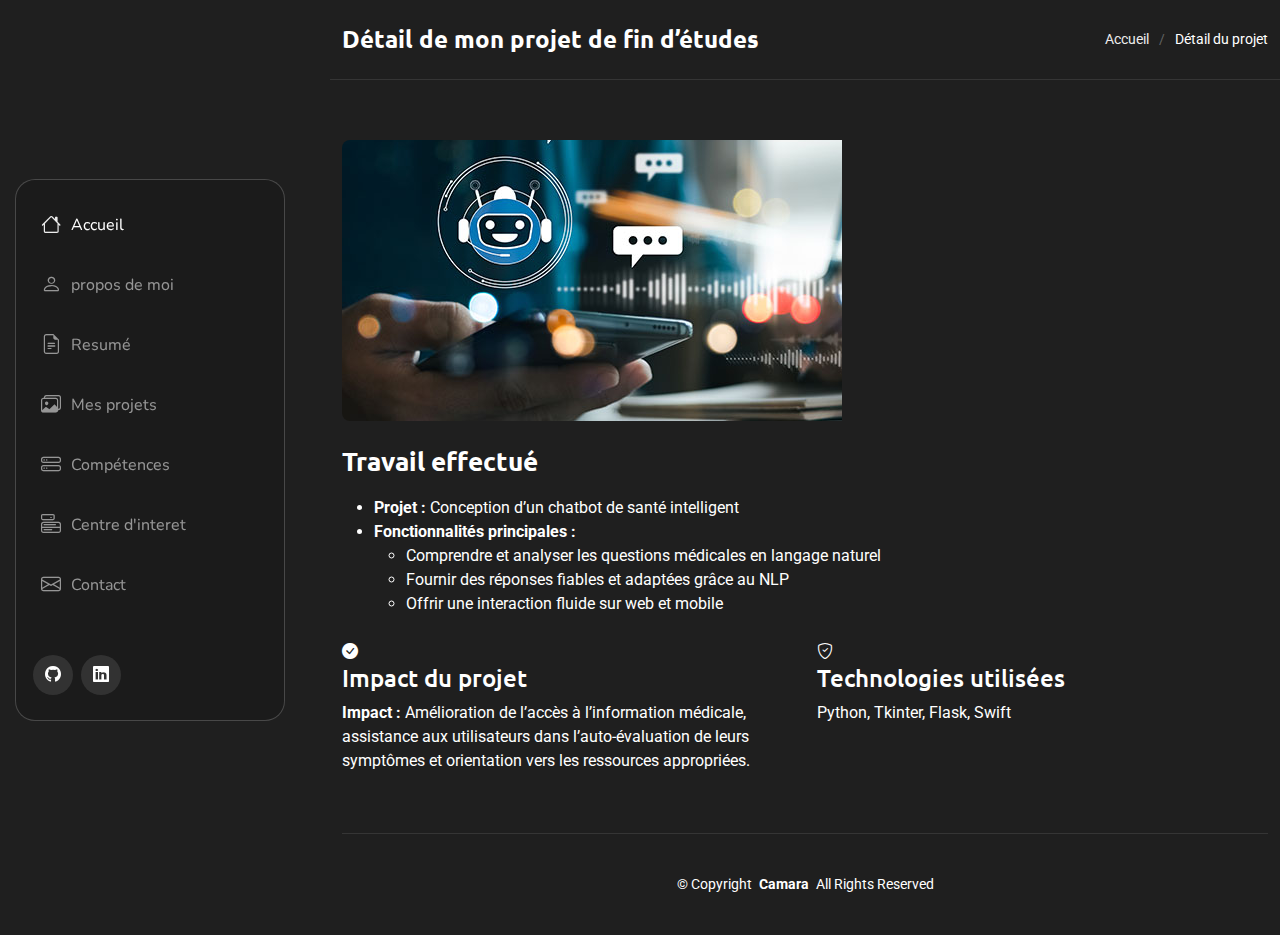
<file: chotbot.html>
<!DOCTYPE html>
<html lang="en">

<head>
  <meta charset="utf-8">
  <meta content="width=device-width, initial-scale=1.0" name="viewport">
  <title>Détail du projet</title>
  <meta name="description" content="">
  <meta name="keywords" content="">

  <!-- Favicons -->
  <link href="assets/img/favicon.png" rel="icon">
  <link href="assets/img/apple-touch-icon.png" rel="apple-touch-icon">

  <!-- Fonts -->
  <link href="https://fonts.googleapis.com" rel="preconnect">
  <link href="https://fonts.gstatic.com" rel="preconnect" crossorigin>
  <link href="https://fonts.googleapis.com/css2?family=Roboto:ital,wght@0,100;0,300;0,400;0,500;0,700;0,900;1,100;1,300;1,400;1,500;1,700;1,900&family=Ubuntu:ital,wght@0,300;0,400;0,500;0,700;1,300;1,400;1,500;1,700&family=Nunito:ital,wght@0,200;0,300;0,400;0,500;0,600;0,700;0,800;0,900;1,200;1,300;1,400;1,500;1,600;1,700;1,800;1,900&display=swap" rel="stylesheet">

  <!-- Vendor CSS Files -->
  <link href="assets/vendor/bootstrap/css/bootstrap.min.css" rel="stylesheet">
  <link href="assets/vendor/bootstrap-icons/bootstrap-icons.css" rel="stylesheet">
  <link href="assets/vendor/aos/aos.css" rel="stylesheet">
  <link href="assets/vendor/glightbox/css/glightbox.min.css" rel="stylesheet">
  <link href="assets/vendor/swiper/swiper-bundle.min.css" rel="stylesheet">

  <!-- Main CSS File -->
  <link href="assets/css/main.css" rel="stylesheet">

  
</head>

<body class="portfolio-details-page">

  <header id="header" class="header dark-background d-flex flex-column justify-content-center">
    <i class="header-toggle d-xl-none bi bi-list"></i>

    <div class="header-container d-flex flex-column align-items-start">
      <nav id="navmenu" class="navmenu">
        <ul>
         <ul>
          <li><a href="#hero" class="active"><i class="bi bi-house navicon"></i>Accueil</a></li>
          <li><a href="#about"><i class="bi bi-person navicon"></i> propos de moi</a></li>
          <li><a href="#resume"><i class="bi bi-file-earmark-text navicon"></i> Resumé</a></li>
          <li><a href="#portfolio"><i class="bi bi-images navicon"></i> Mes projets</a></li>
          <li><a href="#services"><i class="bi bi-hdd-stack navicon"></i> Compétences</a></li>
          <li class="dropdown"><a href="#"><i class="bi bi-menu-button navicon"></i> <span>Centre d'interet</span></a></li>
          <li><a href="#contact"><i class="bi bi-envelope navicon"></i> Contact</a></li>
          
        
        </ul>
      </nav>

      <div class="social-links text-center">
        
          <a href="https://github.com/camara-mohamed23"><i class="bi bi-github"></i></a>
          <a href="https://linkedin.com/in/mohamed-camara-456930371"><i class="bi bi-linkedin"></i></a>
          
      </div>

    </div>

  </header>

  <main class="main">

    <!-- Page Title -->
    <div class="page-title dark-background">
      <div class="container d-lg-flex justify-content-between align-items-center">
        <h1 class="mb-2 mb-lg-0">Détail de mon projet de fin d’études </h1>
        <nav class="breadcrumbs">
          <ol>
            <li><a href="index.html">Accueil </a></li>
            <li class="current">Détail du projet</li>
          </ol>
        </nav>
      </div>
    </div><!-- End Page Title -->

    <!-- Portfolio Details Section -->
    <section id="portfolio-details" class="portfolio-details section">

      <div class="container" data-aos="fade-up" data-aos-delay="100">

        <div class="row gy-4">

          <div class="col-lg-8">
            <div class="portfolio-details-slider swiper init-swiper">

              <div class="swiper-wrapper align-items-center">

                <div class="swiper-slide">
                  <img src="assets/img/person/chabot.jpg" alt="Portfolio Image" class="img-fluid" loading="lazy">
                </div>

                

              </div>
              <div class="swiper-pagination"></div>
            </div>
          </div>

          <div class="col-lg-12">
            <div class="portfolio-description" data-aos="fade-up" data-aos-delay="300">
              <h2>Travail effectué</h2>
             <ul class="project-details">
                  <li><strong>Projet :</strong> Conception d’un chatbot de santé intelligent</li>

                  <li><strong>Fonctionnalités principales :</strong>
                    <ul>
                      <li>Comprendre et analyser les questions médicales en langage naturel</li>
                      <li>Fournir des réponses fiables et adaptées grâce au NLP</li>
                      <li>Offrir une interaction fluide sur web et mobile</li>
                    </ul>
                  </li> </ul>
              </div>
        

              <div class="features mt-4">
                <div class="row gy-3">
                  <div class="col-md-6">
                    <div class="feature-item" data-aos="fade-up" data-aos-delay="400">
                      <i class="bi bi-check-circle-fill"></i>
                      <h4>Impact du projet</h4>
                        <li><strong>Impact :</strong> Amélioration de l’accès à l’information médicale, assistance aux utilisateurs dans l’auto-évaluation de leurs symptômes et orientation vers les ressources appropriées.</li>

                    </div>
                  </div>

                   

                  <div class="col-md-6">
                    <div class="feature-item" data-aos="fade-up" data-aos-delay="500">
                      <i class="bi bi-shield-check"></i>
                      <h4>Technologies utilisées</h4>
                      <p>Python, Tkinter, Flask, Swift</p>
                    </div>
                  </div>
                  
                  
                </div>
              </div>
            </div>
          </div>

        </div>

      </div>

    </section><!-- /Portfolio Details Section -->

  </main>

  <footer id="footer" class="footer position-relative">

    <div class="container">
      <div class="copyright text-center ">
        <p>© <span>Copyright</span> <strong class="px-1 sitename">Camara</strong> <span>All Rights Reserved</span></p>
      </div>
      
    </div>

  </footer>

  <!-- Scroll Top -->
  <a href="#" id="scroll-top" class="scroll-top d-flex align-items-center justify-content-center"><i class="bi bi-arrow-up-short"></i></a>

  <!-- Preloader -->
  <div id="preloader"></div>

  <!-- Vendor JS Files -->
  <script src="assets/vendor/bootstrap/js/bootstrap.bundle.min.js"></script>
  <script src="assets/vendor/php-email-form/validate.js"></script>
  <script src="assets/vendor/aos/aos.js"></script>
  <script src="assets/vendor/typed.js/typed.umd.js"></script>
  <script src="assets/vendor/purecounter/purecounter_vanilla.js"></script>
  <script src="assets/vendor/waypoints/noframework.waypoints.js"></script>
  <script src="assets/vendor/isotope-layout/isotope.pkgd.min.js"></script>
  <script src="assets/vendor/imagesloaded/imagesloaded.pkgd.min.js"></script>
  <script src="assets/vendor/glightbox/js/glightbox.min.js"></script>
  <script src="assets/vendor/swiper/swiper-bundle.min.js"></script>

  <!-- Main JS File -->
  <script src="assets/js/main.js"></script>

</body>

</html>
</file>
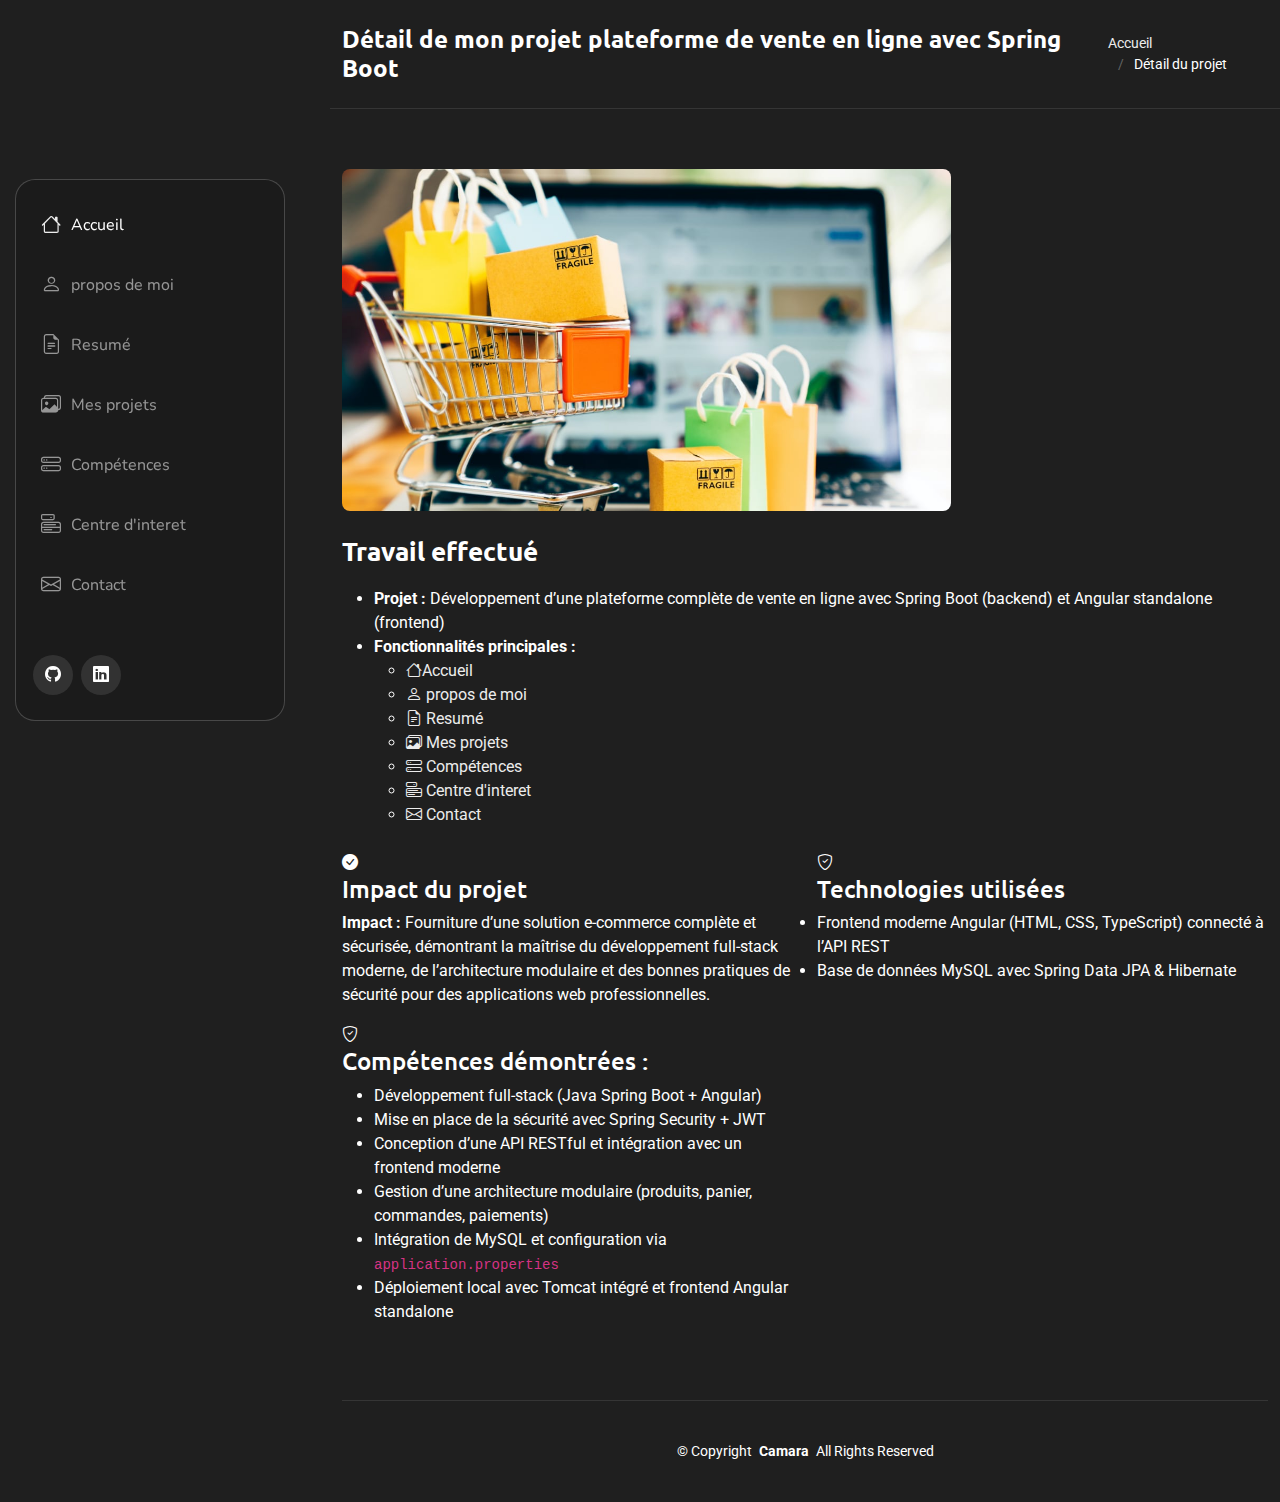
<file: ecommerce.html>
<!DOCTYPE html>
<html lang="en">

<head>
  <meta charset="utf-8">
  <meta content="width=device-width, initial-scale=1.0" name="viewport">
  <title>Détail du projet</title>
  <meta name="description" content="">
  <meta name="keywords" content="">

  <!-- Favicons -->
  <link href="assets/img/favicon.png" rel="icon">
  <link href="assets/img/apple-touch-icon.png" rel="apple-touch-icon">

  <!-- Fonts -->
  <link href="https://fonts.googleapis.com" rel="preconnect">
  <link href="https://fonts.gstatic.com" rel="preconnect" crossorigin>
  <link href="https://fonts.googleapis.com/css2?family=Roboto:ital,wght@0,100;0,300;0,400;0,500;0,700;0,900;1,100;1,300;1,400;1,500;1,700;1,900&family=Ubuntu:ital,wght@0,300;0,400;0,500;0,700;1,300;1,400;1,500;1,700&family=Nunito:ital,wght@0,200;0,300;0,400;0,500;0,600;0,700;0,800;0,900;1,200;1,300;1,400;1,500;1,600;1,700;1,800;1,900&display=swap" rel="stylesheet">

  <!-- Vendor CSS Files -->
  <link href="assets/vendor/bootstrap/css/bootstrap.min.css" rel="stylesheet">
  <link href="assets/vendor/bootstrap-icons/bootstrap-icons.css" rel="stylesheet">
  <link href="assets/vendor/aos/aos.css" rel="stylesheet">
  <link href="assets/vendor/glightbox/css/glightbox.min.css" rel="stylesheet">
  <link href="assets/vendor/swiper/swiper-bundle.min.css" rel="stylesheet">

  <!-- Main CSS File -->
  <link href="assets/css/main.css" rel="stylesheet">

  
</head>

<body class="portfolio-details-page">

  <header id="header" class="header dark-background d-flex flex-column justify-content-center">
    <i class="header-toggle d-xl-none bi bi-list"></i>

    <div class="header-container d-flex flex-column align-items-start">
      <nav id="navmenu" class="navmenu">
        <ul>
         <ul>
          <li><a href="#hero" class="active"><i class="bi bi-house navicon"></i>Accueil</a></li>
          <li><a href="#about"><i class="bi bi-person navicon"></i> propos de moi</a></li>
          <li><a href="#resume"><i class="bi bi-file-earmark-text navicon"></i> Resumé</a></li>
          <li><a href="#portfolio"><i class="bi bi-images navicon"></i> Mes projets</a></li>
          <li><a href="#services"><i class="bi bi-hdd-stack navicon"></i> Compétences</a></li>
          <li class="dropdown"><a href="#"><i class="bi bi-menu-button navicon"></i> <span>Centre d'interet</span></a></li>
          <li><a href="#contact"><i class="bi bi-envelope navicon"></i> Contact</a></li>
          
        
        </ul>
      </nav>

      <div class="social-links text-center">
        
          <a href="https://github.com/camara-mohamed23"><i class="bi bi-github"></i></a>
          <a href="https://linkedin.com/in/mohamed-camara-456930371"><i class="bi bi-linkedin"></i></a>
          
      </div>

    </div>

  </header>

  <main class="main">

    <!-- Page Title -->
    <div class="page-title dark-background">
      <div class="container d-lg-flex justify-content-between align-items-center">
        <h1 class="mb-2 mb-lg-0">Détail de mon projet plateforme de vente en ligne avec Spring Boot </h1>
        <nav class="breadcrumbs">
          <ol>
            <li><a href="index.html">Accueil </a></li>
            <li class="current">Détail du projet</li>
          </ol>
        </nav>
      </div>
    </div><!-- End Page Title -->

    <!-- Portfolio Details Section -->
    <section id="portfolio-details" class="portfolio-details section">

      <div class="container" data-aos="fade-up" data-aos-delay="100">

        <div class="row gy-4">

          <div class="col-lg-8">
            <div class="portfolio-details-slider swiper init-swiper">

              <div class="swiper-wrapper align-items-center">

                <div class="swiper-slide">
                  <img src="assets/img/person/ecommerce.jpg" alt="Portfolio Image" class="img-fluid" loading="lazy">
                </div>

                

              </div>
              <div class="swiper-pagination"></div>
            </div>
          </div>

          <div class="col-lg-12">
            <div class="portfolio-description" data-aos="fade-up" data-aos-delay="300">
              <h2>Travail effectué</h2>
              <ul class="project-details">
                  <li><strong>Projet :</strong> Développement d’une plateforme complète de vente en ligne avec Spring Boot (backend) et Angular standalone (frontend)</li>

                  <li><strong>Fonctionnalités principales :</strong>
                    <ul>
                  <li><a href="index.html" class="active"><i class="bi bi-house navicon"></i>Accueil</a></li>
                  <li><a href="index.html"><i class="bi bi-person navicon"></i> propos de moi</a></li>
                  <li><a href="index.html"><i class="bi bi-file-earmark-text navicon"></i> Resumé</a></li>
                  <li><a href="#portfolio"><i class="bi bi-images navicon"></i> Mes projets</a></li>
                  <li><a href="index.html"><i class="bi bi-hdd-stack navicon"></i> Compétences</a></li>
                  <li class="index.html"><a href="#"><i class="bi bi-menu-button navicon"></i> <span>Centre d'interet</span></a></li>
                  <li><a href="index.html"><i class="bi bi-envelope navicon"></i> Contact</a></li>
                    </ul>
                  </li>
              </div>
        

              <div class="features mt-4">
                <div class="row gy-3">
                  <div class="col-md-6">
                    <div class="feature-item" data-aos="fade-up" data-aos-delay="400">
                      <i class="bi bi-check-circle-fill"></i>
                      <h4>Impact du projet</h4>
                      <li><strong>Impact :</strong> Fourniture d’une solution e-commerce complète et sécurisée, démontrant la maîtrise du développement full-stack moderne, de l’architecture modulaire et des bonnes pratiques de sécurité pour des applications web professionnelles.</li>
                    </div>
                  </div>

                   

                  <div class="col-md-6">
                    <div class="feature-item" data-aos="fade-up" data-aos-delay="500">
                      <i class="bi bi-shield-check"></i>
                      <h4>Technologies utilisées</h4>
                     <li>Frontend moderne Angular (HTML, CSS, TypeScript) connecté à l’API REST</li>
                      <li>Base de données MySQL avec Spring Data JPA & Hibernate</li>
                    </div>
                  </div>
                  <div class="col-md-6">
                    <div class="feature-item" data-aos="fade-up" data-aos-delay="500">
                      <i class="bi bi-shield-check"></i>
                      <h4>Compétences démontrées :</h4>
                      
                          <ul>
                            <li>Développement full-stack (Java Spring Boot + Angular)</li>
                            <li>Mise en place de la sécurité avec Spring Security + JWT</li>
                            <li>Conception d’une API RESTful et intégration avec un frontend moderne</li>
                            <li>Gestion d’une architecture modulaire (produits, panier, commandes, paiements)</li>
                            <li>Intégration de MySQL et configuration via <code>application.properties</code></li>
                            <li>Déploiement local avec Tomcat intégré et frontend Angular standalone</li>
                          </ul>
  
                    </div>
                  </div>
                  
                </div>
              </div>
            </div>
          </div>

        </div>

      </div>

    </section><!-- /Portfolio Details Section -->

  </main>

  <footer id="footer" class="footer position-relative">

    <div class="container">
      <div class="copyright text-center ">
        <p>© <span>Copyright</span> <strong class="px-1 sitename">Camara</strong> <span>All Rights Reserved</span></p>
      </div>
      
    </div>

  </footer>

  <!-- Scroll Top -->
  <a href="#" id="scroll-top" class="scroll-top d-flex align-items-center justify-content-center"><i class="bi bi-arrow-up-short"></i></a>

  <!-- Preloader -->
  <div id="preloader"></div>

  <!-- Vendor JS Files -->
  <script src="assets/vendor/bootstrap/js/bootstrap.bundle.min.js"></script>
  <script src="assets/vendor/php-email-form/validate.js"></script>
  <script src="assets/vendor/aos/aos.js"></script>
  <script src="assets/vendor/typed.js/typed.umd.js"></script>
  <script src="assets/vendor/purecounter/purecounter_vanilla.js"></script>
  <script src="assets/vendor/waypoints/noframework.waypoints.js"></script>
  <script src="assets/vendor/isotope-layout/isotope.pkgd.min.js"></script>
  <script src="assets/vendor/imagesloaded/imagesloaded.pkgd.min.js"></script>
  <script src="assets/vendor/glightbox/js/glightbox.min.js"></script>
  <script src="assets/vendor/swiper/swiper-bundle.min.js"></script>

  <!-- Main JS File -->
  <script src="assets/js/main.js"></script>

</body>

</html>
</file>
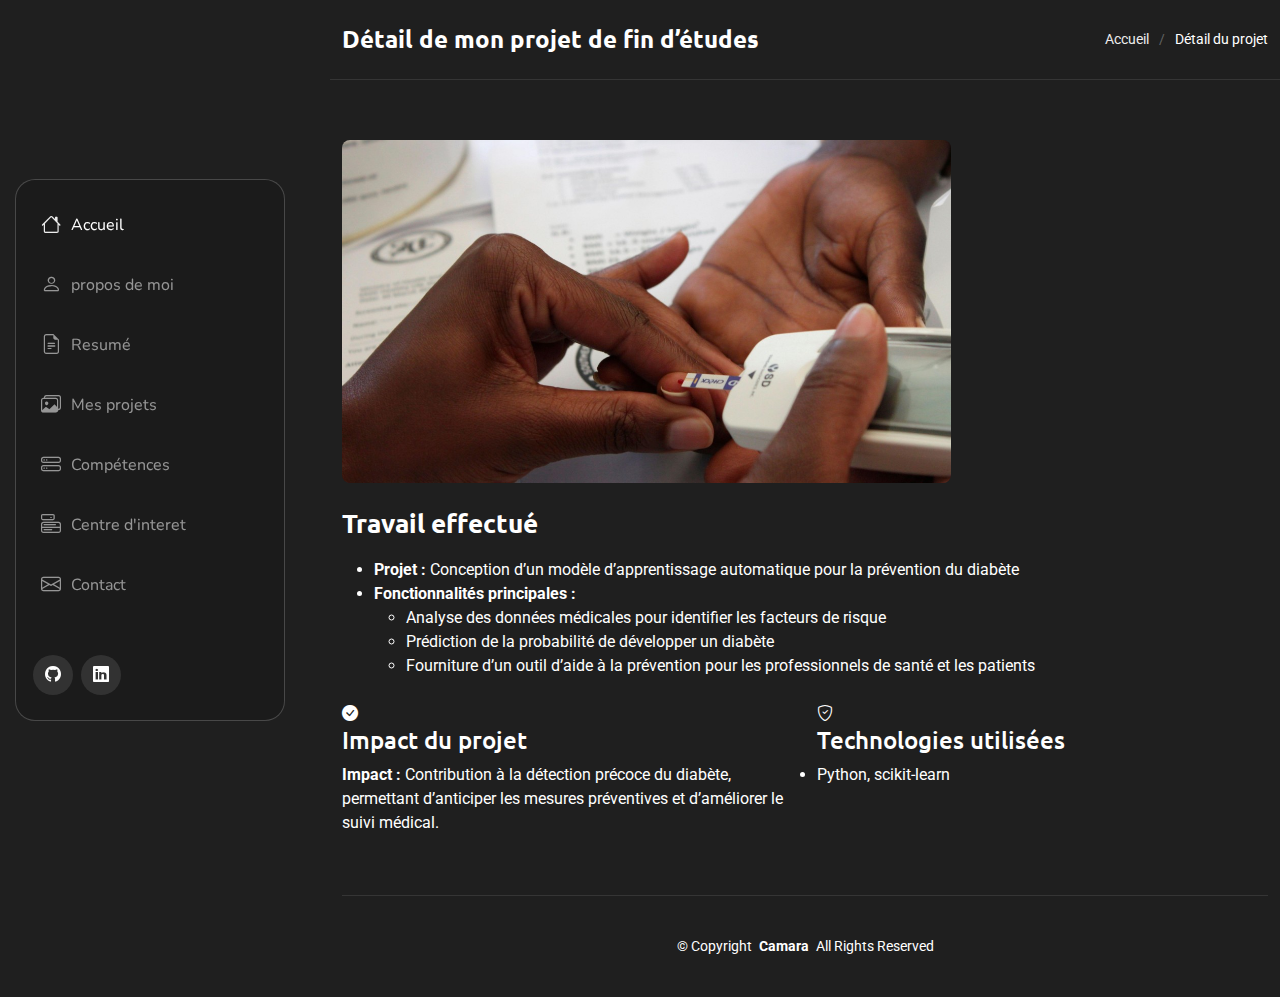
<file: glycemie.html>
<!DOCTYPE html>
<html lang="en">

<head>
  <meta charset="utf-8">
  <meta content="width=device-width, initial-scale=1.0" name="viewport">
  <title>Détail du projet</title>
  <meta name="description" content="">
  <meta name="keywords" content="">

  <!-- Favicons -->
  <link href="assets/img/favicon.png" rel="icon">
  <link href="assets/img/apple-touch-icon.png" rel="apple-touch-icon">

  <!-- Fonts -->
  <link href="https://fonts.googleapis.com" rel="preconnect">
  <link href="https://fonts.gstatic.com" rel="preconnect" crossorigin>
  <link href="https://fonts.googleapis.com/css2?family=Roboto:ital,wght@0,100;0,300;0,400;0,500;0,700;0,900;1,100;1,300;1,400;1,500;1,700;1,900&family=Ubuntu:ital,wght@0,300;0,400;0,500;0,700;1,300;1,400;1,500;1,700&family=Nunito:ital,wght@0,200;0,300;0,400;0,500;0,600;0,700;0,800;0,900;1,200;1,300;1,400;1,500;1,600;1,700;1,800;1,900&display=swap" rel="stylesheet">

  <!-- Vendor CSS Files -->
  <link href="assets/vendor/bootstrap/css/bootstrap.min.css" rel="stylesheet">
  <link href="assets/vendor/bootstrap-icons/bootstrap-icons.css" rel="stylesheet">
  <link href="assets/vendor/aos/aos.css" rel="stylesheet">
  <link href="assets/vendor/glightbox/css/glightbox.min.css" rel="stylesheet">
  <link href="assets/vendor/swiper/swiper-bundle.min.css" rel="stylesheet">

  <!-- Main CSS File -->
  <link href="assets/css/main.css" rel="stylesheet">

  
</head>

<body class="portfolio-details-page">

  <header id="header" class="header dark-background d-flex flex-column justify-content-center">
    <i class="header-toggle d-xl-none bi bi-list"></i>

    <div class="header-container d-flex flex-column align-items-start">
      <nav id="navmenu" class="navmenu">
        <ul>
         <ul>
          <li><a href="#hero" class="active"><i class="bi bi-house navicon"></i>Accueil</a></li>
          <li><a href="#about"><i class="bi bi-person navicon"></i> propos de moi</a></li>
          <li><a href="#resume"><i class="bi bi-file-earmark-text navicon"></i> Resumé</a></li>
          <li><a href="#portfolio"><i class="bi bi-images navicon"></i> Mes projets</a></li>
          <li><a href="#services"><i class="bi bi-hdd-stack navicon"></i> Compétences</a></li>
          <li class="dropdown"><a href="#"><i class="bi bi-menu-button navicon"></i> <span>Centre d'interet</span></a></li>
          <li><a href="#contact"><i class="bi bi-envelope navicon"></i> Contact</a></li>
          
        
        </ul>
      </nav>

      <div class="social-links text-center">
        
          <a href="https://github.com/camara-mohamed23"><i class="bi bi-github"></i></a>
          <a href="https://linkedin.com/in/mohamed-camara-456930371"><i class="bi bi-linkedin"></i></a>
          
      </div>

    </div>

  </header>

  <main class="main">

    <!-- Page Title -->
    <div class="page-title dark-background">
      <div class="container d-lg-flex justify-content-between align-items-center">
        <h1 class="mb-2 mb-lg-0">Détail de mon projet de fin d’études </h1>
        <nav class="breadcrumbs">
          <ol>
            <li><a href="index.html">Accueil </a></li>
            <li class="current">Détail du projet</li>
          </ol>
        </nav>
      </div>
    </div><!-- End Page Title -->

    <!-- Portfolio Details Section -->
    <section id="portfolio-details" class="portfolio-details section">

      <div class="container" data-aos="fade-up" data-aos-delay="100">

        <div class="row gy-4">

          <div class="col-lg-8">
            <div class="portfolio-details-slider swiper init-swiper">

              <div class="swiper-wrapper align-items-center">

                <div class="swiper-slide">
                  <img src="assets/img/person/diabete.jpg" alt="Portfolio Image" class="img-fluid" loading="lazy">
                </div>

               

              </div>
              <div class="swiper-pagination"></div>
            </div>
          </div>

          <div class="col-lg-12">
            <div class="portfolio-description" data-aos="fade-up" data-aos-delay="300">
              <h2>Travail effectué</h2>
             <ul class="project-details">
                <li><strong>Projet :</strong> Conception d’un modèle d’apprentissage automatique pour la prévention du diabète</li>

                <li><strong>Fonctionnalités principales :</strong>
                  <ul>
                    <li>Analyse des données médicales pour identifier les facteurs de risque</li>
                    <li>Prédiction de la probabilité de développer un diabète</li>
                    <li>Fourniture d’un outil d’aide à la prévention pour les professionnels de santé et les patients</li>
                  </ul>
                </li>

              </div>
        

              <div class="features mt-4">
                <div class="row gy-3">
                  <div class="col-md-6">
                    <div class="feature-item" data-aos="fade-up" data-aos-delay="400">
                      <i class="bi bi-check-circle-fill"></i>
                      <h4>Impact du projet</h4>
                        <li><strong>Impact :</strong> Contribution à la détection précoce du diabète, permettant d’anticiper les mesures préventives et d’améliorer le suivi médical.</li>

                    </div>
                  </div>

                   

                  <div class="col-md-6">
                    <div class="feature-item" data-aos="fade-up" data-aos-delay="500">
                      <i class="bi bi-shield-check"></i>
                      <h4>Technologies utilisées</h4>
                        <li><strong></strong> Python, scikit-learn</li>
                    </div>
                  </div>
                  
                  
                </div>
              </div>
            </div>
          </div>

        </div>

      </div>

    </section><!-- /Portfolio Details Section -->

  </main>

  <footer id="footer" class="footer position-relative">

    <div class="container">
      <div class="copyright text-center ">
        <p>© <span>Copyright</span> <strong class="px-1 sitename">Camara</strong> <span>All Rights Reserved</span></p>
      </div>
      
    </div>

  </footer>

  <!-- Scroll Top -->
  <a href="#" id="scroll-top" class="scroll-top d-flex align-items-center justify-content-center"><i class="bi bi-arrow-up-short"></i></a>

  <!-- Preloader -->
  <div id="preloader"></div>

  <!-- Vendor JS Files -->
  <script src="assets/vendor/bootstrap/js/bootstrap.bundle.min.js"></script>
  <script src="assets/vendor/php-email-form/validate.js"></script>
  <script src="assets/vendor/aos/aos.js"></script>
  <script src="assets/vendor/typed.js/typed.umd.js"></script>
  <script src="assets/vendor/purecounter/purecounter_vanilla.js"></script>
  <script src="assets/vendor/waypoints/noframework.waypoints.js"></script>
  <script src="assets/vendor/isotope-layout/isotope.pkgd.min.js"></script>
  <script src="assets/vendor/imagesloaded/imagesloaded.pkgd.min.js"></script>
  <script src="assets/vendor/glightbox/js/glightbox.min.js"></script>
  <script src="assets/vendor/swiper/swiper-bundle.min.js"></script>

  <!-- Main JS File -->
  <script src="assets/js/main.js"></script>

</body>

</html>
</file>
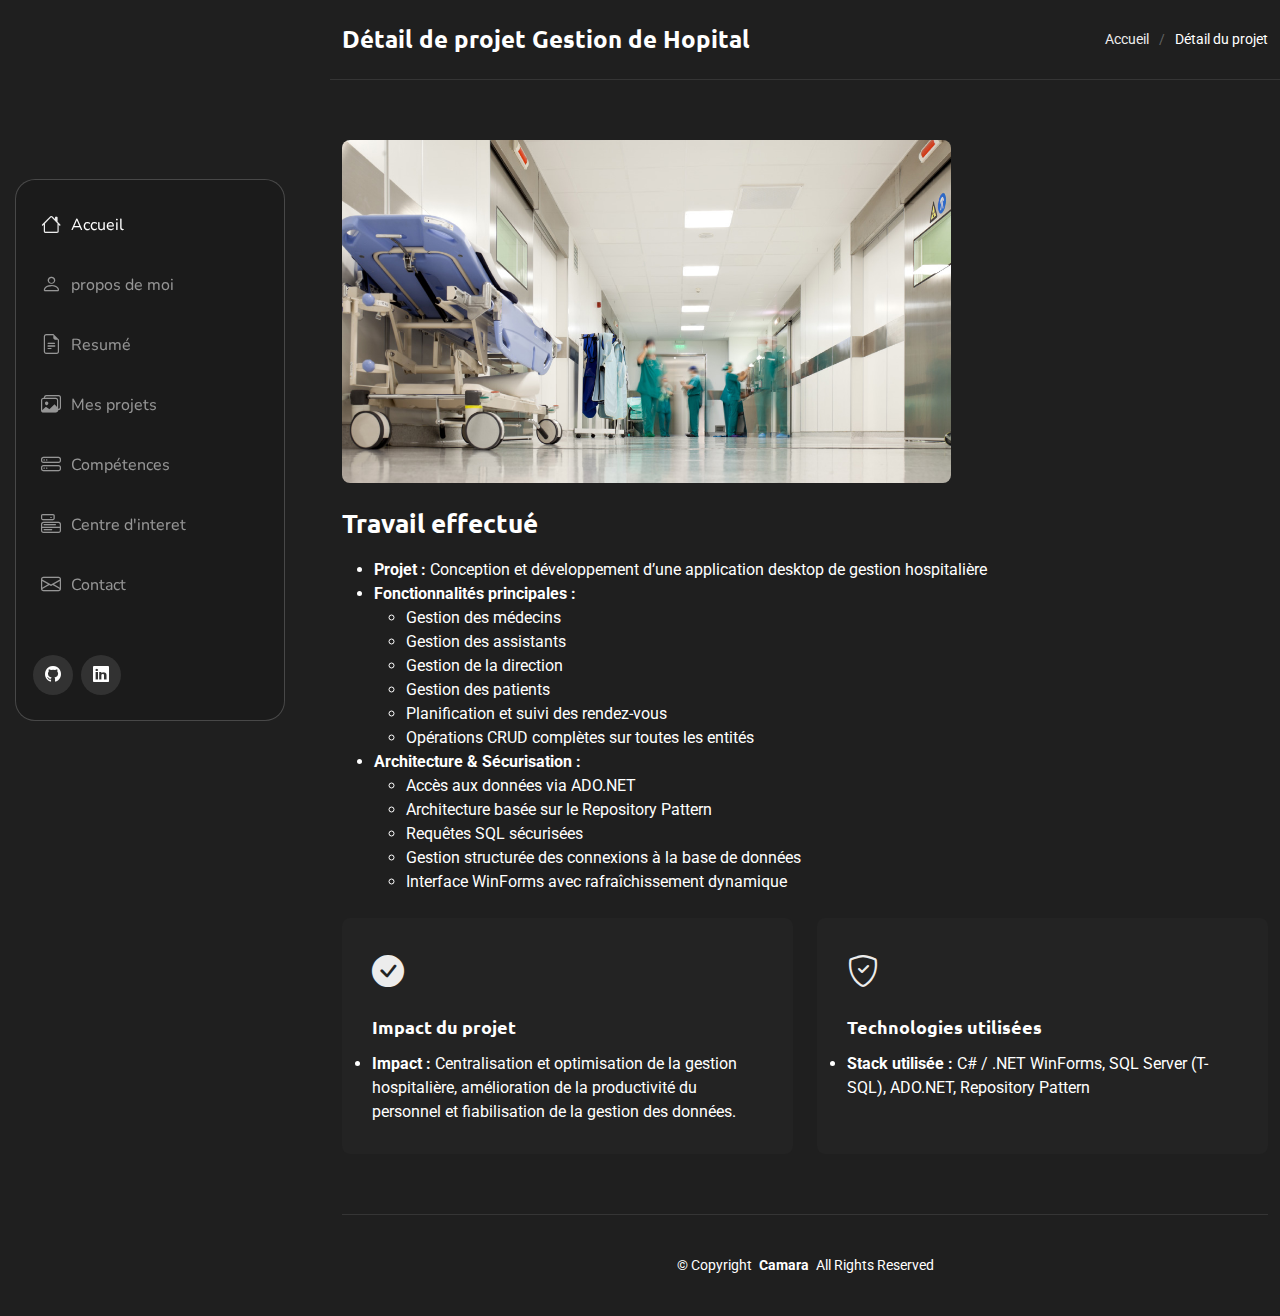
<file: hopital.html>
<!DOCTYPE html>
<html lang="en">

<head>
  <meta charset="utf-8">
  <meta content="width=device-width, initial-scale=1.0" name="viewport">
  <title>Détail du projet</title>
  <meta name="description" content="">
  <meta name="keywords" content="">

  <!-- Favicons -->
  <link href="assets/img/favicon.png" rel="icon">
  <link href="assets/img/apple-touch-icon.png" rel="apple-touch-icon">

  <!-- Fonts -->
  <link href="https://fonts.googleapis.com" rel="preconnect">
  <link href="https://fonts.gstatic.com" rel="preconnect" crossorigin>
  <link href="https://fonts.googleapis.com/css2?family=Roboto:ital,wght@0,100;0,300;0,400;0,500;0,700;0,900;1,100;1,300;1,400;1,500;1,700;1,900&family=Ubuntu:ital,wght@0,300;0,400;0,500;0,700;1,300;1,400;1,500;1,700&family=Nunito:ital,wght@0,200;0,300;0,400;0,500;0,600;0,700;0,800;0,900;1,200;1,300;1,400;1,500;1,600;1,700;1,800;1,900&display=swap" rel="stylesheet">

  <!-- Vendor CSS Files -->
  <link href="assets/vendor/bootstrap/css/bootstrap.min.css" rel="stylesheet">
  <link href="assets/vendor/bootstrap-icons/bootstrap-icons.css" rel="stylesheet">
  <link href="assets/vendor/aos/aos.css" rel="stylesheet">
  <link href="assets/vendor/glightbox/css/glightbox.min.css" rel="stylesheet">
  <link href="assets/vendor/swiper/swiper-bundle.min.css" rel="stylesheet">

  <!-- Main CSS File -->
  <link href="assets/css/main.css" rel="stylesheet">

  
</head>

<body class="portfolio-details-page">

  <header id="header" class="header dark-background d-flex flex-column justify-content-center">
    <i class="header-toggle d-xl-none bi bi-list"></i>

    <div class="header-container d-flex flex-column align-items-start">
      <nav id="navmenu" class="navmenu">
        <ul>
         <ul>
         <li><a href="index.html" class="active"><i class="bi bi-house navicon"></i>Accueil</a></li>
          <li><a href="index.html"><i class="bi bi-person navicon"></i> propos de moi</a></li>
          <li><a href="index.html"><i class="bi bi-file-earmark-text navicon"></i> Resumé</a></li>
          <li><a href="#portfolio"><i class="bi bi-images navicon"></i> Mes projets</a></li>
          <li><a href="index.html"><i class="bi bi-hdd-stack navicon"></i> Compétences</a></li>
          <li class="index.html"><a href="#"><i class="bi bi-menu-button navicon"></i> <span>Centre d'interet</span></a></li>
          <li><a href="index.html"><i class="bi bi-envelope navicon"></i> Contact</a></li>
        
        </ul>
      </nav>

      <div class="social-links text-center">
        
          <a href="https://github.com/camara-mohamed23"><i class="bi bi-github"></i></a>
          <a href="https://linkedin.com/in/mohamed-camara-456930371"><i class="bi bi-linkedin"></i></a>
          
      </div>

    </div>

  </header>

  <main class="main">

    <!-- Page Title -->
    <div class="page-title dark-background">
      <div class="container d-lg-flex justify-content-between align-items-center">
        <h1 class="mb-2 mb-lg-0">Détail de projet Gestion de Hopital </h1>
        <nav class="breadcrumbs">
          <ol>
            <li><a href="index.html">Accueil </a></li>
            <li class="current">Détail du projet</li>
          </ol>
        </nav>
      </div>
    </div><!-- End Page Title -->

    <!-- Portfolio Details Section -->
    <section id="portfolio-details" class="portfolio-details section">

      <div class="container" data-aos="fade-up" data-aos-delay="100">

        <div class="row gy-4">

          <div class="col-lg-8">
            <div class="portfolio-details-slider swiper init-swiper">

              <div class="swiper-wrapper align-items-center">

                <div class="swiper-slide">
                  <img src="assets/img/person/hopital.jpg" alt="Portfolio Image" class="img-fluid" loading="lazy">
                </div>

              </div>
              <div class="swiper-pagination"></div>
            </div>
          </div>

          <div class="col-lg-12">
            <div class="portfolio-description" data-aos="fade-up" data-aos-delay="300">
              <h2>Travail effectué</h2>
           
              <div class="resume-item">
                <h4> </h4>
                
               <ul>
  <li><strong>Projet :</strong> Conception et développement d’une application desktop de gestion hospitalière</li>

  <li><strong>Fonctionnalités principales :</strong>
    <ul>
      <li>Gestion des médecins</li>
      <li>Gestion des assistants</li>
      <li>Gestion de la direction</li>
      <li>Gestion des patients</li>
      <li>Planification et suivi des rendez-vous</li>
      <li>Opérations CRUD complètes sur toutes les entités</li>
    </ul>
  </li>

  <li><strong>Architecture & Sécurisation :</strong>
    <ul>
      <li>Accès aux données via ADO.NET</li>
      <li>Architecture basée sur le Repository Pattern</li>
      <li>Requêtes SQL sécurisées</li>
      <li>Gestion structurée des connexions à la base de données</li>
      <li>Interface WinForms avec rafraîchissement dynamique</li>
    </ul>
  </li>
</ul>
</div>

<div class="features mt-4">
  <div class="row gy-3">
    <div class="col-md-6">
      <div class="feature-item" data-aos="fade-up" data-aos-delay="400">
        <i class="bi bi-check-circle-fill"></i>
        <h4>Impact du projet</h4>
        <li>
          <strong>Impact :</strong> Centralisation et optimisation de la gestion hospitalière,
          amélioration de la productivité du personnel et fiabilisation de la gestion des données.
        </li>
      </div>
    </div>

    <div class="col-md-6">
      <div class="feature-item" data-aos="fade-up" data-aos-delay="500">
        <i class="bi bi-shield-check"></i>
        <h4>Technologies utilisées</h4>
        <li>
          <strong>Stack utilisée :</strong> C# / .NET WinForms, SQL Server (T-SQL),
          ADO.NET, Repository Pattern
        </li>
      </div>
    </div>
  </div>
</div>
        </div>
              </div>
            </div>
          </div>

        </div>

      </div>

    </section><!-- /Portfolio Details Section -->

  </main>

  <footer id="footer" class="footer position-relative">

    <div class="container">
      <div class="copyright text-center ">
        <p>© <span>Copyright</span> <strong class="px-1 sitename">Camara</strong> <span>All Rights Reserved</span></p>
      </div>
      
    </div>

  </footer>

  <!-- Scroll Top -->
  <a href="#" id="scroll-top" class="scroll-top d-flex align-items-center justify-content-center"><i class="bi bi-arrow-up-short"></i></a>

  <!-- Preloader -->
  <div id="preloader"></div>

  <!-- Vendor JS Files -->
  <script src="assets/vendor/bootstrap/js/bootstrap.bundle.min.js"></script>
  <script src="assets/vendor/php-email-form/validate.js"></script>
  <script src="assets/vendor/aos/aos.js"></script>
  <script src="assets/vendor/typed.js/typed.umd.js"></script>
  <script src="assets/vendor/purecounter/purecounter_vanilla.js"></script>
  <script src="assets/vendor/waypoints/noframework.waypoints.js"></script>
  <script src="assets/vendor/isotope-layout/isotope.pkgd.min.js"></script>
  <script src="assets/vendor/imagesloaded/imagesloaded.pkgd.min.js"></script>
  <script src="assets/vendor/glightbox/js/glightbox.min.js"></script>
  <script src="assets/vendor/swiper/swiper-bundle.min.js"></script>

  <!-- Main JS File -->
  <script src="assets/js/main.js"></script>

</body>

</html>
</file>
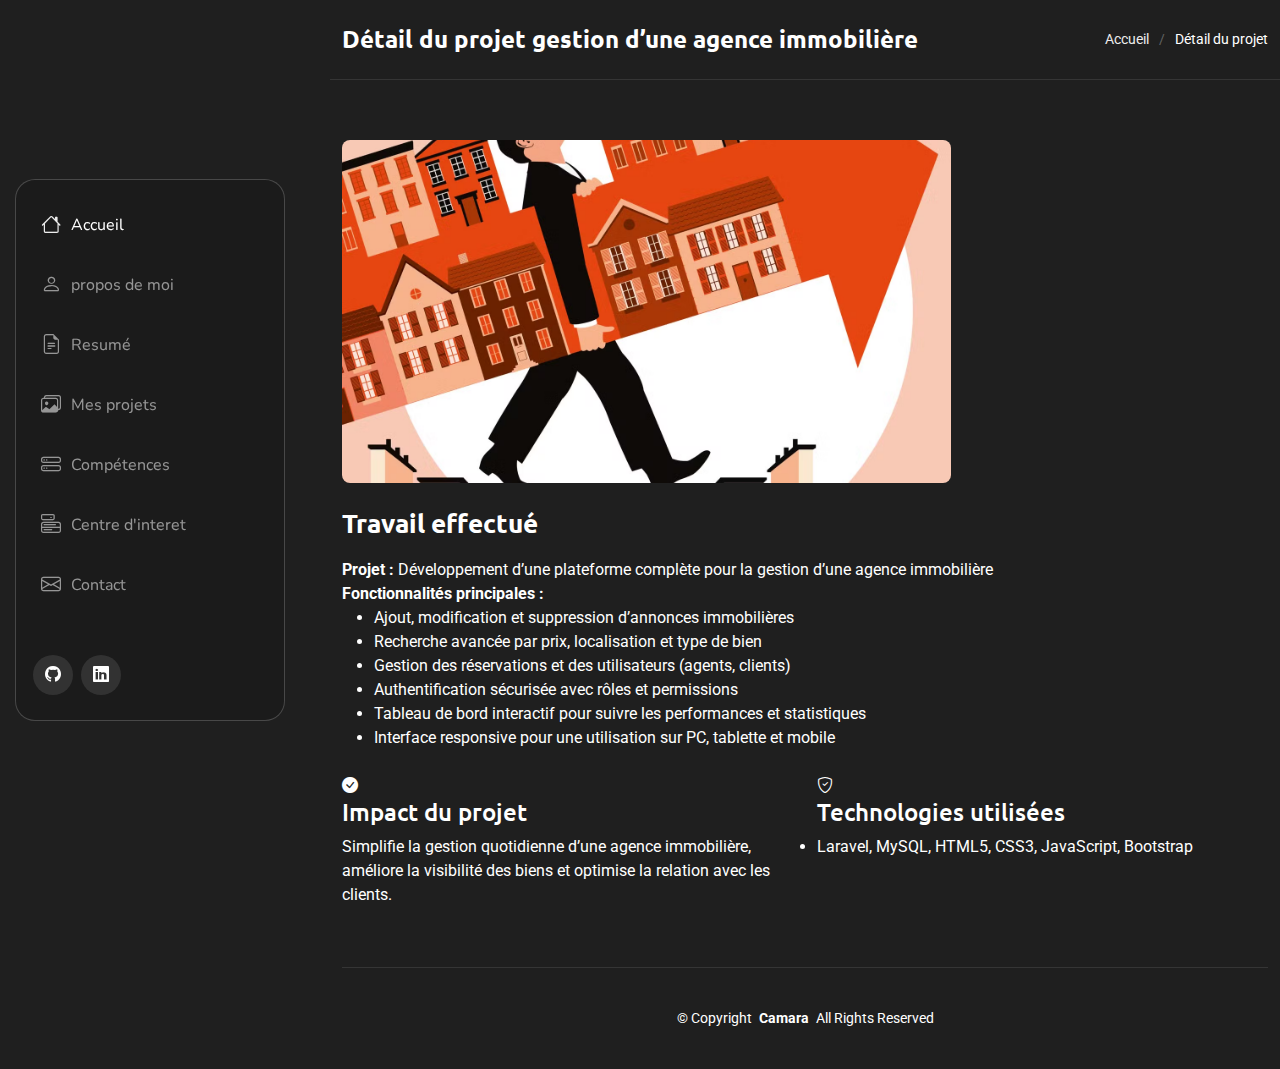
<file: immo.html>
<!DOCTYPE html>
<html lang="en">

<head>
  <meta charset="utf-8">
  <meta content="width=device-width, initial-scale=1.0" name="viewport">
  <title>Détail du projet</title>
  <meta name="description" content="">
  <meta name="keywords" content="">

  <!-- Favicons -->
  <link href="assets/img/favicon.png" rel="icon">
  <link href="assets/img/apple-touch-icon.png" rel="apple-touch-icon">

  <!-- Fonts -->
  <link href="https://fonts.googleapis.com" rel="preconnect">
  <link href="https://fonts.gstatic.com" rel="preconnect" crossorigin>
  <link href="https://fonts.googleapis.com/css2?family=Roboto:ital,wght@0,100;0,300;0,400;0,500;0,700;0,900;1,100;1,300;1,400;1,500;1,700;1,900&family=Ubuntu:ital,wght@0,300;0,400;0,500;0,700;1,300;1,400;1,500;1,700&family=Nunito:ital,wght@0,200;0,300;0,400;0,500;0,600;0,700;0,800;0,900;1,200;1,300;1,400;1,500;1,600;1,700;1,800;1,900&display=swap" rel="stylesheet">

  <!-- Vendor CSS Files -->
  <link href="assets/vendor/bootstrap/css/bootstrap.min.css" rel="stylesheet">
  <link href="assets/vendor/bootstrap-icons/bootstrap-icons.css" rel="stylesheet">
  <link href="assets/vendor/aos/aos.css" rel="stylesheet">
  <link href="assets/vendor/glightbox/css/glightbox.min.css" rel="stylesheet">
  <link href="assets/vendor/swiper/swiper-bundle.min.css" rel="stylesheet">

  <!-- Main CSS File -->
  <link href="assets/css/main.css" rel="stylesheet">

  
</head>

<body class="portfolio-details-page">

  <header id="header" class="header dark-background d-flex flex-column justify-content-center">
    <i class="header-toggle d-xl-none bi bi-list"></i>

    <div class="header-container d-flex flex-column align-items-start">
      <nav id="navmenu" class="navmenu">
        <ul>
         <ul>
          <li><a href="index.html" class="active"><i class="bi bi-house navicon"></i>Accueil</a></li>
          <li><a href="index.html"><i class="bi bi-person navicon"></i> propos de moi</a></li>
          <li><a href="index.html"><i class="bi bi-file-earmark-text navicon"></i> Resumé</a></li>
          <li><a href="#portfolio"><i class="bi bi-images navicon"></i> Mes projets</a></li>
          <li><a href="index.html"><i class="bi bi-hdd-stack navicon"></i> Compétences</a></li>
          <li class="index.html"><a href="#"><i class="bi bi-menu-button navicon"></i> <span>Centre d'interet</span></a></li>
          <li><a href="index.html"><i class="bi bi-envelope navicon"></i> Contact</a></li>
        
        </ul>
      </nav>

      <div class="social-links text-center">
        
          <a href="https://github.com/camara-mohamed23"><i class="bi bi-github"></i></a>
          <a href="https://linkedin.com/in/mohamed-camara-456930371"><i class="bi bi-linkedin"></i></a>
          
      </div>

    </div>

  </header>

  <main class="main">

    <!-- Page Title -->
    <div class="page-title dark-background">
      <div class="container d-lg-flex justify-content-between align-items-center">
        <h1 class="mb-2 mb-lg-0">Détail du projet gestion d’une agence immobilière </h1>
        <nav class="breadcrumbs">
          <ol>
            <li><a href="index.html">Accueil </a></li>
            <li class="current">Détail du projet</li>
          </ol>
        </nav>
      </div>
    </div><!-- End Page Title -->

    <!-- Portfolio Details Section -->
    <section id="portfolio-details" class="portfolio-details section">

      <div class="container" data-aos="fade-up" data-aos-delay="100">

        <div class="row gy-4">

          <div class="col-lg-8">
            <div class="portfolio-details-slider swiper init-swiper">

              <div class="swiper-wrapper align-items-center">

                <div class="swiper-slide">
                  <img src="assets/img/person/immo.jpg" alt="Portfolio Image" class="img-fluid" loading="lazy">
                </div>

              
              </div>
              <div class="swiper-pagination"></div>
            </div>
          </div>

          <div class="col-lg-12">
            <div class="portfolio-description" data-aos="fade-up" data-aos-delay="300">
              <h2>Travail effectué</h2>
             <li><strong>Projet :</strong> Développement d’une plateforme complète pour la gestion d’une agence immobilière</li>

                  <li><strong>Fonctionnalités principales :</strong>
                    <ul>
                      <li>Ajout, modification et suppression d’annonces immobilières</li>
                      <li>Recherche avancée par prix, localisation et type de bien</li>
                      <li>Gestion des réservations et des utilisateurs (agents, clients)</li>
                      <li>Authentification sécurisée avec rôles et permissions</li>
                      <li>Tableau de bord interactif pour suivre les performances et statistiques</li>
                      <li>Interface responsive pour une utilisation sur PC, tablette et mobile</li>
                    </ul>
                  </li>
              </div>
        

              <div class="features mt-4">
                <div class="row gy-3">
                  <div class="col-md-6">
                    <div class="feature-item" data-aos="fade-up" data-aos-delay="400">
                      <i class="bi bi-check-circle-fill"></i>
                      <h4>Impact du projet</h4>
                        <li> Simplifie la gestion quotidienne d’une agence immobilière, améliore la visibilité des biens et optimise la relation avec les clients.</li>

                    </div>
                  </div>

                   

                  <div class="col-md-6">
                    <div class="feature-item" data-aos="fade-up" data-aos-delay="500">
                      <i class="bi bi-shield-check"></i>
                      <h4>Technologies utilisées</h4>
                        <li>Laravel, MySQL, HTML5, CSS3, JavaScript, Bootstrap</li>

                    </div>
                  </div>
                  
                  
                </div>
              </div>
            </div>
          </div>

        </div>

      </div>

    </section><!-- /Portfolio Details Section -->

  </main>

  <footer id="footer" class="footer position-relative">

    <div class="container">
      <div class="copyright text-center ">
        <p>© <span>Copyright</span> <strong class="px-1 sitename">Camara</strong> <span>All Rights Reserved</span></p>
      </div>
      
    </div>

  </footer>

  <!-- Scroll Top -->
  <a href="#" id="scroll-top" class="scroll-top d-flex align-items-center justify-content-center"><i class="bi bi-arrow-up-short"></i></a>

  <!-- Preloader -->
  <div id="preloader"></div>

  <!-- Vendor JS Files -->
  <script src="assets/vendor/bootstrap/js/bootstrap.bundle.min.js"></script>
  <script src="assets/vendor/php-email-form/validate.js"></script>
  <script src="assets/vendor/aos/aos.js"></script>
  <script src="assets/vendor/typed.js/typed.umd.js"></script>
  <script src="assets/vendor/purecounter/purecounter_vanilla.js"></script>
  <script src="assets/vendor/waypoints/noframework.waypoints.js"></script>
  <script src="assets/vendor/isotope-layout/isotope.pkgd.min.js"></script>
  <script src="assets/vendor/imagesloaded/imagesloaded.pkgd.min.js"></script>
  <script src="assets/vendor/glightbox/js/glightbox.min.js"></script>
  <script src="assets/vendor/swiper/swiper-bundle.min.js"></script>

  <!-- Main JS File -->
  <script src="assets/js/main.js"></script>

</body>

</html>
</file>
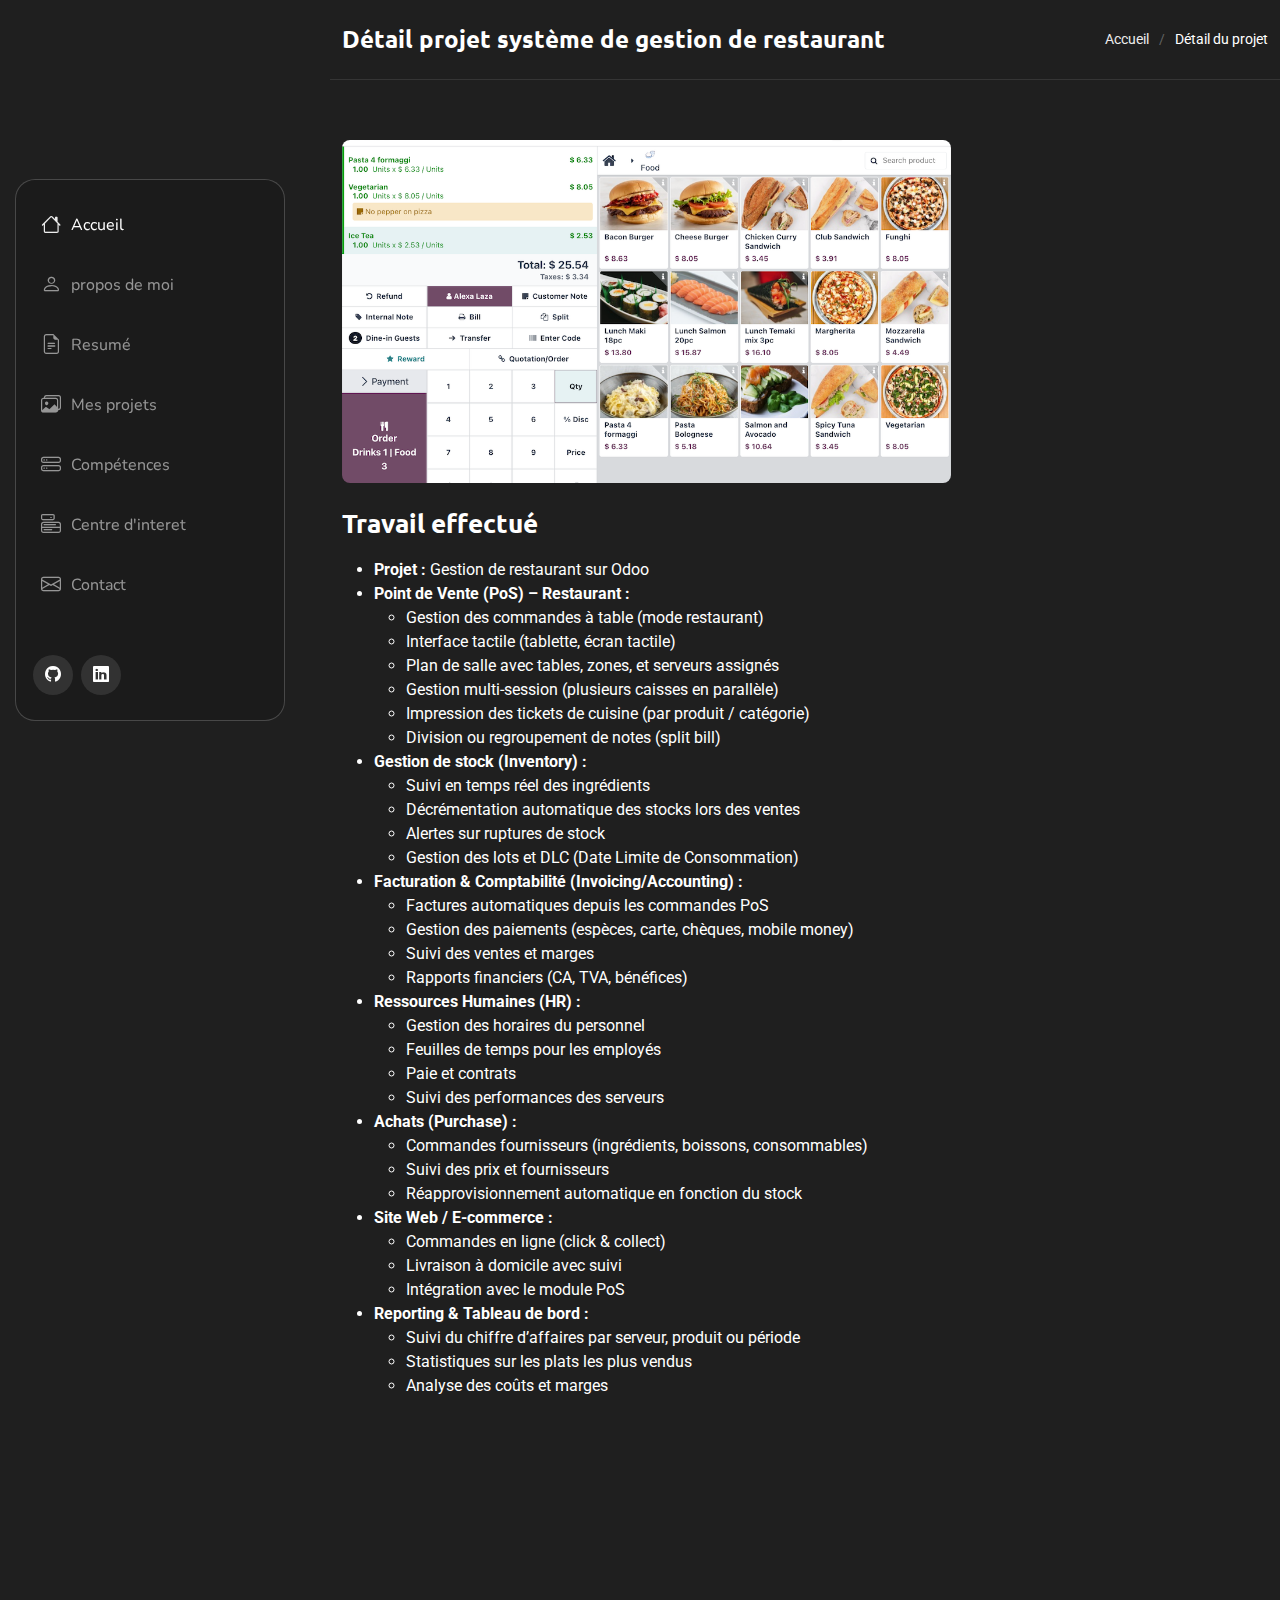
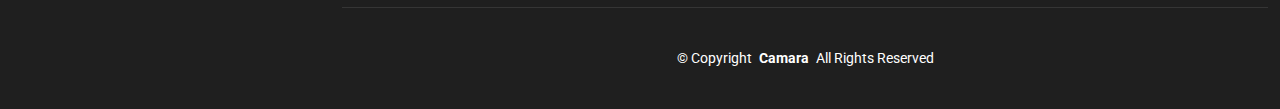
<file: odoo.html>
<!DOCTYPE html>
<html lang="en">

<head>
  <meta charset="utf-8">
  <meta content="width=device-width, initial-scale=1.0" name="viewport">
  <title>Détail du projet</title>
  <meta name="description" content="">
  <meta name="keywords" content="">

  <!-- Favicons -->
  <link href="assets/img/favicon.png" rel="icon">
  <link href="assets/img/apple-touch-icon.png" rel="apple-touch-icon">

  <!-- Fonts -->
  <link href="https://fonts.googleapis.com" rel="preconnect">
  <link href="https://fonts.gstatic.com" rel="preconnect" crossorigin>
  <link href="https://fonts.googleapis.com/css2?family=Roboto:ital,wght@0,100;0,300;0,400;0,500;0,700;0,900;1,100;1,300;1,400;1,500;1,700;1,900&family=Ubuntu:ital,wght@0,300;0,400;0,500;0,700;1,300;1,400;1,500;1,700&family=Nunito:ital,wght@0,200;0,300;0,400;0,500;0,600;0,700;0,800;0,900;1,200;1,300;1,400;1,500;1,600;1,700;1,800;1,900&display=swap" rel="stylesheet">

  <!-- Vendor CSS Files -->
  <link href="assets/vendor/bootstrap/css/bootstrap.min.css" rel="stylesheet">
  <link href="assets/vendor/bootstrap-icons/bootstrap-icons.css" rel="stylesheet">
  <link href="assets/vendor/aos/aos.css" rel="stylesheet">
  <link href="assets/vendor/glightbox/css/glightbox.min.css" rel="stylesheet">
  <link href="assets/vendor/swiper/swiper-bundle.min.css" rel="stylesheet">

  <!-- Main CSS File -->
  <link href="assets/css/main.css" rel="stylesheet">

  
</head>

<body class="portfolio-details-page">

  <header id="header" class="header dark-background d-flex flex-column justify-content-center">
    <i class="header-toggle d-xl-none bi bi-list"></i>

    <div class="header-container d-flex flex-column align-items-start">
      <nav id="navmenu" class="navmenu">
        <ul>
         <ul>
          <li><a href="index.html" class="active"><i class="bi bi-house navicon"></i>Accueil</a></li>
          <li><a href="index.html"><i class="bi bi-person navicon"></i> propos de moi</a></li>
          <li><a href="index.html"><i class="bi bi-file-earmark-text navicon"></i> Resumé</a></li>
          <li><a href="#portfolio"><i class="bi bi-images navicon"></i> Mes projets</a></li>
          <li><a href="index.html"><i class="bi bi-hdd-stack navicon"></i> Compétences</a></li>
          <li class="index.html"><a href="#"><i class="bi bi-menu-button navicon"></i> <span>Centre d'interet</span></a></li>
          <li><a href="index.html"><i class="bi bi-envelope navicon"></i> Contact</a></li>
          
        
        </ul>
      </nav>

      <div class="social-links text-center">
        
          <a href="https://github.com/camara-mohamed23"><i class="bi bi-github"></i></a>
          <a href="https://linkedin.com/in/mohamed-camara-456930371"><i class="bi bi-linkedin"></i></a>
          
      </div>

    </div>

  </header>

  <main class="main">

    <!-- Page Title -->
    <div class="page-title dark-background">
      <div class="container d-lg-flex justify-content-between align-items-center">
        <h1 class="mb-2 mb-lg-0">Détail projet système de gestion de restaurant </h1>
        <nav class="breadcrumbs">
          <ol>
            <li><a href="index.html">Accueil </a></li>
            <li class="current">Détail du projet</li>
          </ol>
        </nav>
      </div>
    </div><!-- End Page Title -->

    <!-- Portfolio Details Section -->
    <section id="portfolio-details" class="portfolio-details section">

      <div class="container" data-aos="fade-up" data-aos-delay="100">

        <div class="row gy-4">

          <div class="col-lg-8">
            <div class="portfolio-details-slider swiper init-swiper">

              <div class="swiper-wrapper align-items-center">

                <div class="swiper-slide">
                  <img src="assets/img/person/odoo.webp" alt="Portfolio Image" class="img-fluid" loading="lazy">
                </div>

                
              </div>
              <div class="swiper-pagination"></div>
            </div>
          </div>

          <div class="col-lg-12">
            <div class="portfolio-description" data-aos="fade-up" data-aos-delay="300">
              <h2>Travail effectué</h2>
              <ul>
                  <li><strong>Projet :</strong> Gestion de restaurant sur Odoo</li>

                  <li><strong>Point de Vente (PoS) – Restaurant :</strong>
                    <ul>
                      <li>Gestion des commandes à table (mode restaurant)</li>
                      <li>Interface tactile (tablette, écran tactile)</li>
                      <li>Plan de salle avec tables, zones, et serveurs assignés</li>
                      <li>Gestion multi-session (plusieurs caisses en parallèle)</li>
                      <li>Impression des tickets de cuisine (par produit / catégorie)</li>
                      <li>Division ou regroupement de notes (split bill)</li>
                    </ul>
                  </li>

                  <li><strong>Gestion de stock (Inventory) :</strong>
                    <ul>
                      <li>Suivi en temps réel des ingrédients</li>
                      <li>Décrémentation automatique des stocks lors des ventes</li>
                      <li>Alertes sur ruptures de stock</li>
                      <li>Gestion des lots et DLC (Date Limite de Consommation)</li>
                    </ul>
                  </li>

                  <li><strong>Facturation & Comptabilité (Invoicing/Accounting) :</strong>
                    <ul>
                      <li>Factures automatiques depuis les commandes PoS</li>
                      <li>Gestion des paiements (espèces, carte, chèques, mobile money)</li>
                      <li>Suivi des ventes et marges</li>
                      <li>Rapports financiers (CA, TVA, bénéfices)</li>
                    </ul>
                  </li>

                  <li><strong>Ressources Humaines (HR) :</strong>
                    <ul>
                      <li>Gestion des horaires du personnel</li>
                      <li>Feuilles de temps pour les employés</li>
                      <li>Paie et contrats</li>
                      <li>Suivi des performances des serveurs</li>
                    </ul>
                  </li>

                  <li><strong>Achats (Purchase) :</strong>
                    <ul>
                      <li>Commandes fournisseurs (ingrédients, boissons, consommables)</li>
                      <li>Suivi des prix et fournisseurs</li>
                      <li>Réapprovisionnement automatique en fonction du stock</li>
                    </ul>
                  </li>

                  <li><strong>Site Web / E-commerce :</strong>
                    <ul>
                      <li>Commandes en ligne (click & collect)</li>
                      <li>Livraison à domicile avec suivi</li>
                      <li>Intégration avec le module PoS</li>
                    </ul>
                  </li>

                  <li><strong>Reporting & Tableau de bord :</strong>
                    <ul>
                      <li>Suivi du chiffre d’affaires par serveur, produit ou période</li>
                      <li>Statistiques sur les plats les plus vendus</li>
                      <li>Analyse des coûts et marges</li>
                    </ul>
                  </li>
                </ul>

              </div>
        

              <div class="features mt-4">
                <div class="row gy-3">
                  <div class="col-md-6">
                    <div class="feature-item" data-aos="fade-up" data-aos-delay="400">
                      <i class="bi bi-check-circle-fill"></i>
                      <h4>Impact du projet</h4>
                      <p>Réduction de 35% du temps de gestion des commandes restaurant avec Odoo.</p>
                    </div>
                  </div>

                   

                  <div class="col-md-6">
                    <div class="feature-item" data-aos="fade-up" data-aos-delay="500">
                      <i class="bi bi-shield-check"></i>
                      <h4>Technologies utilisées</h4>
                      <p>ERP ODOO</p>
                    </div>
                  </div>
                 
                </div>
              </div>
            </div>
          </div>

        </div>

      </div>

    </section><!-- /Portfolio Details Section -->

  </main>

  <footer id="footer" class="footer position-relative">

    <div class="container">
      <div class="copyright text-center ">
        <p>© <span>Copyright</span> <strong class="px-1 sitename">Camara</strong> <span>All Rights Reserved</span></p>
      </div>
      
    </div>

  </footer>

  <!-- Scroll Top -->
  <a href="#" id="scroll-top" class="scroll-top d-flex align-items-center justify-content-center"><i class="bi bi-arrow-up-short"></i></a>

  <!-- Preloader -->
  <div id="preloader"></div>

  <!-- Vendor JS Files -->
  <script src="assets/vendor/bootstrap/js/bootstrap.bundle.min.js"></script>
  <script src="assets/vendor/php-email-form/validate.js"></script>
  <script src="assets/vendor/aos/aos.js"></script>
  <script src="assets/vendor/typed.js/typed.umd.js"></script>
  <script src="assets/vendor/purecounter/purecounter_vanilla.js"></script>
  <script src="assets/vendor/waypoints/noframework.waypoints.js"></script>
  <script src="assets/vendor/isotope-layout/isotope.pkgd.min.js"></script>
  <script src="assets/vendor/imagesloaded/imagesloaded.pkgd.min.js"></script>
  <script src="assets/vendor/glightbox/js/glightbox.min.js"></script>
  <script src="assets/vendor/swiper/swiper-bundle.min.js"></script>

  <!-- Main JS File -->
  <script src="assets/js/main.js"></script>

</body>

</html>
</file>
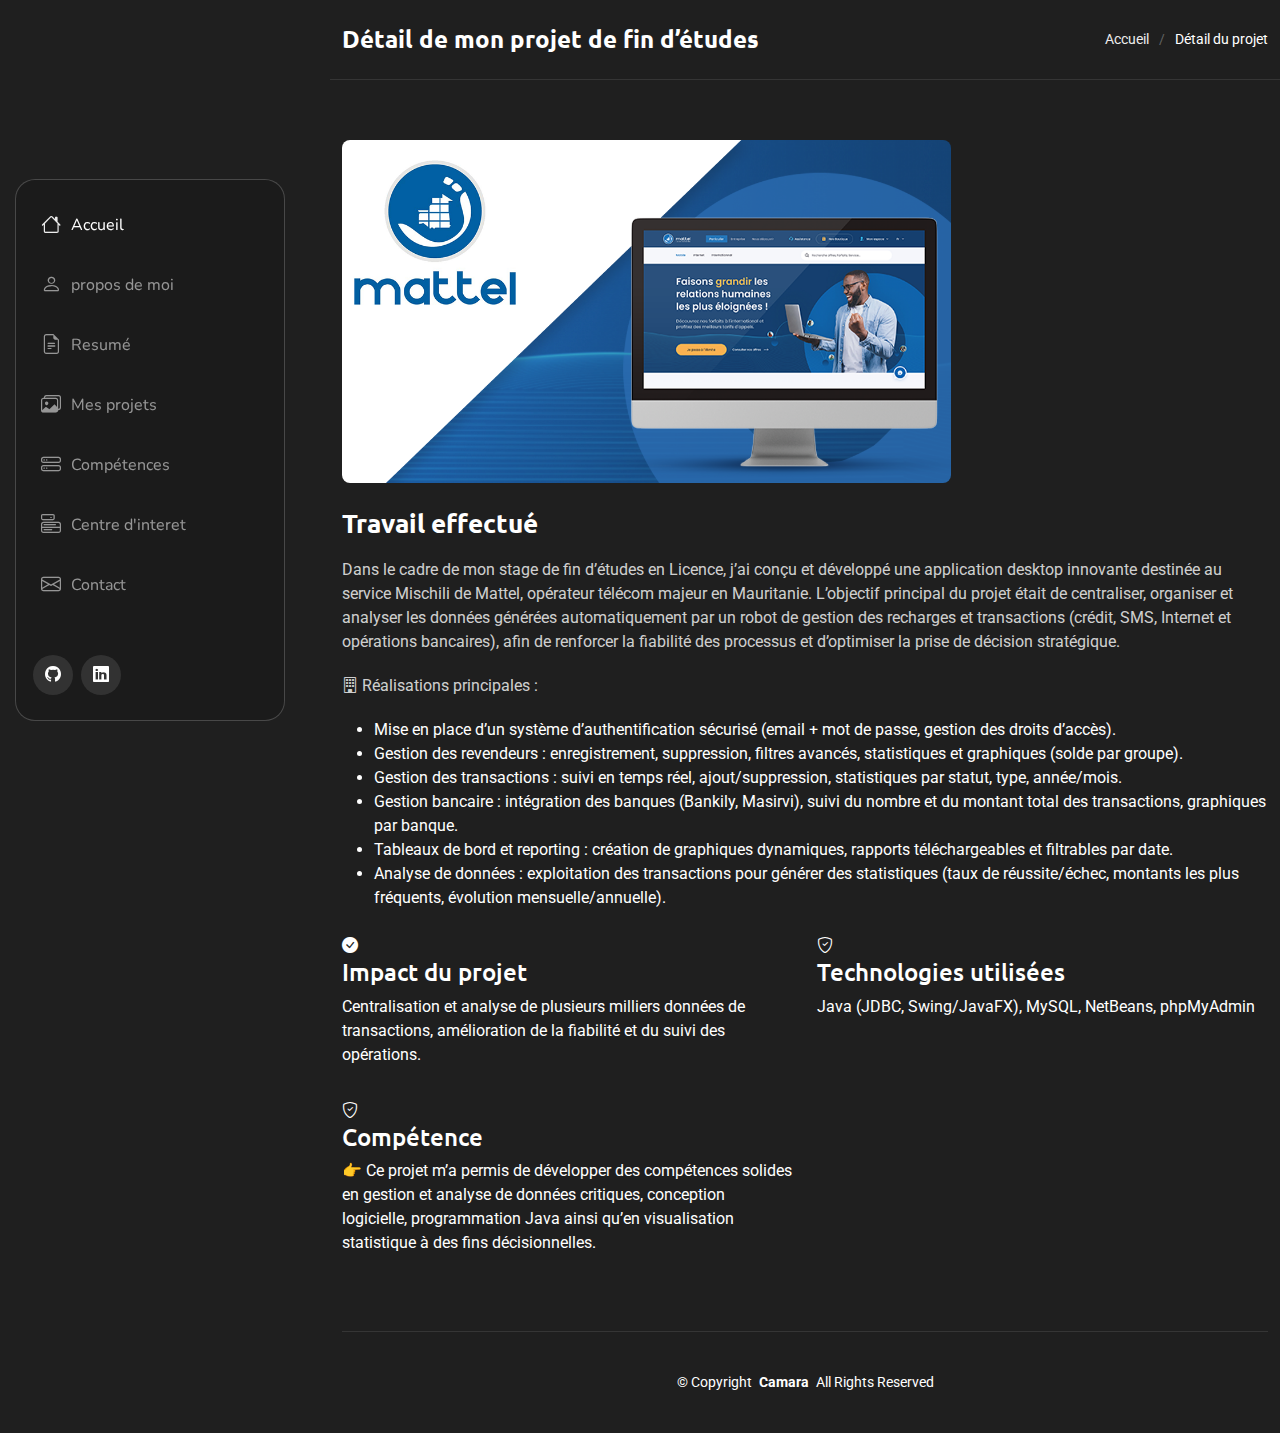
<file: portfolio-details.html>
<!DOCTYPE html>
<html lang="en">

<head>
  <meta charset="utf-8">
  <meta content="width=device-width, initial-scale=1.0" name="viewport">
  <title>Détail du projet</title>
  <meta name="description" content="">
  <meta name="keywords" content="">

  <!-- Favicons -->
  <link href="assets/img/favicon.png" rel="icon">
  <link href="assets/img/apple-touch-icon.png" rel="apple-touch-icon">

  <!-- Fonts -->
  <link href="https://fonts.googleapis.com" rel="preconnect">
  <link href="https://fonts.gstatic.com" rel="preconnect" crossorigin>
  <link href="https://fonts.googleapis.com/css2?family=Roboto:ital,wght@0,100;0,300;0,400;0,500;0,700;0,900;1,100;1,300;1,400;1,500;1,700;1,900&family=Ubuntu:ital,wght@0,300;0,400;0,500;0,700;1,300;1,400;1,500;1,700&family=Nunito:ital,wght@0,200;0,300;0,400;0,500;0,600;0,700;0,800;0,900;1,200;1,300;1,400;1,500;1,600;1,700;1,800;1,900&display=swap" rel="stylesheet">

  <!-- Vendor CSS Files -->
  <link href="assets/vendor/bootstrap/css/bootstrap.min.css" rel="stylesheet">
  <link href="assets/vendor/bootstrap-icons/bootstrap-icons.css" rel="stylesheet">
  <link href="assets/vendor/aos/aos.css" rel="stylesheet">
  <link href="assets/vendor/glightbox/css/glightbox.min.css" rel="stylesheet">
  <link href="assets/vendor/swiper/swiper-bundle.min.css" rel="stylesheet">

  <!-- Main CSS File -->
  <link href="assets/css/main.css" rel="stylesheet">

  
</head>

<body class="portfolio-details-page">

  <header id="header" class="header dark-background d-flex flex-column justify-content-center">
    <i class="header-toggle d-xl-none bi bi-list"></i>

    <div class="header-container d-flex flex-column align-items-start">
      <nav id="navmenu" class="navmenu">
        <ul>
         <ul>
          <li><a href="#hero" class="active"><i class="bi bi-house navicon"></i>Accueil</a></li>
          <li><a href="#about"><i class="bi bi-person navicon"></i> propos de moi</a></li>
          <li><a href="#resume"><i class="bi bi-file-earmark-text navicon"></i> Resumé</a></li>
          <li><a href="#portfolio"><i class="bi bi-images navicon"></i> Mes projets</a></li>
          <li><a href="#services"><i class="bi bi-hdd-stack navicon"></i> Compétences</a></li>
          <li class="dropdown"><a href="#"><i class="bi bi-menu-button navicon"></i> <span>Centre d'interet</span></a></li>
          <li><a href="#contact"><i class="bi bi-envelope navicon"></i> Contact</a></li>
          
        
        </ul>
      </nav>

      <div class="social-links text-center">
        
          <a href="https://github.com/camara-mohamed23"><i class="bi bi-github"></i></a>
          <a href="https://linkedin.com/in/mohamed-camara-456930371"><i class="bi bi-linkedin"></i></a>
          
      </div>

    </div>

  </header>

  <main class="main">

    <!-- Page Title -->
    <div class="page-title dark-background">
      <div class="container d-lg-flex justify-content-between align-items-center">
        <h1 class="mb-2 mb-lg-0">Détail de mon projet de fin d’études </h1>
        <nav class="breadcrumbs">
          <ol>
            <li><a href="index.html">Accueil </a></li>
            <li class="current">Détail du projet</li>
          </ol>
        </nav>
      </div>
    </div><!-- End Page Title -->

    <!-- Portfolio Details Section -->
    <section id="portfolio-details" class="portfolio-details section">

      <div class="container" data-aos="fade-up" data-aos-delay="100">

        <div class="row gy-4">

          <div class="col-lg-8">
            <div class="portfolio-details-slider swiper init-swiper">

              <div class="swiper-wrapper align-items-center">

                <div class="swiper-slide">
                  <img src="assets/img/person/MATTEL.png" alt="Portfolio Image" class="img-fluid" loading="lazy">
                </div>

              </div>
              <div class="swiper-pagination"></div>
            </div>
          </div>

          <div class="col-lg-12">
            <div class="portfolio-description" data-aos="fade-up" data-aos-delay="300">
              <h2>Travail effectué</h2>
              <p>Dans le cadre de mon stage de fin d’études en Licence, j’ai conçu et développé une application desktop innovante destinée au service Mischili de Mattel, opérateur télécom majeur en Mauritanie.
                L’objectif principal du projet était de centraliser, organiser et analyser les données générées automatiquement par un robot de gestion des recharges et transactions (crédit, SMS, Internet et opérations bancaires), afin de renforcer la fiabilité des processus et d’optimiser la prise de décision stratégique.
                <h4> </h4>
                
                <p class="company"><i class="bi bi-building"></i> Réalisations principales :</p>
                <ul>
                 <li> Mise en place d’un système d’authentification sécurisé (email + mot de passe, gestion des droits d’accès).</li>
                    <li>Gestion des revendeurs : enregistrement, suppression, filtres avancés, statistiques et graphiques (solde par groupe).</li>
                    <li>Gestion des transactions : suivi en temps réel, ajout/suppression, statistiques par statut, type, année/mois.</li>
                    <li>Gestion bancaire : intégration des banques (Bankily, Masirvi), suivi du nombre et du montant total des transactions, graphiques par banque.</li>
                    <li>Tableaux de bord et reporting : création de graphiques dynamiques, rapports téléchargeables et filtrables par date.</li>
                    <li>Analyse de données : exploitation des transactions pour générer des statistiques (taux de réussite/échec, montants les plus fréquents, évolution mensuelle/annuelle).</li>
                    
                
                </ul>
              </div>
        

              <div class="features mt-4">
                <div class="row gy-3">
                  <div class="col-md-6">
                    <div class="feature-item" data-aos="fade-up" data-aos-delay="400">
                      <i class="bi bi-check-circle-fill"></i>
                      <h4>Impact du projet</h4>
                      <p>Centralisation et analyse de plusieurs milliers données de transactions, amélioration de la fiabilité et du suivi des opérations.</p>
                    </div>
                  </div>

                   

                  <div class="col-md-6">
                    <div class="feature-item" data-aos="fade-up" data-aos-delay="500">
                      <i class="bi bi-shield-check"></i>
                      <h4>Technologies utilisées</h4>
                      <p>Java (JDBC, Swing/JavaFX), MySQL, NetBeans, phpMyAdmin</p>
                    </div>
                  </div>
                  <div class="col-md-6">
                    <div class="feature-item" data-aos="fade-up" data-aos-delay="500">
                      <i class="bi bi-shield-check"></i>
                      <h4>Compétence</h4>
                      <p>👉 Ce projet m’a permis de développer des compétences solides en gestion et analyse de données critiques, conception logicielle, programmation Java ainsi qu’en visualisation statistique à des fins décisionnelles.</p>
                    </div>
                  </div>
                  
                </div>
              </div>
            </div>
          </div>

        </div>

      </div>

    </section><!-- /Portfolio Details Section -->

  </main>

  <footer id="footer" class="footer position-relative">

    <div class="container">
      <div class="copyright text-center ">
        <p>© <span>Copyright</span> <strong class="px-1 sitename">Camara</strong> <span>All Rights Reserved</span></p>
      </div>
      
    </div>

  </footer>

  <!-- Scroll Top -->
  <a href="#" id="scroll-top" class="scroll-top d-flex align-items-center justify-content-center"><i class="bi bi-arrow-up-short"></i></a>

  <!-- Preloader -->
  <div id="preloader"></div>

  <!-- Vendor JS Files -->
  <script src="assets/vendor/bootstrap/js/bootstrap.bundle.min.js"></script>
  <script src="assets/vendor/php-email-form/validate.js"></script>
  <script src="assets/vendor/aos/aos.js"></script>
  <script src="assets/vendor/typed.js/typed.umd.js"></script>
  <script src="assets/vendor/purecounter/purecounter_vanilla.js"></script>
  <script src="assets/vendor/waypoints/noframework.waypoints.js"></script>
  <script src="assets/vendor/isotope-layout/isotope.pkgd.min.js"></script>
  <script src="assets/vendor/imagesloaded/imagesloaded.pkgd.min.js"></script>
  <script src="assets/vendor/glightbox/js/glightbox.min.js"></script>
  <script src="assets/vendor/swiper/swiper-bundle.min.js"></script>

  <!-- Main JS File -->
  <script src="assets/js/main.js"></script>

</body>

</html>
</file>
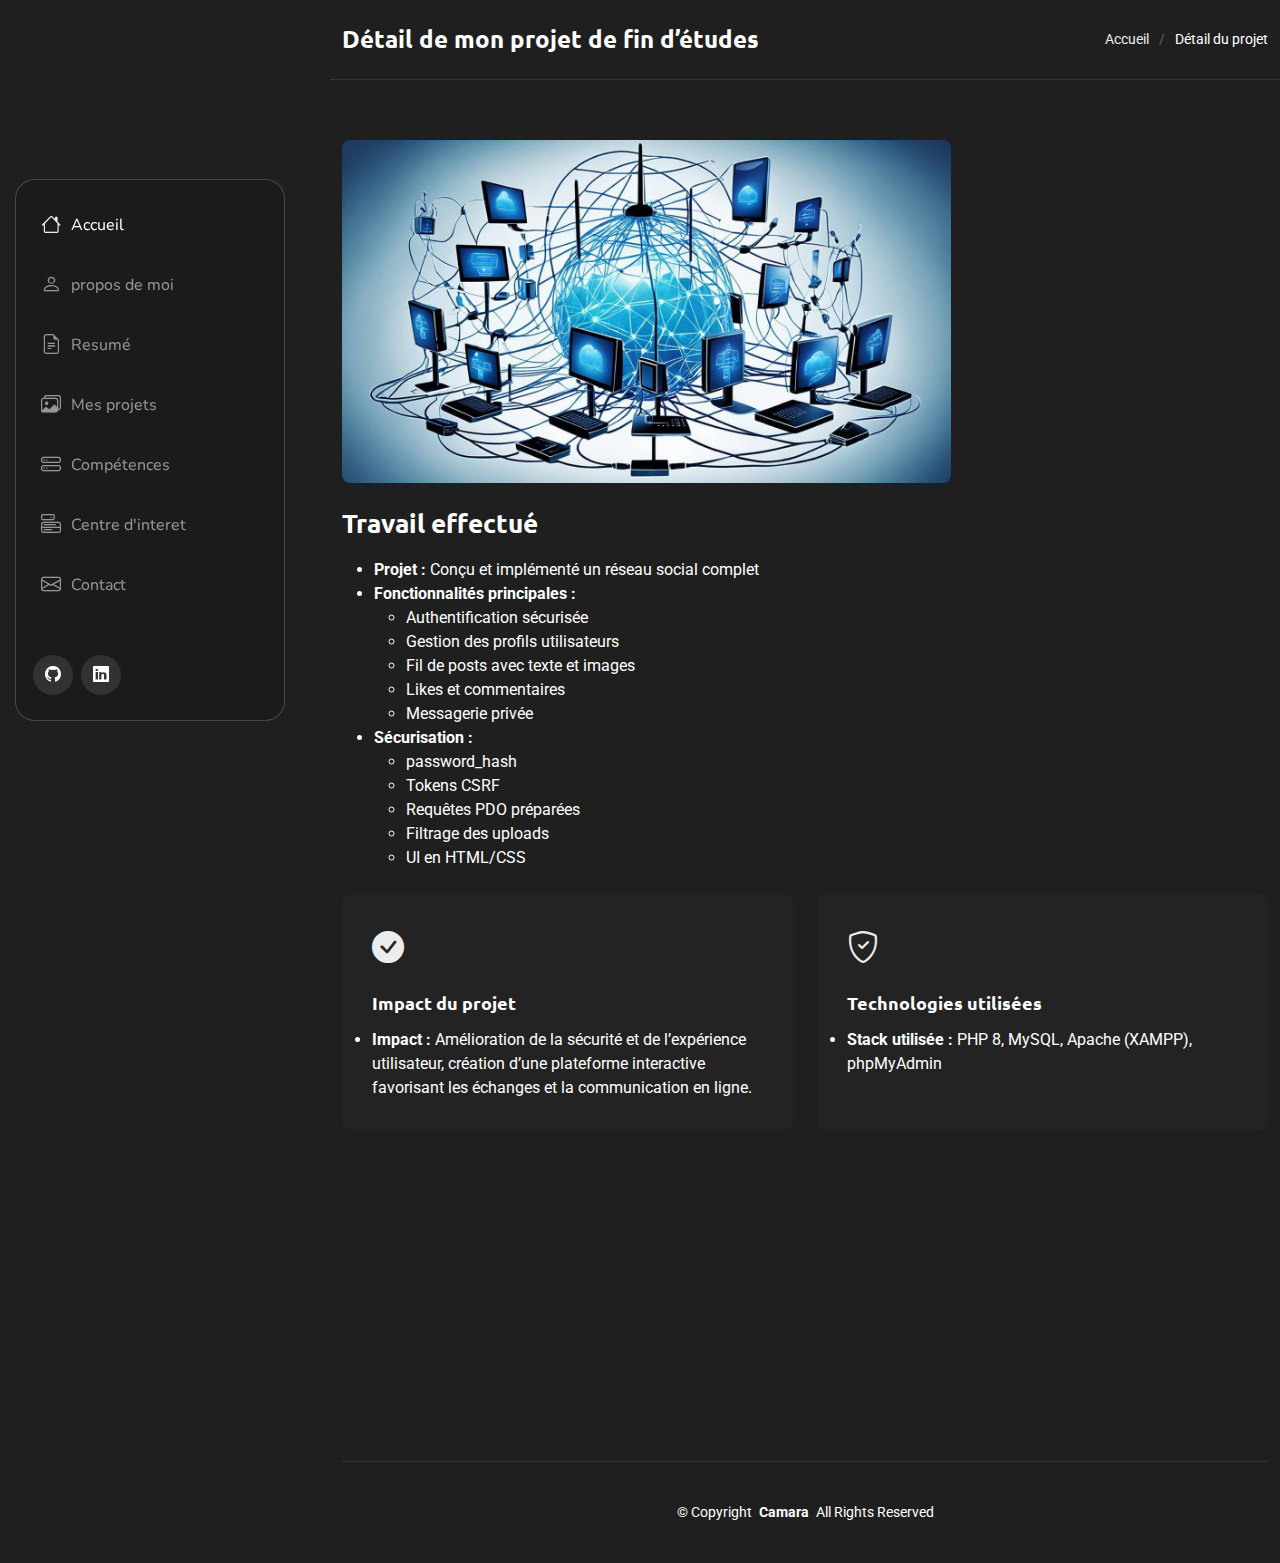
<file: reseau.html>
<!DOCTYPE html>
<html lang="en">

<head>
  <meta charset="utf-8">
  <meta content="width=device-width, initial-scale=1.0" name="viewport">
  <title>Détail du projet</title>
  <meta name="description" content="">
  <meta name="keywords" content="">

  <!-- Favicons -->
  <link href="assets/img/favicon.png" rel="icon">
  <link href="assets/img/apple-touch-icon.png" rel="apple-touch-icon">

  <!-- Fonts -->
  <link href="https://fonts.googleapis.com" rel="preconnect">
  <link href="https://fonts.gstatic.com" rel="preconnect" crossorigin>
  <link href="https://fonts.googleapis.com/css2?family=Roboto:ital,wght@0,100;0,300;0,400;0,500;0,700;0,900;1,100;1,300;1,400;1,500;1,700;1,900&family=Ubuntu:ital,wght@0,300;0,400;0,500;0,700;1,300;1,400;1,500;1,700&family=Nunito:ital,wght@0,200;0,300;0,400;0,500;0,600;0,700;0,800;0,900;1,200;1,300;1,400;1,500;1,600;1,700;1,800;1,900&display=swap" rel="stylesheet">

  <!-- Vendor CSS Files -->
  <link href="assets/vendor/bootstrap/css/bootstrap.min.css" rel="stylesheet">
  <link href="assets/vendor/bootstrap-icons/bootstrap-icons.css" rel="stylesheet">
  <link href="assets/vendor/aos/aos.css" rel="stylesheet">
  <link href="assets/vendor/glightbox/css/glightbox.min.css" rel="stylesheet">
  <link href="assets/vendor/swiper/swiper-bundle.min.css" rel="stylesheet">

  <!-- Main CSS File -->
  <link href="assets/css/main.css" rel="stylesheet">

  
</head>

<body class="portfolio-details-page">

  <header id="header" class="header dark-background d-flex flex-column justify-content-center">
    <i class="header-toggle d-xl-none bi bi-list"></i>

    <div class="header-container d-flex flex-column align-items-start">
      <nav id="navmenu" class="navmenu">
        <ul>
         <ul>
          <li><a href="#hero" class="active"><i class="bi bi-house navicon"></i>Accueil</a></li>
          <li><a href="#about"><i class="bi bi-person navicon"></i> propos de moi</a></li>
          <li><a href="#resume"><i class="bi bi-file-earmark-text navicon"></i> Resumé</a></li>
          <li><a href="#portfolio"><i class="bi bi-images navicon"></i> Mes projets</a></li>
          <li><a href="#services"><i class="bi bi-hdd-stack navicon"></i> Compétences</a></li>
          <li class="dropdown"><a href="#"><i class="bi bi-menu-button navicon"></i> <span>Centre d'interet</span></a></li>
          <li><a href="#contact"><i class="bi bi-envelope navicon"></i> Contact</a></li>
          
        
        </ul>
      </nav>

      <div class="social-links text-center">
        
          <a href="https://github.com/camara-mohamed23"><i class="bi bi-github"></i></a>
          <a href="https://linkedin.com/in/mohamed-camara-456930371"><i class="bi bi-linkedin"></i></a>
          
      </div>

    </div>

  </header>

  <main class="main">

    <!-- Page Title -->
    <div class="page-title dark-background">
      <div class="container d-lg-flex justify-content-between align-items-center">
        <h1 class="mb-2 mb-lg-0">Détail de mon projet de fin d’études </h1>
        <nav class="breadcrumbs">
          <ol>
            <li><a href="index.html">Accueil </a></li>
            <li class="current">Détail du projet</li>
          </ol>
        </nav>
      </div>
    </div><!-- End Page Title -->

    <!-- Portfolio Details Section -->
    <section id="portfolio-details" class="portfolio-details section">

      <div class="container" data-aos="fade-up" data-aos-delay="100">

        <div class="row gy-4">

          <div class="col-lg-8">
            <div class="portfolio-details-slider swiper init-swiper">

              <div class="swiper-wrapper align-items-center">

                <div class="swiper-slide">
                  <img src="assets/img/person/reseau.jpeg" alt="Portfolio Image" class="img-fluid" loading="lazy">
                </div>

              </div>
              <div class="swiper-pagination"></div>
            </div>
          </div>

          <div class="col-lg-12">
            <div class="portfolio-description" data-aos="fade-up" data-aos-delay="300">
              <h2>Travail effectué</h2>
           
              <div class="resume-item">
                <h4> </h4>
                
                <ul>
                        <li><strong>Projet :</strong> Conçu et implémenté un réseau social complet</li>

                        <li><strong>Fonctionnalités principales :</strong>
                          <ul>
                            <li>Authentification sécurisée</li>
                            <li>Gestion des profils utilisateurs</li>
                            <li>Fil de posts avec texte et images</li>
                            <li>Likes et commentaires</li>
                            <li>Messagerie privée</li>
                          </ul>
                        </li>

                        <li><strong>Sécurisation :</strong>
                          <ul>
                            <li>password_hash</li>
                            <li>Tokens CSRF</li>
                            <li>Requêtes PDO préparées</li>
                            <li>Filtrage des uploads</li>
                            <li>UI en HTML/CSS</li>
                          </ul>
                        </li>

                </ul>
              </div>
        

              <div class="features mt-4">
                <div class="row gy-3">
                  <div class="col-md-6">
                    <div class="feature-item" data-aos="fade-up" data-aos-delay="400">
                      <i class="bi bi-check-circle-fill"></i>
                      <h4>Impact du projet</h4>
                      <li><strong>Impact :</strong> Amélioration de la sécurité et de l’expérience utilisateur, création d’une plateforme interactive favorisant les échanges et la communication en ligne.</li>
                    </div>
                  </div>

                   

                  <div class="col-md-6">
                    <div class="feature-item" data-aos="fade-up" data-aos-delay="500">
                      <i class="bi bi-shield-check"></i>
                      <h4>Technologies utilisées</h4>
                      <li><strong>Stack utilisée :</strong> PHP 8, MySQL, Apache (XAMPP), phpMyAdmin</li>
                    </div>
                  </div>
                  <div class="col-md-6">
                    <div class="feature-item" data-aos="fade-up" data-aos-delay="500">
                      <i class="bi bi-shield-check"></i>
                      <h4>Compétence</h4>
                      <p>👉 Ce projet m’a permis de développer des compétences solides en gestion et analyse de données critiques, conception logicielle, programmation Java ainsi qu’en visualisation statistique à des fins décisionnelles.</p>
                    </div>
                  </div>
                  
                </div>
              </div>
            </div>
          </div>

        </div>

      </div>

    </section><!-- /Portfolio Details Section -->

  </main>

  <footer id="footer" class="footer position-relative">

    <div class="container">
      <div class="copyright text-center ">
        <p>© <span>Copyright</span> <strong class="px-1 sitename">Camara</strong> <span>All Rights Reserved</span></p>
      </div>
      
    </div>

  </footer>

  <!-- Scroll Top -->
  <a href="#" id="scroll-top" class="scroll-top d-flex align-items-center justify-content-center"><i class="bi bi-arrow-up-short"></i></a>

  <!-- Preloader -->
  <div id="preloader"></div>

  <!-- Vendor JS Files -->
  <script src="assets/vendor/bootstrap/js/bootstrap.bundle.min.js"></script>
  <script src="assets/vendor/php-email-form/validate.js"></script>
  <script src="assets/vendor/aos/aos.js"></script>
  <script src="assets/vendor/typed.js/typed.umd.js"></script>
  <script src="assets/vendor/purecounter/purecounter_vanilla.js"></script>
  <script src="assets/vendor/waypoints/noframework.waypoints.js"></script>
  <script src="assets/vendor/isotope-layout/isotope.pkgd.min.js"></script>
  <script src="assets/vendor/imagesloaded/imagesloaded.pkgd.min.js"></script>
  <script src="assets/vendor/glightbox/js/glightbox.min.js"></script>
  <script src="assets/vendor/swiper/swiper-bundle.min.js"></script>

  <!-- Main JS File -->
  <script src="assets/js/main.js"></script>

</body>

</html>
</file>
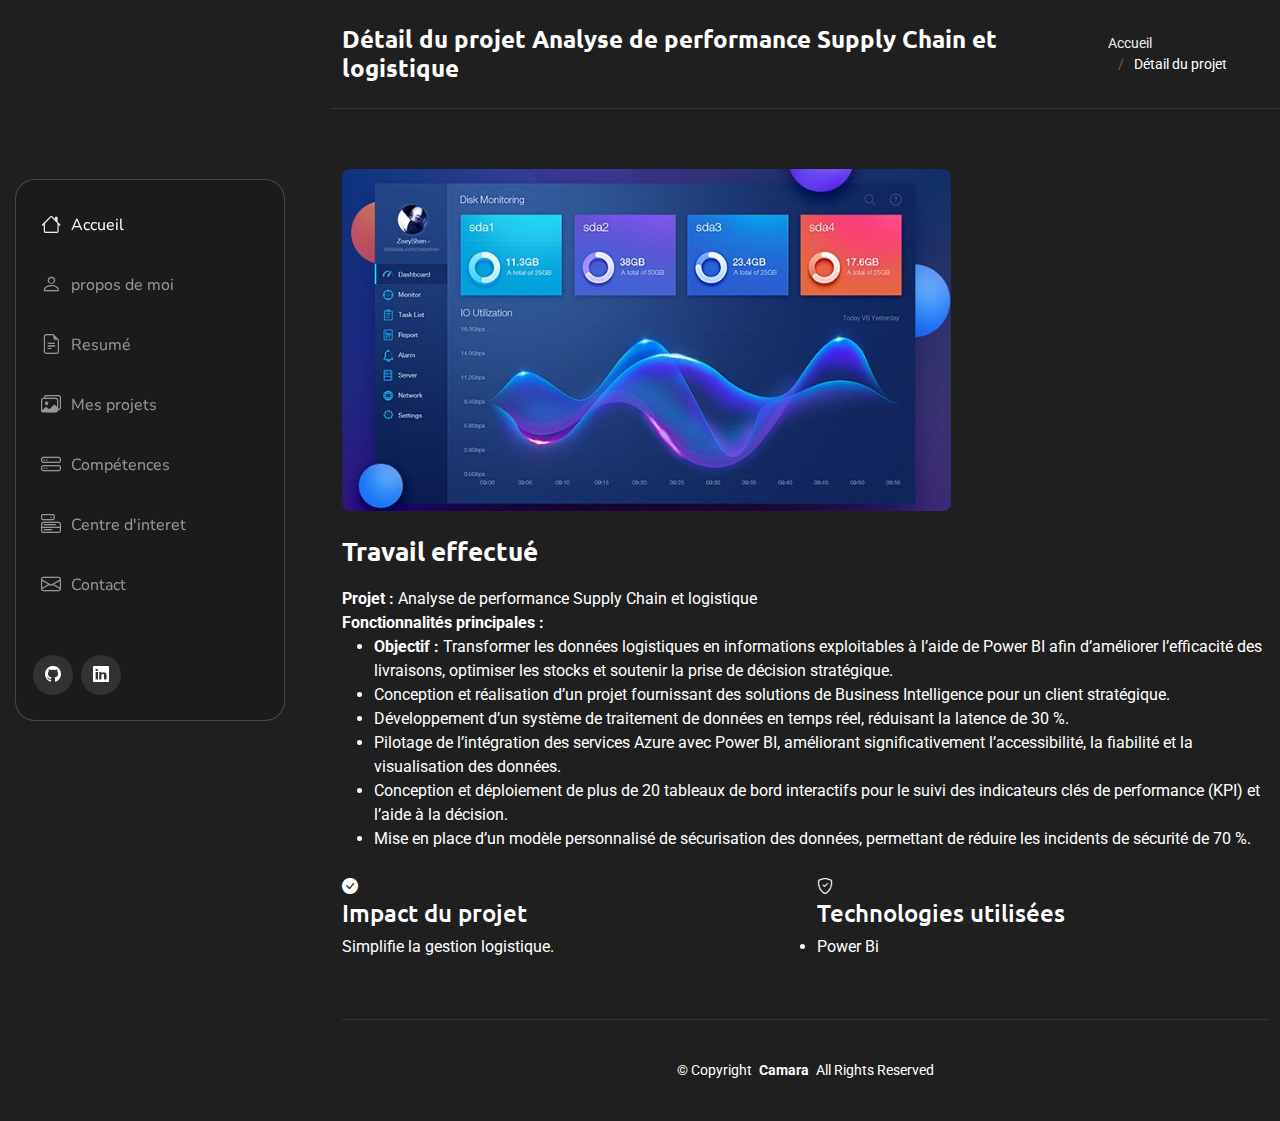
<file: Suply.html>
<!DOCTYPE html>
<html lang="en">

<head>
  <meta charset="utf-8">
  <meta content="width=device-width, initial-scale=1.0" name="viewport">
  <title>Détail du projet</title>
  <meta name="description" content="">
  <meta name="keywords" content="">

  <!-- Favicons -->
  <link href="assets/img/favicon.png" rel="icon">
  <link href="assets/img/apple-touch-icon.png" rel="apple-touch-icon">

  <!-- Fonts -->
  <link href="https://fonts.googleapis.com" rel="preconnect">
  <link href="https://fonts.gstatic.com" rel="preconnect" crossorigin>
  <link href="https://fonts.googleapis.com/css2?family=Roboto:ital,wght@0,100;0,300;0,400;0,500;0,700;0,900;1,100;1,300;1,400;1,500;1,700;1,900&family=Ubuntu:ital,wght@0,300;0,400;0,500;0,700;1,300;1,400;1,500;1,700&family=Nunito:ital,wght@0,200;0,300;0,400;0,500;0,600;0,700;0,800;0,900;1,200;1,300;1,400;1,500;1,600;1,700;1,800;1,900&display=swap" rel="stylesheet">

  <!-- Vendor CSS Files -->
  <link href="assets/vendor/bootstrap/css/bootstrap.min.css" rel="stylesheet">
  <link href="assets/vendor/bootstrap-icons/bootstrap-icons.css" rel="stylesheet">
  <link href="assets/vendor/aos/aos.css" rel="stylesheet">
  <link href="assets/vendor/glightbox/css/glightbox.min.css" rel="stylesheet">
  <link href="assets/vendor/swiper/swiper-bundle.min.css" rel="stylesheet">

  <!-- Main CSS File -->
  <link href="assets/css/main.css" rel="stylesheet">

  
</head>

<body class="portfolio-details-page">

  <header id="header" class="header dark-background d-flex flex-column justify-content-center">
    <i class="header-toggle d-xl-none bi bi-list"></i>

    <div class="header-container d-flex flex-column align-items-start">
      <nav id="navmenu" class="navmenu">
        <ul>
         <ul>
          <li><a href="index.html" class="active"><i class="bi bi-house navicon"></i>Accueil</a></li>
          <li><a href="index.html"><i class="bi bi-person navicon"></i> propos de moi</a></li>
          <li><a href="index.html"><i class="bi bi-file-earmark-text navicon"></i> Resumé</a></li>
          <li><a href="#portfolio"><i class="bi bi-images navicon"></i> Mes projets</a></li>
          <li><a href="index.html"><i class="bi bi-hdd-stack navicon"></i> Compétences</a></li>
          <li class="index.html"><a href="#"><i class="bi bi-menu-button navicon"></i> <span>Centre d'interet</span></a></li>
          <li><a href="index.html"><i class="bi bi-envelope navicon"></i> Contact</a></li>
        
        </ul>
      </nav>

      <div class="social-links text-center">
        
          <a href="https://github.com/camara-mohamed23"><i class="bi bi-github"></i></a>
          <a href="https://linkedin.com/in/mohamed-camara-456930371"><i class="bi bi-linkedin"></i></a>
          
      </div>

    </div>

  </header>

  <main class="main">

    <!-- Page Title -->
    <div class="page-title dark-background">
      <div class="container d-lg-flex justify-content-between align-items-center">
        <h1 class="mb-2 mb-lg-0">Détail du projet Analyse de performance Supply Chain et logistique  </h1>
        <nav class="breadcrumbs">
          <ol>
            <li><a href="index.html">Accueil </a></li>
            <li class="current">Détail du projet</li>
          </ol>
        </nav>
      </div>
    </div><!-- End Page Title -->

    <!-- Portfolio Details Section -->
    <section id="portfolio-details" class="portfolio-details section">

      <div class="container" data-aos="fade-up" data-aos-delay="100">

        <div class="row gy-4">

          <div class="col-lg-8">
            <div class="portfolio-details-slider swiper init-swiper">

              <div class="swiper-wrapper align-items-center">

                <div class="swiper-slide">
                  <img src="assets/img/person/supply.jpeg" alt="Portfolio Image" class="img-fluid" loading="lazy">
                </div>

              
              </div>
              <div class="swiper-pagination"></div>
            </div>
          </div>

          <div class="col-lg-12">
            <div class="portfolio-description" data-aos="fade-up" data-aos-delay="300">
              <h2>Travail effectué</h2>
             <li><strong>Projet :</strong> Analyse de performance Supply Chain et logistique </li>

                  <li><strong>Fonctionnalités principales :</strong>
                    <ul>
                        <li><strong>Objectif :</strong> Transformer les données logistiques en informations exploitables à l’aide de Power BI afin d’améliorer l’efficacité des livraisons, optimiser les stocks et soutenir la prise de décision stratégique.</li>
                        <li>Conception et réalisation d’un projet fournissant des solutions de Business Intelligence pour un client stratégique.</li>
                        <li>Développement d’un système de traitement de données en temps réel, réduisant la latence de 30 %.</li>
                        <li>Pilotage de l’intégration des services Azure avec Power BI, améliorant significativement l’accessibilité, la fiabilité et la visualisation des données.</li>
                        <li>Conception et déploiement de plus de 20 tableaux de bord interactifs pour le suivi des indicateurs clés de performance (KPI) et l’aide à la décision.</li>
                        <li>Mise en place d’un modèle personnalisé de sécurisation des données, permettant de réduire les incidents de sécurité de 70 %.</li>

                    </ul>
                  </li>
              </div>
        

              <div class="features mt-4">
                <div class="row gy-3">
                  <div class="col-md-6">
                    <div class="feature-item" data-aos="fade-up" data-aos-delay="400">
                      <i class="bi bi-check-circle-fill"></i>
                      <h4>Impact du projet</h4>
                        <li> Simplifie la gestion logistique.</li>

                    </div>
                  </div>

                   

                  <div class="col-md-6">
                    <div class="feature-item" data-aos="fade-up" data-aos-delay="500">
                      <i class="bi bi-shield-check"></i>
                      <h4>Technologies utilisées</h4>
                        <li>Power Bi </li>

                    </div>
                  </div>
                  
                  
                </div>
              </div>
            </div>
          </div>

        </div>

      </div>

    </section><!-- /Portfolio Details Section -->

  </main>

  <footer id="footer" class="footer position-relative">

    <div class="container">
      <div class="copyright text-center ">
        <p>© <span>Copyright</span> <strong class="px-1 sitename">Camara</strong> <span>All Rights Reserved</span></p>
      </div>
      
    </div>

  </footer>

  <!-- Scroll Top -->
  <a href="#" id="scroll-top" class="scroll-top d-flex align-items-center justify-content-center"><i class="bi bi-arrow-up-short"></i></a>

  <!-- Preloader -->
  <div id="preloader"></div>

  <!-- Vendor JS Files -->
  <script src="assets/vendor/bootstrap/js/bootstrap.bundle.min.js"></script>
  <script src="assets/vendor/php-email-form/validate.js"></script>
  <script src="assets/vendor/aos/aos.js"></script>
  <script src="assets/vendor/typed.js/typed.umd.js"></script>
  <script src="assets/vendor/purecounter/purecounter_vanilla.js"></script>
  <script src="assets/vendor/waypoints/noframework.waypoints.js"></script>
  <script src="assets/vendor/isotope-layout/isotope.pkgd.min.js"></script>
  <script src="assets/vendor/imagesloaded/imagesloaded.pkgd.min.js"></script>
  <script src="assets/vendor/glightbox/js/glightbox.min.js"></script>
  <script src="assets/vendor/swiper/swiper-bundle.min.js"></script>

  <!-- Main JS File -->
  <script src="assets/js/main.js"></script>

</body>

</html>
</file>
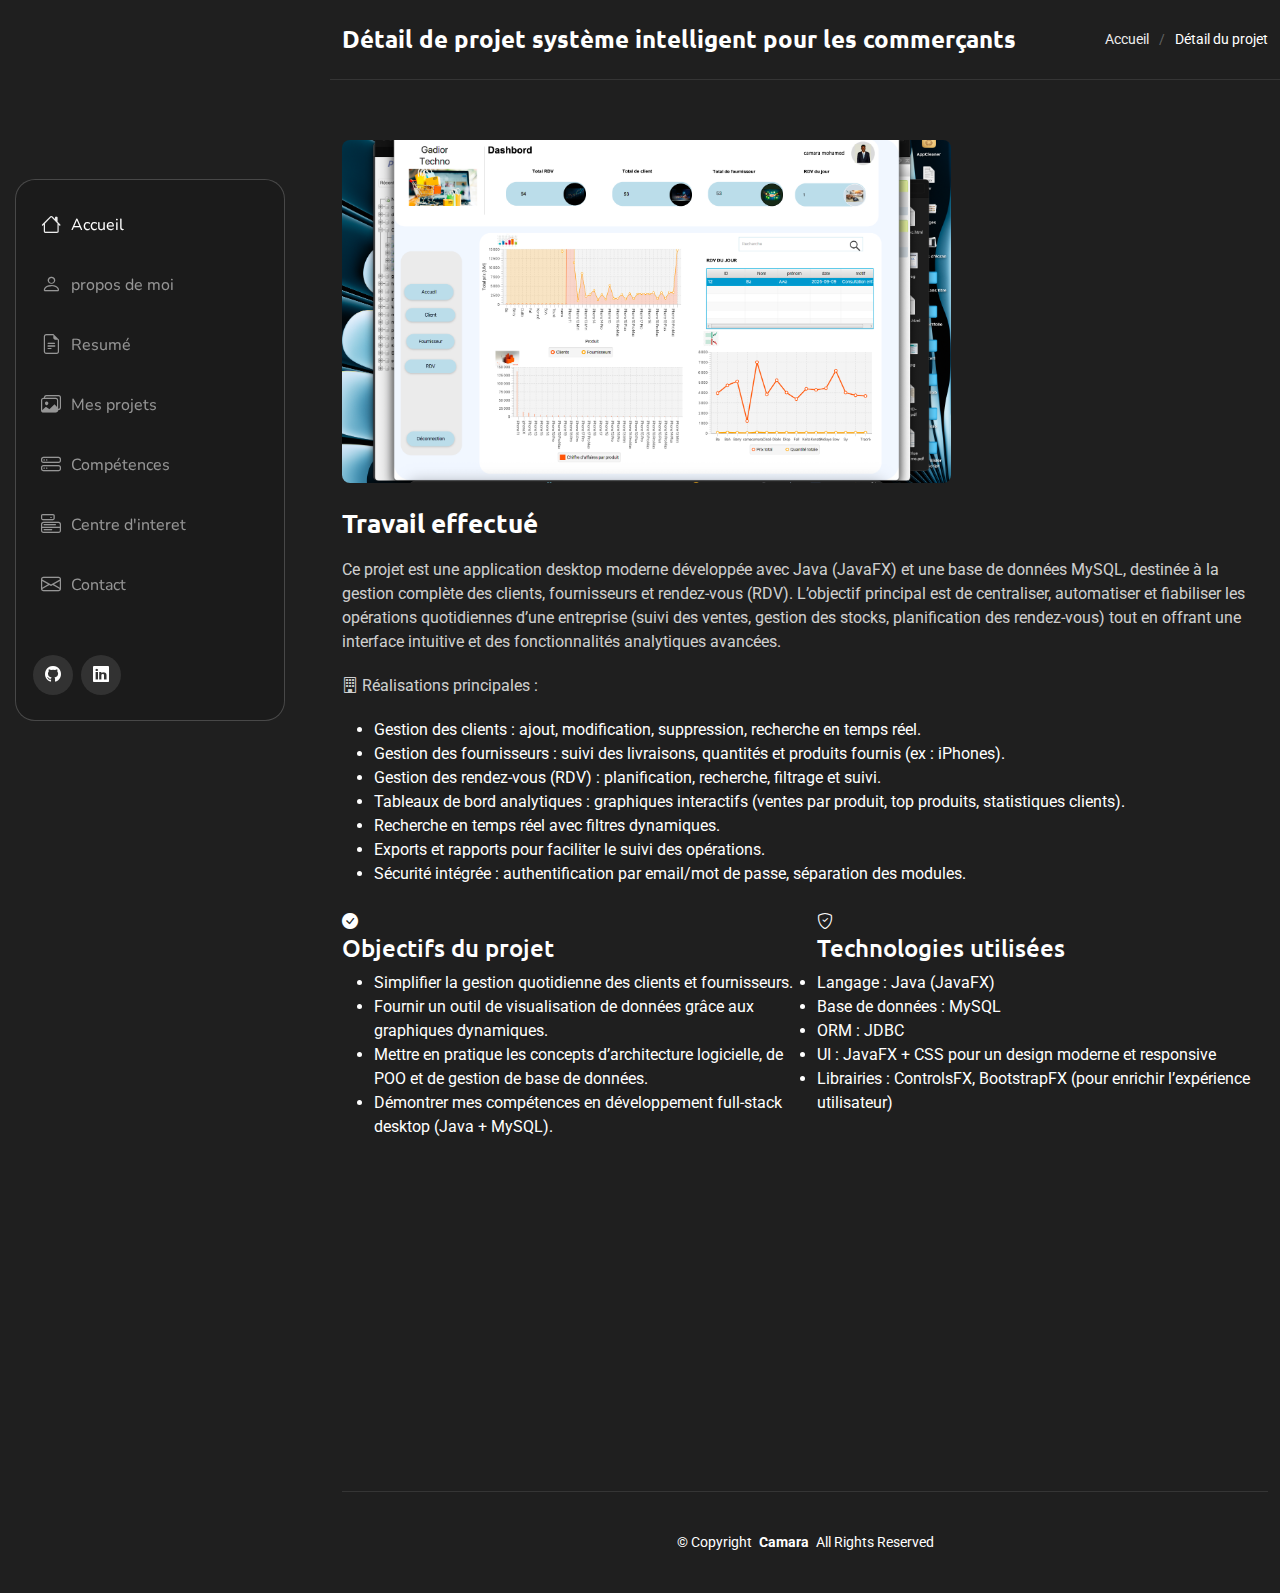
<file: systeme.html>
<!DOCTYPE html>
<html lang="en">

<head>
  <meta charset="utf-8">
  <meta content="width=device-width, initial-scale=1.0" name="viewport">
  <title>Détail du projet</title>
  <meta name="description" content="">
  <meta name="keywords" content="">

  <!-- Favicons -->
  <link href="assets/img/favicon.png" rel="icon">
  <link href="assets/img/apple-touch-icon.png" rel="apple-touch-icon">

  <!-- Fonts -->
  <link href="https://fonts.googleapis.com" rel="preconnect">
  <link href="https://fonts.gstatic.com" rel="preconnect" crossorigin>
  <link href="https://fonts.googleapis.com/css2?family=Roboto:ital,wght@0,100;0,300;0,400;0,500;0,700;0,900;1,100;1,300;1,400;1,500;1,700;1,900&family=Ubuntu:ital,wght@0,300;0,400;0,500;0,700;1,300;1,400;1,500;1,700&family=Nunito:ital,wght@0,200;0,300;0,400;0,500;0,600;0,700;0,800;0,900;1,200;1,300;1,400;1,500;1,600;1,700;1,800;1,900&display=swap" rel="stylesheet">

  <!-- Vendor CSS Files -->
  <link href="assets/vendor/bootstrap/css/bootstrap.min.css" rel="stylesheet">
  <link href="assets/vendor/bootstrap-icons/bootstrap-icons.css" rel="stylesheet">
  <link href="assets/vendor/aos/aos.css" rel="stylesheet">
  <link href="assets/vendor/glightbox/css/glightbox.min.css" rel="stylesheet">
  <link href="assets/vendor/swiper/swiper-bundle.min.css" rel="stylesheet">

  <!-- Main CSS File -->
  <link href="assets/css/main.css" rel="stylesheet">

  
</head>

<body class="portfolio-details-page">

  <header id="header" class="header dark-background d-flex flex-column justify-content-center">
    <i class="header-toggle d-xl-none bi bi-list"></i>

    <div class="header-container d-flex flex-column align-items-start">
      <nav id="navmenu" class="navmenu">
        <ul>
         <ul>
          <li><a href="#hero" class="active"><i class="bi bi-house navicon"></i>Accueil</a></li>
          <li><a href="#about"><i class="bi bi-person navicon"></i> propos de moi</a></li>
          <li><a href="#resume"><i class="bi bi-file-earmark-text navicon"></i> Resumé</a></li>
          <li><a href="#portfolio"><i class="bi bi-images navicon"></i> Mes projets</a></li>
          <li><a href="#services"><i class="bi bi-hdd-stack navicon"></i> Compétences</a></li>
          <li class="dropdown"><a href="#"><i class="bi bi-menu-button navicon"></i> <span>Centre d'interet</span></a></li>
          <li><a href="#contact"><i class="bi bi-envelope navicon"></i> Contact</a></li>
          
        
        </ul>
      </nav>

      <div class="social-links text-center">
        
          <a href="https://github.com/camara-mohamed23"><i class="bi bi-github"></i></a>
          <a href="https://linkedin.com/in/mohamed-camara-456930371"><i class="bi bi-linkedin"></i></a>
          
      </div>

    </div>

  </header>

  <main class="main">

    <!-- Page Title -->
    <div class="page-title dark-background">
      <div class="container d-lg-flex justify-content-between align-items-center">
        <h1 class="mb-2 mb-lg-0">Détail de projet système intelligent pour les commerçants</h1>
        <nav class="breadcrumbs">
          <ol>
            <li><a href="index.html">Accueil </a></li>
            <li class="current">Détail du projet</li>
          </ol>
        </nav>
      </div>
    </div><!-- End Page Title -->

    <!-- Portfolio Details Section -->
    <section id="portfolio-details" class="portfolio-details section">

      <div class="container" data-aos="fade-up" data-aos-delay="100">

        <div class="row gy-4">

          <div class="col-lg-8">
            <div class="portfolio-details-slider swiper init-swiper">

              <div class="swiper-wrapper align-items-center">

                <div class="swiper-slide">
                  <img src="assets/img/person/i1.png" alt="Portfolio Image" class="img-fluid" loading="lazy">
                </div>

              </div>
              <div class="swiper-pagination"></div>
            </div>
          </div>

          <div class="col-lg-12">
            <div class="portfolio-description" data-aos="fade-up" data-aos-delay="300">
              <h2>Travail effectué</h2>
              <p>Ce projet est une application desktop moderne développée avec Java (JavaFX) et une base de données MySQL, destinée à la gestion complète des clients, fournisseurs et rendez-vous (RDV). L’objectif principal est de centraliser, automatiser et fiabiliser les opérations quotidiennes d’une entreprise (suivi des ventes, gestion des stocks, planification des rendez-vous) tout en offrant une interface intuitive et des fonctionnalités analytiques avancées.
                <h4> </h4>
                
                <p class="company"><i class="bi bi-building"></i> Réalisations principales :</p>
                <ul>
                 
                  <li>Gestion des clients : ajout, modification, suppression, recherche en temps réel.</li>
                  <li>Gestion des fournisseurs : suivi des livraisons, quantités et produits fournis (ex : iPhones).</li>
                  <li>Gestion des rendez-vous (RDV) : planification, recherche, filtrage et suivi.</li>
                  <li>Tableaux de bord analytiques : graphiques interactifs (ventes par produit, top produits, statistiques clients).</li>
                  <li>Recherche en temps réel avec filtres dynamiques.</li>
                  <li>Exports et rapports pour faciliter le suivi des opérations.</li>
                  <li>Sécurité intégrée : authentification par email/mot de passe, séparation des modules.</li>
                

                
                </ul>
              </div>
        

              <div class="features mt-4">
                <div class="row gy-3">

                  <div class="col-md-6">
                    <div class="feature-item" data-aos="fade-up" data-aos-delay="400">
                      <i class="bi bi-check-circle-fill"></i>
                      <h4>Objectifs du projet</h4>
                      <ul>
                        <li>Simplifier la gestion quotidienne des clients et fournisseurs.</li>
                        <li>Fournir un outil de visualisation de données grâce aux graphiques dynamiques.</li>
                        <li>Mettre en pratique les concepts d’architecture logicielle, de POO et de gestion de base de données.</li>
                        <li>Démontrer mes compétences en développement full-stack desktop (Java + MySQL).</li>
                      </ul>
                    </div>
                  </div>

                   

                  <div class="col-md-6">
                    <div class="feature-item" data-aos="fade-up" data-aos-delay="500">
                      <i class="bi bi-shield-check"></i>
                      <h4>Technologies utilisées</h4>
                      <li>Langage : Java (JavaFX)</li>
                        <li>Base de données : MySQL</li>
                        <li>ORM : JDBC</li>
                        <li>UI : JavaFX + CSS pour un design moderne et responsive</li>
                        <li>Librairies : ControlsFX, BootstrapFX (pour enrichir l’expérience utilisateur)</li>
                      </ul>
                    </div>
                  </div>

                   <div class="col-md-6">
                    <div class="feature-item" data-aos="fade-up" data-aos-delay="500">
                      <i class="bi bi-shield-check"></i>
                      <h4>Impact</h4>
                        <p>Ce projet peut être utilisé par :</p>
                        <ul>
                          <li>Des petites et moyennes entreprises pour digitaliser leurs opérations.</li>
                          <li>Des services commerciaux souhaitant optimiser la gestion de leurs ventes.</li>
                          <li>Des équipes administratives pour gagner du temps et réduire les erreurs humaines.</li>
                        </ul>
                    </div>
                  </div>

                  <div class="col-md-6">
                    <div class="feature-item" data-aos="fade-up" data-aos-delay="500">
                      <i class="bi bi-shield-check"></i>
                      <h4>Compétence</h4>
                      <p>👉 Ce projet m’a permis de développer des compétences solides en gestion et analyse de données critiques, conception logicielle, programmation Java ainsi qu’en visualisation statistique à des fins décisionnelles.</p>
                    </div>
                  </div>
                  
                  
                </div>
              </div>
            </div>
          </div>

        </div>

      </div>

    </section><!-- /Portfolio Details Section -->

  </main>

  <footer id="footer" class="footer position-relative">

    <div class="container">
      <div class="copyright text-center ">
        <p>© <span>Copyright</span> <strong class="px-1 sitename">Camara</strong> <span>All Rights Reserved</span></p>
      </div>
      
    </div>

  </footer>

  <!-- Scroll Top -->
  <a href="#" id="scroll-top" class="scroll-top d-flex align-items-center justify-content-center"><i class="bi bi-arrow-up-short"></i></a>

  <!-- Preloader -->
  <div id="preloader"></div>

  <!-- Vendor JS Files -->
  <script src="assets/vendor/bootstrap/js/bootstrap.bundle.min.js"></script>
  <script src="assets/vendor/php-email-form/validate.js"></script>
  <script src="assets/vendor/aos/aos.js"></script>
  <script src="assets/vendor/typed.js/typed.umd.js"></script>
  <script src="assets/vendor/purecounter/purecounter_vanilla.js"></script>
  <script src="assets/vendor/waypoints/noframework.waypoints.js"></script>
  <script src="assets/vendor/isotope-layout/isotope.pkgd.min.js"></script>
  <script src="assets/vendor/imagesloaded/imagesloaded.pkgd.min.js"></script>
  <script src="assets/vendor/glightbox/js/glightbox.min.js"></script>
  <script src="assets/vendor/swiper/swiper-bundle.min.js"></script>

  <!-- Main JS File -->
  <script src="assets/js/main.js"></script>

</body>

</html>
</file>
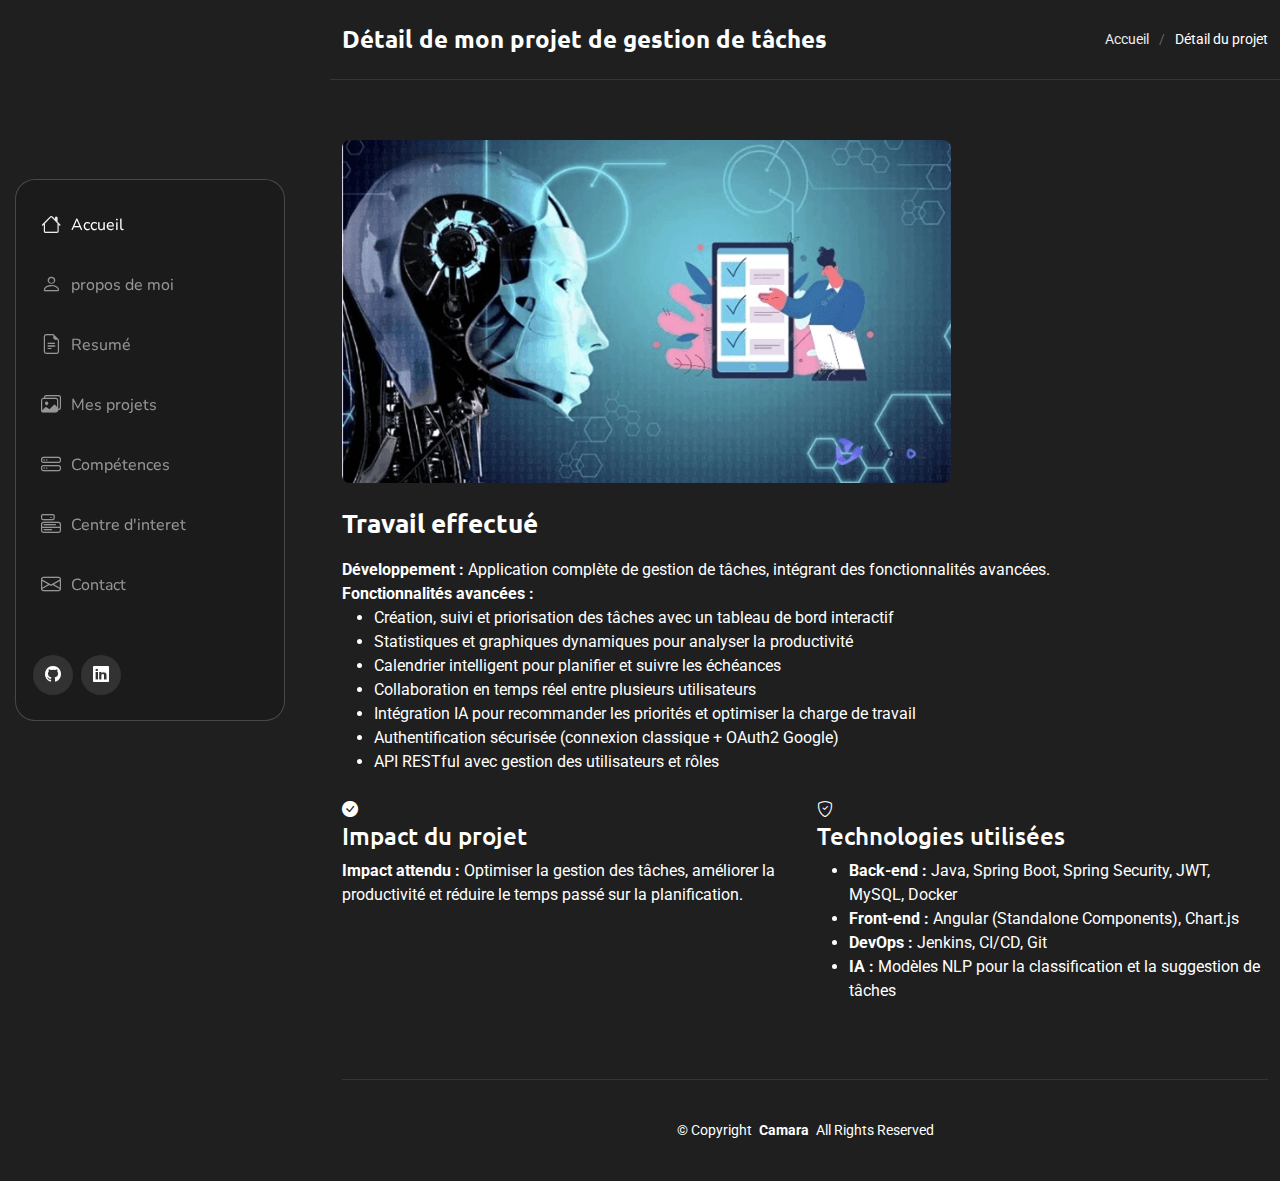
<file: tache.html>
<!DOCTYPE html>
<html lang="en">

<head>
  <meta charset="utf-8">
  <meta content="width=device-width, initial-scale=1.0" name="viewport">
  <title>Détail du projet</title>
  <meta name="description" content="">
  <meta name="keywords" content="">

  <!-- Favicons -->
  <link href="assets/img/favicon.png" rel="icon">
  <link href="assets/img/apple-touch-icon.png" rel="apple-touch-icon">

  <!-- Fonts -->
  <link href="https://fonts.googleapis.com" rel="preconnect">
  <link href="https://fonts.gstatic.com" rel="preconnect" crossorigin>
  <link href="https://fonts.googleapis.com/css2?family=Roboto:ital,wght@0,100;0,300;0,400;0,500;0,700;0,900;1,100;1,300;1,400;1,500;1,700;1,900&family=Ubuntu:ital,wght@0,300;0,400;0,500;0,700;1,300;1,400;1,500;1,700&family=Nunito:ital,wght@0,200;0,300;0,400;0,500;0,600;0,700;0,800;0,900;1,200;1,300;1,400;1,500;1,600;1,700;1,800;1,900&display=swap" rel="stylesheet">

  <!-- Vendor CSS Files -->
  <link href="assets/vendor/bootstrap/css/bootstrap.min.css" rel="stylesheet">
  <link href="assets/vendor/bootstrap-icons/bootstrap-icons.css" rel="stylesheet">
  <link href="assets/vendor/aos/aos.css" rel="stylesheet">
  <link href="assets/vendor/glightbox/css/glightbox.min.css" rel="stylesheet">
  <link href="assets/vendor/swiper/swiper-bundle.min.css" rel="stylesheet">

  <!-- Main CSS File -->
  <link href="assets/css/main.css" rel="stylesheet">

  
</head>

<body class="portfolio-details-page">

  <header id="header" class="header dark-background d-flex flex-column justify-content-center">
    <i class="header-toggle d-xl-none bi bi-list"></i>

    <div class="header-container d-flex flex-column align-items-start">
      <nav id="navmenu" class="navmenu">
        <ul>
         <ul>
         <li><a href="index.html" class="active"><i class="bi bi-house navicon"></i>Accueil</a></li>
          <li><a href="index.html"><i class="bi bi-person navicon"></i> propos de moi</a></li>
          <li><a href="index.html"><i class="bi bi-file-earmark-text navicon"></i> Resumé</a></li>
          <li><a href="#portfolio"><i class="bi bi-images navicon"></i> Mes projets</a></li>
          <li><a href="index.html"><i class="bi bi-hdd-stack navicon"></i> Compétences</a></li>
          <li class="index.html"><a href="#"><i class="bi bi-menu-button navicon"></i> <span>Centre d'interet</span></a></li>
          <li><a href="index.html"><i class="bi bi-envelope navicon"></i> Contact</a></li>
        
        </ul>
      </nav>

      <div class="social-links text-center">
        
          <a href="https://github.com/camara-mohamed23"><i class="bi bi-github"></i></a>
          <a href="https://linkedin.com/in/mohamed-camara-456930371"><i class="bi bi-linkedin"></i></a>
          
      </div>

    </div>

  </header>

  <main class="main">

    <!-- Page Title -->
    <div class="page-title dark-background">
      <div class="container d-lg-flex justify-content-between align-items-center">
        <h1 class="mb-2 mb-lg-0">Détail de mon projet de gestion de tâches </h1>
        <nav class="breadcrumbs">
          <ol>
            <li><a href="index.html">Accueil </a></li>
            <li class="current">Détail du projet</li>
          </ol>
        </nav>
      </div>
    </div><!-- End Page Title -->

    <!-- Portfolio Details Section -->
    <section id="portfolio-details" class="portfolio-details section">

      <div class="container" data-aos="fade-up" data-aos-delay="100">

        <div class="row gy-4">

          <div class="col-lg-8">
            <div class="portfolio-details-slider swiper init-swiper">

              <div class="swiper-wrapper align-items-center">

                <div class="swiper-slide">
                  <img src="assets/img/person/tache.webp" alt="Portfolio Image" class="img-fluid" loading="lazy">
                </div>

            

              </div>
              <div class="swiper-pagination"></div>
            </div>
          </div>

          <div class="col-lg-12">
            <div class="portfolio-description" data-aos="fade-up" data-aos-delay="300">
              <h2>Travail effectué</h2>
              <li><strong>Développement :</strong> Application complète de gestion de tâches, intégrant des fonctionnalités avancées.</li>

                    <li><strong>Fonctionnalités avancées :</strong>
                      <ul>
                        <li>Création, suivi et priorisation des tâches avec un tableau de bord interactif</li>
                        <li>Statistiques et graphiques dynamiques pour analyser la productivité</li>
                        <li>Calendrier intelligent pour planifier et suivre les échéances</li>
                        <li>Collaboration en temps réel entre plusieurs utilisateurs</li>
                        <li>Intégration IA pour recommander les priorités et optimiser la charge de travail</li>
                        <li>Authentification sécurisée (connexion classique + OAuth2 Google)</li>
                        <li>API RESTful avec gestion des utilisateurs et rôles</li>
                      </ul>
                    </li>
              </div>
        

              <div class="features mt-4">
                <div class="row gy-3">
                  <div class="col-md-6">
                    <div class="feature-item" data-aos="fade-up" data-aos-delay="400">
                      <i class="bi bi-check-circle-fill"></i>
                      <h4>Impact du projet</h4>
                      <li><strong>Impact attendu :</strong> Optimiser la gestion des tâches, améliorer la productivité et réduire le temps passé sur la planification.</li>
                    </div>
                  </div>

                   

                  <div class="col-md-6">
                    <div class="feature-item" data-aos="fade-up" data-aos-delay="500">
                      <i class="bi bi-shield-check"></i>
                      <h4>Technologies utilisées</h4>
                      <ul>
                        <li><strong>Back-end :</strong> Java, Spring Boot, Spring Security, JWT, MySQL, Docker</li>
                        <li><strong>Front-end :</strong> Angular (Standalone Components), Chart.js</li>
                        <li><strong>DevOps :</strong> Jenkins, CI/CD, Git</li>
                        <li><strong>IA :</strong> Modèles NLP pour la classification et la suggestion de tâches</li>
                      </ul>
                    </div>
                  </div>
                  
                  
                </div>
              </div>
            </div>
          </div>

        </div>

      </div>

    </section><!-- /Portfolio Details Section -->

  </main>

  <footer id="footer" class="footer position-relative">

    <div class="container">
      <div class="copyright text-center ">
        <p>© <span>Copyright</span> <strong class="px-1 sitename">Camara</strong> <span>All Rights Reserved</span></p>
      </div>
      
    </div>

  </footer>

  <!-- Scroll Top -->
  <a href="#" id="scroll-top" class="scroll-top d-flex align-items-center justify-content-center"><i class="bi bi-arrow-up-short"></i></a>

  <!-- Preloader -->
  <div id="preloader"></div>

  <!-- Vendor JS Files -->
  <script src="assets/vendor/bootstrap/js/bootstrap.bundle.min.js"></script>
  <script src="assets/vendor/php-email-form/validate.js"></script>
  <script src="assets/vendor/aos/aos.js"></script>
  <script src="assets/vendor/typed.js/typed.umd.js"></script>
  <script src="assets/vendor/purecounter/purecounter_vanilla.js"></script>
  <script src="assets/vendor/waypoints/noframework.waypoints.js"></script>
  <script src="assets/vendor/isotope-layout/isotope.pkgd.min.js"></script>
  <script src="assets/vendor/imagesloaded/imagesloaded.pkgd.min.js"></script>
  <script src="assets/vendor/glightbox/js/glightbox.min.js"></script>
  <script src="assets/vendor/swiper/swiper-bundle.min.js"></script>

  <!-- Main JS File -->
  <script src="assets/js/main.js"></script>

</body>

</html>
</file>
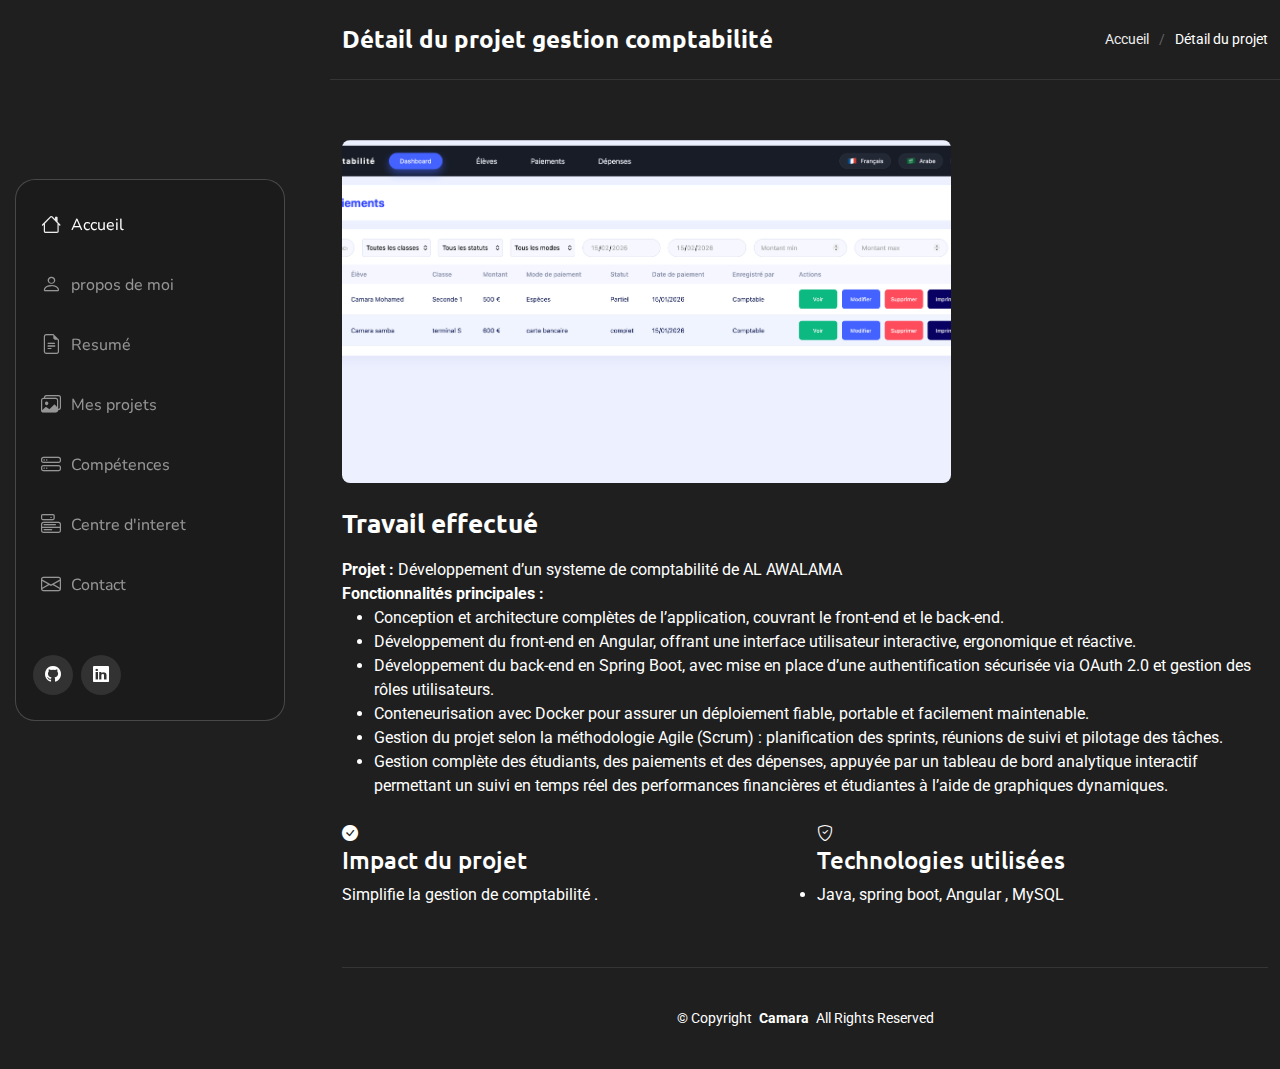
<file: vaida.html>
<!DOCTYPE html>
<html lang="en">

<head>
  <meta charset="utf-8">
  <meta content="width=device-width, initial-scale=1.0" name="viewport">
  <title>Détail du projet</title>
  <meta name="description" content="">
  <meta name="keywords" content="">

  <!-- Favicons -->
  <link href="assets/img/favicon.png" rel="icon">
  <link href="assets/img/apple-touch-icon.png" rel="apple-touch-icon">

  <!-- Fonts -->
  <link href="https://fonts.googleapis.com" rel="preconnect">
  <link href="https://fonts.gstatic.com" rel="preconnect" crossorigin>
  <link href="https://fonts.googleapis.com/css2?family=Roboto:ital,wght@0,100;0,300;0,400;0,500;0,700;0,900;1,100;1,300;1,400;1,500;1,700;1,900&family=Ubuntu:ital,wght@0,300;0,400;0,500;0,700;1,300;1,400;1,500;1,700&family=Nunito:ital,wght@0,200;0,300;0,400;0,500;0,600;0,700;0,800;0,900;1,200;1,300;1,400;1,500;1,600;1,700;1,800;1,900&display=swap" rel="stylesheet">

  <!-- Vendor CSS Files -->
  <link href="assets/vendor/bootstrap/css/bootstrap.min.css" rel="stylesheet">
  <link href="assets/vendor/bootstrap-icons/bootstrap-icons.css" rel="stylesheet">
  <link href="assets/vendor/aos/aos.css" rel="stylesheet">
  <link href="assets/vendor/glightbox/css/glightbox.min.css" rel="stylesheet">
  <link href="assets/vendor/swiper/swiper-bundle.min.css" rel="stylesheet">

  <!-- Main CSS File -->
  <link href="assets/css/main.css" rel="stylesheet">

  
</head>

<body class="portfolio-details-page">

  <header id="header" class="header dark-background d-flex flex-column justify-content-center">
    <i class="header-toggle d-xl-none bi bi-list"></i>

    <div class="header-container d-flex flex-column align-items-start">
      <nav id="navmenu" class="navmenu">
        <ul>
         <ul>
          <li><a href="index.html" class="active"><i class="bi bi-house navicon"></i>Accueil</a></li>
          <li><a href="index.html"><i class="bi bi-person navicon"></i> propos de moi</a></li>
          <li><a href="index.html"><i class="bi bi-file-earmark-text navicon"></i> Resumé</a></li>
          <li><a href="#portfolio"><i class="bi bi-images navicon"></i> Mes projets</a></li>
          <li><a href="index.html"><i class="bi bi-hdd-stack navicon"></i> Compétences</a></li>
          <li class="index.html"><a href="#"><i class="bi bi-menu-button navicon"></i> <span>Centre d'interet</span></a></li>
          <li><a href="index.html"><i class="bi bi-envelope navicon"></i> Contact</a></li>
        
        </ul>
      </nav>

      <div class="social-links text-center">
        
          <a href="https://github.com/camara-mohamed23"><i class="bi bi-github"></i></a>
          <a href="https://linkedin.com/in/mohamed-camara-456930371"><i class="bi bi-linkedin"></i></a>
          
      </div>

    </div>

  </header>

  <main class="main">

    <!-- Page Title -->
    <div class="page-title dark-background">
      <div class="container d-lg-flex justify-content-between align-items-center">
        <h1 class="mb-2 mb-lg-0">Détail du projet gestion comptabilité </h1>
        <nav class="breadcrumbs">
          <ol>
            <li><a href="index.html">Accueil </a></li>
            <li class="current">Détail du projet</li>
          </ol>
        </nav>
      </div>
    </div><!-- End Page Title -->

    <!-- Portfolio Details Section -->
    <section id="portfolio-details" class="portfolio-details section">

      <div class="container" data-aos="fade-up" data-aos-delay="100">

        <div class="row gy-4">

          <div class="col-lg-8">
            <div class="portfolio-details-slider swiper init-swiper">

              <div class="swiper-wrapper align-items-center">

                <div class="swiper-slide">
                  <img src="assets/img/person/vaida.png" alt="Portfolio Image" class="img-fluid" loading="lazy">
                </div>

              
              </div>
              <div class="swiper-pagination"></div>
            </div>
          </div>

          <div class="col-lg-12">
            <div class="portfolio-description" data-aos="fade-up" data-aos-delay="300">
              <h2>Travail effectué</h2>
             <li><strong>Projet :</strong> Développement d’un systeme de comptabilité de AL AWALAMA</li>

                  <li><strong>Fonctionnalités principales :</strong>
                    <ul>
                     <li>Conception et architecture complètes de l’application, couvrant le front-end et le back-end.</li>
                      <li>Développement du front-end en Angular, offrant une interface utilisateur interactive, ergonomique et réactive.</li>
                      <li>Développement du back-end en Spring Boot, avec mise en place d’une authentification sécurisée via OAuth 2.0 et gestion des rôles utilisateurs.</li>
                      <li>Conteneurisation avec Docker pour assurer un déploiement fiable, portable et facilement maintenable.</li>
                      <li>Gestion du projet selon la méthodologie Agile (Scrum) : planification des sprints, réunions de suivi et pilotage des tâches.</li>
                      <li>Gestion complète des étudiants, des paiements et des dépenses, appuyée par un tableau de bord analytique interactif permettant un suivi en temps réel des performances financières et étudiantes à l’aide de graphiques dynamiques.</li>

                    </ul>
                  </li>
              </div>
        

              <div class="features mt-4">
                <div class="row gy-3">
                  <div class="col-md-6">
                    <div class="feature-item" data-aos="fade-up" data-aos-delay="400">
                      <i class="bi bi-check-circle-fill"></i>
                      <h4>Impact du projet</h4>
                        <li> Simplifie la gestion de comptabilité .</li>

                    </div>
                  </div>

                   

                  <div class="col-md-6">
                    <div class="feature-item" data-aos="fade-up" data-aos-delay="500">
                      <i class="bi bi-shield-check"></i>
                      <h4>Technologies utilisées</h4>
                        <li>Java, spring boot, Angular , MySQL </li>

                    </div>
                  </div>
                  
                  
                </div>
              </div>
            </div>
          </div>

        </div>

      </div>

    </section><!-- /Portfolio Details Section -->

  </main>

  <footer id="footer" class="footer position-relative">

    <div class="container">
      <div class="copyright text-center ">
        <p>© <span>Copyright</span> <strong class="px-1 sitename">Camara</strong> <span>All Rights Reserved</span></p>
      </div>
      
    </div>

  </footer>

  <!-- Scroll Top -->
  <a href="#" id="scroll-top" class="scroll-top d-flex align-items-center justify-content-center"><i class="bi bi-arrow-up-short"></i></a>

  <!-- Preloader -->
  <div id="preloader"></div>

  <!-- Vendor JS Files -->
  <script src="assets/vendor/bootstrap/js/bootstrap.bundle.min.js"></script>
  <script src="assets/vendor/php-email-form/validate.js"></script>
  <script src="assets/vendor/aos/aos.js"></script>
  <script src="assets/vendor/typed.js/typed.umd.js"></script>
  <script src="assets/vendor/purecounter/purecounter_vanilla.js"></script>
  <script src="assets/vendor/waypoints/noframework.waypoints.js"></script>
  <script src="assets/vendor/isotope-layout/isotope.pkgd.min.js"></script>
  <script src="assets/vendor/imagesloaded/imagesloaded.pkgd.min.js"></script>
  <script src="assets/vendor/glightbox/js/glightbox.min.js"></script>
  <script src="assets/vendor/swiper/swiper-bundle.min.js"></script>

  <!-- Main JS File -->
  <script src="assets/js/main.js"></script>

</body>

</html>
</file>
<file: assets/css/main.css>
/* Fonts */
:root {
  --default-font: "Roboto",  system-ui, -apple-system, "Segoe UI", Roboto, "Helvetica Neue", Arial, "Noto Sans", "Liberation Sans", sans-serif, "Apple Color Emoji", "Segoe UI Emoji", "Segoe UI Symbol", "Noto Color Emoji";
  --heading-font: "Ubuntu",  sans-serif;
  --nav-font: "Nunito",  sans-serif;
}

/* Global Colors - The following color variables are used throughout the website. Updating them here will change the color scheme of the entire website */
:root { 
  --background-color: #1f1f1f; /* Background color for the entire website, including individual sections */
  --default-color: #ffffff; /* Default color used for the majority of the text content across the entire website */
  --heading-color: #ffffff; /* Color for headings, subheadings and title throughout the website */
  --accent-color: #ececec; /* Accent color that represents your brand on the website. It's used for buttons, links, and other elements that need to stand out */
  --surface-color: #232323; /* The surface color is used as a background of boxed elements within sections, such as cards, icon boxes, or other elements that require a visual separation from the global background. */
  --contrast-color: #310606; /* Contrast color for text, ensuring readability against backgrounds of accent, heading, or default colors. */
}

/* Nav Menu Colors - The following color variables are used specifically for the navigation menu. They are separate from the global colors to allow for more customization options */
:root {
  --nav-color: rgba(236, 236, 236, 0.59);  /* The default color of the main navmenu links */
  --nav-hover-color: #ffffff; /* Applied to main navmenu links when they are hovered over or active */
  --nav-mobile-background-color: #393939; /* Used as the background color for mobile navigation menu */
  --nav-dropdown-background-color: #393939; /* Used as the background color for dropdown items that appear when hovering over primary navigation items */
  --nav-dropdown-color: #ffffff; /* Used for navigation links of the dropdown items in the navigation menu. */
  --nav-dropdown-hover-color: #ececec; /* Similar to --nav-hover-color, this color is applied to dropdown navigation links when they are hovered over. */
}

/* Color Presets - These classes override global colors when applied to any section or element, providing reuse of the sam color scheme. */

.light-background {
  --background-color: #2c2c2c;
  --surface-color: #323232;
}

.dark-background {
  --background-color: #040b14;
  --default-color: #ffffff;
  --heading-color: #ffffff;
  --surface-color: #151f2b;
  --contrast-color: #ffffff;
}
/*la galerie*/
.gallery-scroll {
  display: flex;
  gap: 20px;
  overflow-x: auto;
  padding-bottom: 10px;
  scroll-snap-type: x mandatory;
  scrollbar-width: thin;
}

.gallery-scroll img {
  height: 250px;
  flex-shrink: 0;
  border-radius: 10px;
  scroll-snap-align: start;
  box-shadow: 0 4px 10px rgba(0,0,0,0.1);
  transition: transform 0.3s ease;
}

.gallery-scroll img:hover {
  transform: scale(1.05);
}
#galerie {
  
  padding: 60px 20px;
  
}
/* Smooth scroll */
:root {
  scroll-behavior: smooth;
}

/*--------------------------------------------------------------
# General Styling & Shared Classes
--------------------------------------------------------------*/
body {
  color: var(--default-color);
  background-color: var(--background-color);
  font-family: var(--default-font);
}

a {
  color: var(--accent-color);
  text-decoration: none;
  transition: 0.3s;
}

a:hover {
  color: color-mix(in srgb, var(--accent-color), transparent 25%);
  text-decoration: none;
}

h1,
h2,
h3,
h4,
h5,
h6 {
  color: var(--heading-color);
  font-family: var(--heading-font);
}

/* PHP Email Form Messages
------------------------------*/
.php-email-form .error-message {
  display: none;
  background: #df1529;
  color: #ffffff;
  text-align: left;
  padding: 15px;
  margin-bottom: 24px;
  font-weight: 600;
}

.php-email-form .sent-message {
  display: none;
  color: #ffffff;
  background: #059652;
  text-align: center;
  padding: 15px;
  margin-bottom: 24px;
  font-weight: 600;
}

.php-email-form .loading {
  display: none;
  background: var(--surface-color);
  text-align: center;
  padding: 15px;
  margin-bottom: 24px;
}

.php-email-form .loading:before {
  content: "";
  display: inline-block;
  border-radius: 50%;
  width: 24px;
  height: 24px;
  margin: 0 10px -6px 0;
  border: 3px solid var(--accent-color);
  border-top-color: var(--surface-color);
  animation: php-email-form-loading 1s linear infinite;
}

@keyframes php-email-form-loading {
  0% {
    transform: rotate(0deg);
  }

  100% {
    transform: rotate(360deg);
  }
}

/*--------------------------------------------------------------
# Global Header
--------------------------------------------------------------*/
.header {
  --background-color: #1b1b1b;
  --contrast-color: #444444;
  color: var(--default-color);
  position: fixed;
  top: 0;
  left: 0;
  bottom: 0;
  padding: 0 15px;
  width: 300px;
  transition: all ease-in-out 0.3s;
  overflow-y: auto;
  z-index: 997;
}

.header .header-container {
  border-radius: 20px;
  padding: 15px;
  background-color: var(--background-color);
  border: 1px solid color-mix(in srgb, var(--default-color), transparent 80%);
}

.header .social-links {
  margin: 0 0 10px 0;
}

.header .social-links a {
  font-size: 16px;
  display: inline-flex;
  align-items: center;
  justify-content: center;
  background: color-mix(in srgb, var(--default-color), transparent 90%);
  color: var(--default-color);
  margin: 0 2px;
  border-radius: 50%;
  text-align: center;
  width: 40px;
  height: 40px;
  transition: 0.3s;
}

.header .social-links a:hover {
  color: var(--contrast-color);
  background: var(--accent-color);
}

@media (min-width: 1200px) {

  .header~main,
  .header~#footer {
    margin-left: 330px;
  }
}

@media (max-width: 1199px) {
  .header {
    left: -100%;
  }
}

.header.header-show {
  left: 0;
}

.header .header-toggle {
  color: var(--contrast-color);
  background-color: var(--accent-color);
  font-size: 22px;
  display: flex;
  align-items: center;
  justify-content: center;
  width: 40px;
  height: 40px;
  border-radius: 50%;
  cursor: pointer;
  position: fixed;
  top: 15px;
  right: 15px;
  z-index: 9999;
  transition: background-color 0.3s;
}

.header .header-toggle:hover {
  color: var(--contrast-color);
  background-color: color-mix(in srgb, var(--accent-color) 90%, white 15%);
}

/*--------------------------------------------------------------
# Navigation Menu
--------------------------------------------------------------*/
.mobile-nav-toggle {
  display: none;
}

.navmenu {
  padding: 0;
  z-index: 9997;
  width: 100%;
}

.navmenu ul {
  list-style: none;
  padding: 0 0 20px 0;
  margin: 0;
}

.navmenu a,
.navmenu a:focus {
  color: var(--nav-color);
  padding: 15px 10px;
  font-family: var(--nav-font);
  font-size: 16px;
  font-weight: 400;
  display: flex;
  align-items: center;
  white-space: nowrap;
  transition: 0.3s;
  width: 100%;
}

.navmenu a .navicon,
.navmenu a:focus .navicon {
  font-size: 20px;
  margin-right: 10px;
}

.navmenu a .toggle-dropdown,
.navmenu a:focus .toggle-dropdown {
  font-size: 12px;
  line-height: 0;
  margin-left: auto;
  width: 30px;
  height: 30px;
  display: flex;
  align-items: center;
  justify-content: center;
  border-radius: 50%;
  transition: 0.3s;
  flex-shrink: 0;
  background-color: color-mix(in srgb, var(--accent-color), transparent 90%);
}

.navmenu a .toggle-dropdown:hover,
.navmenu a:focus .toggle-dropdown:hover {
  background-color: var(--accent-color);
  color: var(--contrast-color);
}

.navmenu a:hover,
.navmenu .active,
.navmenu .active:focus {
  color: var(--nav-hover-color);
}

.navmenu a:hover .navicon,
.navmenu .active .navicon,
.navmenu .active:focus .navicon {
  color: var(--accent-color);
}

.navmenu .active .toggle-dropdown,
.navmenu .active:focus .toggle-dropdown {
  background-color: var(--accent-color);
  color: var(--contrast-color);
  transform: rotate(180deg);
}

.navmenu .dropdown {
  display: block;
}

.navmenu .dropdown a,
.navmenu .dropdown a:focus {
  color: --nav-dropdown-color;
}

.navmenu .dropdown a:hover,
.navmenu .dropdown .active,
.navmenu .dropdown .active:focus {
  color: var(--nav-dropdown-hover-color);
}

.navmenu .dropdown ul {
  position: static;
  display: none;
  z-index: 99;
  padding: 5px 10px;
  margin: 5px 10px;
  background-color: var(--nav-dropdown-background-color);
  border: 1px solid color-mix(in srgb, var(--default-color), transparent 90%);
  box-shadow: none;
  transition: all 0.5s ease-in-out;
}

.navmenu .dropdown ul ul {
  background-color: rgba(33, 37, 41, 0.1);
}

.navmenu .dropdown>.dropdown-active {
  display: block;
  background-color: rgba(33, 37, 41, 0.03);
}

/*--------------------------------------------------------------
# Global Footer
--------------------------------------------------------------*/
.footer {
  color: var(--default-color);
  background-color: var(--background-color);
  font-size: 14px;
  padding: 0 0 40px 0;
  position: relative;
}

.footer .copyright {
  padding-top: 40px;
  border-top: 1px solid color-mix(in srgb, var(--default-color), transparent 90%);
}

.footer .copyright p {
  margin-bottom: 0;
}

.footer .credits {
  margin-top: 4px;
  font-size: 13px;
  text-align: center;
}

/*--------------------------------------------------------------
# Preloader
--------------------------------------------------------------*/
#preloader {
  position: fixed;
  inset: 0;
  z-index: 999999;
  overflow: hidden;
  background: var(--background-color);
  transition: all 0.6s ease-out;
}

#preloader:before {
  content: "";
  position: fixed;
  top: calc(50% - 30px);
  left: calc(50% - 30px);
  border: 6px solid #ffffff;
  border-color: var(--accent-color) transparent var(--accent-color) transparent;
  border-radius: 50%;
  width: 60px;
  height: 60px;
  animation: animate-preloader 1.5s linear infinite;
}

@keyframes animate-preloader {
  0% {
    transform: rotate(0deg);
  }

  100% {
    transform: rotate(360deg);
  }
}

/*--------------------------------------------------------------
# Scroll Top Button
--------------------------------------------------------------*/
.scroll-top {
  position: fixed;
  visibility: hidden;
  opacity: 0;
  right: 15px;
  bottom: -15px;
  z-index: 99999;
  background-color: var(--accent-color);
  width: 44px;
  height: 44px;
  border-radius: 50px;
  transition: all 0.4s;
}

.scroll-top i {
  font-size: 24px;
  color: var(--contrast-color);
  line-height: 0;
}

.scroll-top:hover {
  background-color: color-mix(in srgb, var(--accent-color), transparent 20%);
  color: var(--contrast-color);
}

.scroll-top.active {
  visibility: visible;
  opacity: 1;
  bottom: 15px;
}

/*--------------------------------------------------------------
# Disable aos animation delay on mobile devices
--------------------------------------------------------------*/
@media screen and (max-width: 768px) {
  [data-aos-delay] {
    transition-delay: 0 !important;
  }
}

/*--------------------------------------------------------------
# Global Page Titles & Breadcrumbs
--------------------------------------------------------------*/
.page-title {
  color: var(--default-color);
  padding: 25px 0 0 0;
  position: relative;
}

.page-title .container {
  border-bottom: 1px solid color-mix(in srgb, var(--default-color), transparent 90%);
  padding-bottom: 25px;
}

.page-title h1 {
  font-size: 24px;
  font-weight: 700;
}

.page-title .breadcrumbs ol {
  display: flex;
  flex-wrap: wrap;
  list-style: none;
  padding: 0;
  margin: 0;
  font-size: 14px;
  font-weight: 400;
}

.page-title .breadcrumbs ol li+li {
  padding-left: 10px;
}

.page-title .breadcrumbs ol li+li::before {
  content: "/";
  display: inline-block;
  padding-right: 10px;
  color: color-mix(in srgb, var(--default-color), transparent 70%);
}

/*--------------------------------------------------------------
# Global Sections
--------------------------------------------------------------*/
section,
.section {
  color: var(--default-color);
  background-color: var(--background-color);
  padding: 60px 0;
  overflow: clip;
}

/*--------------------------------------------------------------
# Global Section Titles
--------------------------------------------------------------*/
.section-title {
  text-align: center;
  padding-bottom: 60px;
  position: relative;
}

.section-title h2 {
  font-size: 32px;
  font-weight: 700;
  position: relative;
}

.section-title h2:before,
.section-title h2:after {
  content: "";
  width: 50px;
  height: 2px;
  background: var(--accent-color);
  display: inline-block;
}

.section-title h2:before {
  margin: 0 15px 10px 0;
}

.section-title h2:after {
  margin: 0 0 10px 15px;
}

.section-title p {
  margin-bottom: 0;
}

/*--------------------------------------------------------------
# Hero Section
--------------------------------------------------------------*/
.hero {
  min-height: 100vh;
  position: relative;
  overflow: hidden;
  display: flex;
  align-items: center;
}

.hero .background-elements {
  position: absolute;
  top: 0;
  left: 0;
  width: 100%;
  height: 100%;
  z-index: 1;
  overflow: hidden;
}

.hero .background-elements .bg-circle {
  position: absolute;
  border-radius: 50%;
  background: linear-gradient(45deg, color-mix(in srgb, var(--accent-color), transparent 90%), color-mix(in srgb, var(--accent-color), transparent 95%));
  animation: float 6s ease-in-out infinite;
}

.hero .background-elements .bg-circle.circle-1 {
  width: 300px;
  height: 300px;
  top: 10%;
  right: 10%;
  animation-delay: 0s;
}

.hero .background-elements .bg-circle.circle-2 {
  width: 200px;
  height: 200px;
  bottom: 20%;
  left: 5%;
  animation-delay: 2s;
}

.hero .hero-content {
  position: relative;
  width: 100%;
  z-index: 2;
}

.hero .container {
  position: relative;
  z-index: 3;
}

.hero .hero-text h1 {
  font-size: 72px;
  font-weight: 800;
  line-height: 1.1;
  margin-bottom: 15px;
  color: var(--heading-color);
}

.hero .hero-text h1 .accent-text {
  color: var(--accent-color);
  position: relative;
}

.hero .hero-text h1 .accent-text::after {
  content: "";
  position: absolute;
  bottom: -5px;
  left: 0;
  width: 100%;
  height: 3px;
  background: linear-gradient(90deg, var(--accent-color), color-mix(in srgb, var(--accent-color), transparent 50%));
}

.hero .hero-text h2 {
  font-size: 32px;
  font-weight: 600;
  color: var(--heading-color);
  margin-bottom: 10px;
}

.hero .hero-text .lead {
  font-size: 24px;
  margin-bottom: 20px;
  color: var(--default-color);
}

.hero .hero-text .lead span {
  color: var(--accent-color);
  font-weight: 600;
  border-bottom: 2px solid var(--accent-color);
  padding-bottom: 2px;
}

.hero .hero-text .description {
  font-size: 18px;
  line-height: 1.6;
  color: color-mix(in srgb, var(--default-color), transparent 20%);
  margin-bottom: 40px;
  max-width: 500px;
}

.hero .hero-actions {
  display: flex;
  gap: 20px;
  margin-bottom: 40px;
  flex-wrap: wrap;
}

.hero .hero-actions .btn {
  padding: 14px 30px;
  font-size: 16px;
  font-weight: 600;
  border-radius: 50px;
  text-decoration: none;
  transition: all 0.3s ease;
  border: 2px solid;
}

.hero .hero-actions .btn.btn-primary {
  background-color: var(--accent-color);
  color: var(--contrast-color);
  border-color: var(--accent-color);
}

.hero .hero-actions .btn.btn-primary:hover {
  background-color: color-mix(in srgb, var(--accent-color), black 10%);
  transform: translateY(-2px);
  box-shadow: 0 8px 25px color-mix(in srgb, var(--accent-color), transparent 70%);
}

.hero .hero-actions .btn.btn-outline {
  background-color: transparent;
  color: var(--accent-color);
  border-color: var(--accent-color);
}

.hero .hero-actions .btn.btn-outline:hover {
  background-color: var(--accent-color);
  color: var(--contrast-color);
  transform: translateY(-2px);
}

.hero .social-links {
  display: flex;
  gap: 20px;
}

.hero .social-links a {
  width: 50px;
  height: 50px;
  display: flex;
  align-items: center;
  justify-content: center;
  background-color: var(--surface-color);
  color: color-mix(in srgb, var(--default-color), transparent 40%);
  border-radius: 50%;
  font-size: 20px;
  transition: all 0.3s ease;
}

.hero .social-links a:hover {
  color: var(--contrast-color);
  background-color: var(--accent-color);
  transform: translateY(-3px);
  box-shadow: 0 8px 25px color-mix(in srgb, var(--accent-color), transparent 70%);
}

.hero .hero-visual {
  display: flex;
  justify-content: center;
  align-items: center;
  height: 100%;
}

.hero .hero-visual .profile-container {
  position: relative;
  width: 400px;
  height: 400px;
}

.hero .hero-visual .profile-container .profile-background {
  position: absolute;
  top: 15px;
  left: 15px;
  width: 100%;
  height: 100%;
  background: color-mix(in srgb, var(--accent-color), transparent 90%);
  border-radius: 30px;
  z-index: 1;
}

.hero .hero-visual .profile-container .profile-image {
  position: relative;
  width: 100%;
  height: 100%;
  object-fit: cover;
  border-radius: 30px;
  z-index: 2;
}

@keyframes float {

  0%,
  100% {
    transform: translateY(0px);
  }

  50% {
    transform: translateY(-20px);
  }
}

@keyframes floatIcon {

  0%,
  100% {
    transform: translateY(0px) rotate(0deg);
  }

  50% {
    transform: translateY(-10px) rotate(5deg);
  }
}

@media (max-width: 992px) {
  .hero .hero-text {
    text-align: center;
    margin-bottom: 50px;
  }

  .hero .hero-text h1 {
    font-size: 56px;
  }

  .hero .hero-text h2 {
    font-size: 28px;
  }

  .hero .hero-text .lead {
    font-size: 20px;
  }

  .hero .hero-visual .profile-container {
    width: 350px;
    height: 350px;
  }
}

@media (max-width: 768px) {
  .hero .hero-text h1 {
    font-size: 42px;
  }

  .hero .hero-text h2 {
    font-size: 24px;
  }

  .hero .hero-text .lead {
    font-size: 18px;
  }

  .hero .hero-text .description {
    font-size: 16px;
  }

  .hero .hero-actions {
    justify-content: center;
  }

  .hero .hero-actions .btn {
    padding: 12px 25px;
    font-size: 14px;
  }

  .hero .hero-visual .profile-container {
    width: 300px;
    height: 300px;
  }

  .hero .background-elements .bg-circle.circle-1 {
    width: 200px;
    height: 200px;
  }

  .hero .background-elements .bg-circle.circle-2 {
    width: 150px;
    height: 150px;
  }

  .hero .background-elements .bg-circle.circle-3 {
    width: 100px;
    height: 100px;
  }
}

/*--------------------------------------------------------------
# About Section
--------------------------------------------------------------*/
.about .profile-card {
  background: linear-gradient(135deg, var(--surface-color) 0%, color-mix(in srgb, var(--surface-color), var(--accent-color) 5%) 100%);
  border-radius: 2rem;
  padding: 2.5rem;
  text-align: center;
  box-shadow: 0 20px 40px rgba(0, 0, 0, 0.08);
  border: 1px solid color-mix(in srgb, var(--accent-color), transparent 90%);
  position: relative;
  overflow: hidden;
}

.about .profile-card::before {
  content: "";
  position: absolute;
  top: 0;
  left: 0;
  right: 0;
  height: 4px;
  background: linear-gradient(90deg, var(--accent-color), color-mix(in srgb, var(--accent-color), var(--heading-color) 30%));
}

@media (max-width: 991px) {
  .about .profile-card {
    margin-bottom: 3rem;
  }
}

.about .profile-header {
  position: relative;
  margin-bottom: 2rem;
}

.about .profile-header .profile-image {
  width: 160px;
  height: 160px;
  margin: 0 auto 1.5rem;
  border-radius: 50%;
  overflow: hidden;
  border: 4px solid var(--accent-color);
  box-shadow: 0 10px 30px rgba(0, 0, 0, 0.15);
}

.about .profile-header .profile-image img {
  width: 100%;
  height: 100%;
  object-fit: cover;
}

.about .profile-header .profile-badge {
  position: absolute;
  bottom: 20px;
  right: calc(50% - 65px);
  width: 32px;
  height: 32px;
  background-color: var(--accent-color);
  border-radius: 50%;
  display: flex;
  align-items: center;
  justify-content: center;
  border: 3px solid var(--surface-color);
}

.about .profile-header .profile-badge i {
  color: var(--contrast-color);
  font-size: 14px;
}

.about .profile-content h3 {
  font-size: 1.5rem;
  font-weight: 700;
  margin-bottom: 0.5rem;
  color: var(--heading-color);
}

.about .profile-content .profession {
  color: var(--accent-color);
  font-weight: 500;
  margin-bottom: 2rem;
}

.about .contact-links {
  display: flex;
  flex-direction: column;
  gap: 1rem;
}

.about .contact-links .contact-item {
  display: flex;
  align-items: center;
  gap: 0.75rem;
  padding: 0.75rem 1rem;
  background-color: color-mix(in srgb, var(--surface-color), var(--background-color) 50%);
  border-radius: 0.75rem;
  text-decoration: none;
  color: var(--default-color);
  transition: all 0.3s;
  border: 1px solid color-mix(in srgb, var(--default-color), transparent 90%);
}

.about .contact-links .contact-item:hover {
  background-color: var(--accent-color);
  color: var(--contrast-color);
  transform: translateY(-2px);
  box-shadow: 0 5px 20px color-mix(in srgb, var(--accent-color), transparent 70%);
}

.about .contact-links .contact-item i {
  font-size: 1rem;
  width: 18px;
}

.about .about-content {
  padding-left: 3rem;
}

@media (max-width: 991px) {
  .about .about-content {
    padding-left: 0;
  }
}

.about .about-content .section-header {
  margin-bottom: 2rem;
}

.about .about-content .section-header .badge-text {
  display: inline-block;
  background: linear-gradient(135deg, var(--accent-color), color-mix(in srgb, var(--accent-color), var(--heading-color) 20%));
  color: var(--contrast-color);
  padding: 0.5rem 1.5rem;
  border-radius: 2rem;
  font-size: 0.875rem;
  font-weight: 600;
  letter-spacing: 0.5px;
  margin-bottom: 1.5rem;
}

.about .about-content .section-header h2 {
  font-size: 2.25rem;
  font-weight: 700;
  line-height: 1.3;
  margin: 0;
}

@media (max-width: 768px) {
  .about .about-content .section-header h2 {
    font-size: 1.875rem;
  }
}

.about .about-content .description {
  margin-bottom: 2.5rem;
}

.about .about-content .description p {
  font-size: 1.1rem;
  line-height: 1.7;
  color: color-mix(in srgb, var(--default-color), transparent 20%);
  margin-bottom: 1.5rem;
}

.about .about-content .description p:last-child {
  margin-bottom: 0;
}

.about .stats-grid {
  display: grid;
  grid-template-columns: repeat(3, 1fr);
  gap: 2rem;
  margin-bottom: 2.5rem;
  padding: 2rem;
  background-color: var(--surface-color);
  border-radius: 1.5rem;
  box-shadow: 0 10px 30px rgba(0, 0, 0, 0.05);
}

@media (max-width: 768px) {
  .about .stats-grid {
    grid-template-columns: 1fr;
    gap: 1.5rem;
    text-align: center;
  }
}

.about .stats-grid .stat-item {
  text-align: center;
}

.about .stats-grid .stat-item .stat-number {
  font-size: 2rem;
  font-weight: 700;
  color: var(--accent-color);
  display: block;
  margin-bottom: 0.5rem;
}

.about .stats-grid .stat-item .stat-label {
  font-size: 0.875rem;
  color: color-mix(in srgb, var(--default-color), transparent 40%);
  font-weight: 500;
}

.about .details-grid {
  margin-bottom: 2.5rem;
}

.about .details-grid .detail-row {
  display: grid;
  grid-template-columns: 1fr 1fr;
  gap: 2rem;
  margin-bottom: 1.5rem;
}

@media (max-width: 768px) {
  .about .details-grid .detail-row {
    grid-template-columns: 1fr;
    gap: 1rem;
  }
}

.about .details-grid .detail-row:last-child {
  margin-bottom: 0;
}

.about .details-grid .detail-item .detail-label {
  display: block;
  font-size: 0.875rem;
  color: color-mix(in srgb, var(--default-color), transparent 50%);
  margin-bottom: 0.5rem;
  font-weight: 500;
}

.about .details-grid .detail-item .detail-value {
  display: block;
  font-weight: 600;
  color: var(--heading-color);
  font-size: 1rem;
}

.about .cta-section {
  display: flex;
  gap: 1rem;
  flex-wrap: wrap;
}

.about .cta-section .btn {
  padding: 0.875rem 2rem;
  border-radius: 0.75rem;
  font-weight: 600;
  text-decoration: none;
  transition: all 0.3s;
  display: inline-flex;
  align-items: center;
  gap: 0.5rem;
  border: 2px solid transparent;
}

.about .cta-section .btn.btn-primary {
  background-color: var(--accent-color);
  color: var(--contrast-color);
}

.about .cta-section .btn.btn-primary:hover {
  background-color: color-mix(in srgb, var(--accent-color), black 15%);
  transform: translateY(-2px);
  box-shadow: 0 10px 30px color-mix(in srgb, var(--accent-color), transparent 60%);
}

.about .cta-section .btn.btn-outline {
  background-color: transparent;
  color: var(--default-color);
  border-color: color-mix(in srgb, var(--default-color), transparent 70%);
}

.about .cta-section .btn.btn-outline:hover {
  border-color: var(--accent-color);
  transform: translateY(-2px);
}

/*--------------------------------------------------------------
# Stats Section
--------------------------------------------------------------*/
.stats .stats-wrapper {
  display: grid;
  grid-template-columns: repeat(4, 1fr);
  gap: 20px;
}

@media (max-width: 992px) {
  .stats .stats-wrapper {
    grid-template-columns: repeat(2, 1fr);
  }
}

@media (max-width: 576px) {
  .stats .stats-wrapper {
    grid-template-columns: 1fr;
  }
}

.stats .stats-item {
  background: linear-gradient(135deg, color-mix(in srgb, var(--surface-color), transparent 5%), var(--surface-color));
  border-radius: 15px;
  padding: 40px 20px;
  text-align: center;
  position: relative;
  transition: transform 0.3s ease, box-shadow 0.3s ease;
  box-shadow: 0 10px 30px rgba(0, 0, 0, 0.05);
  overflow: hidden;
}

.stats .stats-item:hover {
  transform: translateY(-10px);
  box-shadow: 0 15px 35px rgba(0, 0, 0, 0.1);
}

.stats .stats-item:hover .icon-wrapper {
  transform: scale(1.1);
}

.stats .stats-item:nth-child(1) .icon-wrapper {
  background-color: color-mix(in srgb, var(--accent-color), transparent 85%);
}

.stats .stats-item:nth-child(1) .icon-wrapper i {
  color: color-mix(in srgb, var(--accent-color), transparent 10%);
}

.stats .stats-item:nth-child(2) .icon-wrapper {
  background-color: color-mix(in srgb, #ff7e00, transparent 85%);
}

.stats .stats-item:nth-child(2) .icon-wrapper i {
  color: color-mix(in srgb, #ff7e00, transparent 10%);
}

.stats .stats-item:nth-child(3) .icon-wrapper {
  background-color: color-mix(in srgb, #00c875, transparent 85%);
}

.stats .stats-item:nth-child(3) .icon-wrapper i {
  color: color-mix(in srgb, #00c875, transparent 10%);
}

.stats .stats-item:nth-child(4) .icon-wrapper {
  background-color: color-mix(in srgb, #e83e8c, transparent 85%);
}

.stats .stats-item:nth-child(4) .icon-wrapper i {
  color: color-mix(in srgb, #e83e8c, transparent 10%);
}

.stats .stats-item .icon-wrapper {
  width: 80px;
  height: 80px;
  border-radius: 50%;
  display: flex;
  align-items: center;
  justify-content: center;
  margin: 0 auto 20px;
  transition: transform 0.3s ease;
}

.stats .stats-item .icon-wrapper i {
  font-size: 36px;
}

.stats .stats-item span {
  display: block;
  font-size: 48px;
  font-weight: 700;
  color: var(--heading-color);
  margin-bottom: 10px;
  line-height: 1;
  font-family: var(--heading-font);
}

.stats .stats-item p {
  color: var(--default-color);
  font-size: 18px;
  margin: 0;
  font-weight: 500;
  font-family: var(--heading-font);
  opacity: 0.8;
}

/*--------------------------------------------------------------
# Skills Section
--------------------------------------------------------------*/
.skills .skills-category {
  background-color: var(--surface-color);
  padding: 30px;
  border-radius: 8px;
  box-shadow: 0 0 20px rgba(0, 0, 0, 0.05);
  height: 100%;
  transition: transform 0.3s;
}

.skills .skills-category:hover {
  transform: translateY(-5px);
}

.skills .skills-category h3 {
  font-size: 24px;
  margin-bottom: 25px;
  position: relative;
  padding-bottom: 15px;
}

.skills .skills-category h3:after {
  content: "";
  position: absolute;
  bottom: 0;
  left: 0;
  width: 50px;
  height: 2px;
  background-color: var(--accent-color);
}

.skills .skill-item {
  margin-bottom: 25px;
}

.skills .skill-item:last-child {
  margin-bottom: 0;
}

.skills .skill-item h4 {
  font-size: 16px;
  margin-bottom: 8px;
}

.skills .skill-item .skill-percentage {
  font-size: 14px;
  color: color-mix(in srgb, var(--heading-color), transparent 30%);
}

.skills .skill-item .progress {
  height: 8px;
  background-color: color-mix(in srgb, var(--accent-color), transparent 90%);
  border-radius: 20px;
  overflow: hidden;
  position: relative;
}

.skills .skill-item .progress .progress-bar {
  background-color: var(--accent-color);
  transition: width 1.5s ease-in-out;
  width: 0;
  height: 100%;
  border-radius: 20px;
}

.skills .skill-item .skill-tooltip {
  font-size: 14px;
  color: color-mix(in srgb, var(--default-color), transparent 30%);
  margin-top: 8px;
  opacity: 0;
  transform: translateY(-5px);
  transition: all 0.3s;
}

.skills .skill-item:hover .skill-tooltip {
  opacity: 1;
  transform: translateY(0);
}

.skills .skill-box {
  background-color: var(--surface-color);
  padding: 25px 20px;
  border-radius: 8px;
  text-align: center;
  transition: all 0.3s;
  height: 100%;
  position: relative;
  overflow: hidden;
  box-shadow: 0 0 15px rgba(0, 0, 0, 0.05);
}

.skills .skill-box:hover {
  transform: translateY(-5px);
}

.skills .skill-box:hover i {
  color: var(--accent-color);
  transform: scale(1.1);
}

.skills .skill-box:hover .skill-tooltip {
  opacity: 1;
  transform: translateY(0);
}

.skills .skill-box i {
  font-size: 36px;
  color: color-mix(in srgb, var(--accent-color), transparent 20%);
  margin-bottom: 15px;
  display: inline-block;
  transition: all 0.3s;
}

.skills .skill-box h4 {
  font-size: 18px;
  margin-bottom: 10px;
}

.skills .skill-box .skill-tooltip {
  font-size: 14px;
  color: color-mix(in srgb, var(--default-color), transparent 30%);
  opacity: 0;
  transform: translateY(5px);
  transition: all 0.3s;
}

@media (max-width: 991.98px) {
  .skills .skills-category {
    margin-bottom: 30px;
  }

  .skills .skills-category:last-child {
    margin-bottom: 0;
  }
}

@media (max-width: 767.98px) {
  .skills .skill-box {
    margin-bottom: 20px;
  }

  .skills .skill-box:last-child {
    margin-bottom: 0;
  }
}

/*--------------------------------------------------------------
# Resume Section
--------------------------------------------------------------*/
.resume .resume-side {
  background-color: var(--surface-color);
  padding: 2rem;
  border-radius: 10px;
  box-shadow: 0 0 20px rgba(0, 0, 0, 0.1);
  height: 100%;
}

.resume .resume-side .profile-img {
  text-align: center;
}

.resume .resume-side .profile-img img {
  width: 200px;
  height: 200px;
  object-fit: cover;
  border: 5px solid color-mix(in srgb, var(--accent-color), transparent 85%);
  border-radius: 50%;
}

.resume .resume-side h3 {
  font-size: 1.5rem;
  margin-bottom: 1rem;
  color: var(--heading-color);
  font-weight: 600;
}

.resume .resume-side .contact-info li {
  margin-bottom: 1rem;
  color: var(--default-color);
}

.resume .resume-side .contact-info li i {
  width: 25px;
  color: var(--accent-color);
  margin-right: 0.5rem;
}

.resume .resume-side .skill-item {
  margin-bottom: 1.5rem;
}

.resume .resume-side .skill-item span {
  font-size: 0.9rem;
  color: var(--default-color);
}

.resume .resume-side .skill-item .progress {
  height: 8px;
  background-color: color-mix(in srgb, var(--accent-color), transparent 90%);
  border-radius: 4px;
  margin-top: 0.5rem;
}

.resume .resume-side .skill-item .progress .progress-bar {
  background-color: var(--accent-color);
  width: 0;
  transition: width 1s ease;
}

.resume .resume-section {
  margin-bottom: 3rem;
}

.resume .resume-section h3 {
  font-size: 1.75rem;
  margin-bottom: 1.5rem;
  color: var(--heading-color);
  font-weight: 600;
}

.resume .resume-section h3 i {
  color: var(--accent-color);
}

.resume .resume-section .resume-item {
  padding-left: 1.5rem;
  border-left: 2px solid color-mix(in srgb, var(--accent-color), transparent 80%);
  margin-bottom: 2rem;
  position: relative;
}

.resume .resume-section .resume-item:before {
  content: "";
  position: absolute;
  width: 16px;
  height: 16px;
  border-radius: 50%;
  left: -9px;
  top: 0;
  background: var(--accent-color);
}

.resume .resume-section .resume-item h4 {
  font-size: 1.2rem;
  margin-bottom: 0.5rem;
  color: var(--heading-color);
  font-weight: 600;
}

.resume .resume-section .resume-item h5 {
  font-size: 1rem;
  margin-bottom: 0.5rem;
  color: var(--accent-color);
}

.resume .resume-section .resume-item .company {
  font-size: 0.95rem;
  margin-bottom: 1rem;
  color: var(--heading-color);
}

.resume .resume-section .resume-item .company i {
  margin-right: 0.5rem;
}

.resume .resume-section .resume-item ul {
  padding-left: 1.2rem;
}

.resume .resume-section .resume-item ul li {
  margin-bottom: 0.5rem;
  color: var(--default-color);
}

.resume .resume-section .resume-item p {
  color: var(--default-color);
  margin-bottom: 0;
}

@media (max-width: 991.98px) {
  .resume .resume-side {
    margin-bottom: 2rem;
  }
}

/*--------------------------------------------------------------
# Portfolio Section
--------------------------------------------------------------*/
@media (max-width: 991px) {
  .portfolio .filter-sidebar {
    margin-bottom: 30px;
  }
}

.portfolio .filters-wrapper {
  background-color: color-mix(in srgb, var(--surface-color), var(--default-color) 3%);
  padding: 30px;
  border-radius: 10px;
  box-shadow: 0 5px 25px rgba(0, 0, 0, 0.05);
}

@media (max-width: 991px) {
  .portfolio .filters-wrapper {
    padding: 20px;
  }
}

.portfolio .portfolio-filters {
  padding: 0;
  margin: 0;
  list-style: none;
  display: flex;
  flex-direction: column;
  gap: 10px;
}

@media (max-width: 991px) {
  .portfolio .portfolio-filters {
    flex-direction: row;
    flex-wrap: wrap;
    justify-content: center;
  }
}

.portfolio .portfolio-filters li {
  cursor: pointer;
  padding: 12px 20px;
  font-size: 16px;
  font-weight: 500;
  line-height: 1;
  color: var(--default-color);
  transition: all 0.3s ease-in-out;
  border-radius: 6px;
  background: transparent;
  position: relative;
  border-left: 3px solid transparent;
}

@media (max-width: 991px) {
  .portfolio .portfolio-filters li {
    padding: 8px 16px;
    border: 1px solid color-mix(in srgb, var(--accent-color), transparent 80%);
    border-left-width: 3px;
  }
}

.portfolio .portfolio-filters li:hover {
  color: var(--accent-color);
  background-color: color-mix(in srgb, var(--accent-color), transparent 90%);
  border-left-color: color-mix(in srgb, var(--accent-color), transparent 50%);
}

.portfolio .portfolio-filters li.filter-active {
  color: var(--accent-color);
  background-color: color-mix(in srgb, var(--accent-color), transparent 90%);
  border-left-color: var(--accent-color);
  font-weight: 600;
}

.portfolio .portfolio-wrap {
  transition: 0.4s;
  position: relative;
  overflow: hidden;
  border-radius: 12px;
  box-shadow: 0 5px 20px rgba(0, 0, 0, 0.08);
  height: 100%;
}

.portfolio .portfolio-wrap img {
  transition: transform 0.6s cubic-bezier(0.215, 0.61, 0.355, 1);
  width: 100%;
  height:350px;
  object-fit: cover;
}

.portfolio .portfolio-wrap .portfolio-info {
  position: absolute;
  bottom: 0;
  left: 0;
  right: 0;
  padding: 25px;
  background: linear-gradient(to top, rgba(0, 0, 0, 0.8) 0%, rgba(0, 0, 0, 0.4) 60%, rgba(0, 0, 0, 0) 100%);
  z-index: 3;
  transition: all 0.4s cubic-bezier(0.215, 0.61, 0.355, 1);
  transform: translateY(20px);
  opacity: 0;
}

.portfolio .portfolio-wrap .portfolio-info .content {
  transition: all 0.4s cubic-bezier(0.215, 0.61, 0.355, 1);
  transform: translateY(20px);
}

.portfolio .portfolio-wrap .portfolio-info .category {
  display: inline-block;
  color: var(--accent-color);
  font-size: 14px;
  font-weight: 500;
  text-transform: uppercase;
  letter-spacing: 1px;
  margin-bottom: 8px;
}

.portfolio .portfolio-wrap .portfolio-info h4 {
  font-size: 20px;
  color: var(--contrast-color);
  font-weight: 700;
  margin-bottom: 15px;
}

.portfolio .portfolio-wrap .portfolio-info .portfolio-links {
  display: flex;
  gap: 12px;
}

.portfolio .portfolio-wrap .portfolio-info .portfolio-links a {
  color: var(--contrast-color);
  width: 40px;
  height: 40px;
  display: flex;
  align-items: center;
  justify-content: center;
  background-color: color-mix(in srgb, var(--accent-color), transparent 30%);
  border-radius: 50%;
  font-size: 18px;
  transition: 0.3s;
}

.portfolio .portfolio-wrap .portfolio-info .portfolio-links a:hover {
  background-color: var(--accent-color);
  transform: translateY(-3px);
}

.portfolio .portfolio-wrap:hover {
  transform: translateY(-5px);
}

.portfolio .portfolio-wrap:hover img {
  transform: scale(1.08);
}

.portfolio .portfolio-wrap:hover .portfolio-info {
  transform: translateY(0);
  opacity: 1;
}

.portfolio .portfolio-wrap:hover .portfolio-info .content {
  transform: translateY(0);
}

/*--------------------------------------------------------------
# Services Section
--------------------------------------------------------------*/
.services .service-header {
  margin-bottom: 60px;
}

.services .service-header .service-intro .service-heading {
  font-size: 48px;
  margin-bottom: 0;
  font-weight: 700;
  line-height: 1.2;
  color: var(--heading-color);
}

.services .service-header .service-intro .service-heading div {
  display: block;
  position: relative;
}

.services .service-header .service-intro .service-heading span {
  display: block;
  color: var(--accent-color);
}

@media (max-width: 992px) {
  .services .service-header .service-intro .service-heading {
    font-size: 36px;
  }
}

@media (max-width: 768px) {
  .services .service-header .service-intro .service-heading {
    font-size: 30px;
    margin-bottom: 20px;
  }
}

.services .service-header .service-summary p {
  margin-bottom: 25px;
  color: var(--default-color);
}

.services .service-header .service-summary .service-btn {
  display: inline-flex;
  align-items: center;
  padding: 12px 30px;
  background-color: var(--accent-color);
  color: var(--contrast-color);
  border-radius: 4px;
  font-weight: 500;
  transition: all 0.3s ease;
}

.services .service-header .service-summary .service-btn i {
  margin-left: 10px;
  transition: transform 0.3s ease;
}

.services .service-header .service-summary .service-btn:hover {
  background-color: color-mix(in srgb, var(--accent-color), transparent 15%);
  color: var(--contrast-color);
}

.services .service-header .service-summary .service-btn:hover i {
  transform: translateX(5px);
}

@media (max-width: 992px) {
  .services .service-header .service-summary {
    margin-top: 30px;
  }
}

.services .service-card {
  padding: 40px 40px 40px 40px;
  margin-bottom: 30px;
  border: 2px solid color-mix(in srgb, var(--accent-color), transparent 90%);
  transition: all 0.3s ease;
}

.services .service-card .service-icon {
  margin-bottom: 25px;
  background-color: color-mix(in srgb, var(--accent-color), transparent 90%);
  display: inline-flex;
  align-items: center;
  justify-content: center;
  border-radius: 10px;
  width: 64px;
  height: 64px;
}

.services .service-card .service-icon i {
  font-size: 32px;
  color: var(--accent-color);
  transition: all 0.3s ease;
}

.services .service-card h3 {
  font-size: 28px;
  margin-bottom: 15px;
  font-weight: 700;
}

.services .service-card h3 a {
  color: var(--heading-color);
  transition: color 0.3s ease;
}

.services .service-card h3 a span {
  display: block;
}

.services .service-card h3 a:hover {
  color: var(--accent-color);
}

.services .service-card p {
  color: var(--default-color);
  transition: color 0.3s ease;
  margin-bottom: 0;
}

.services .service-card .card-action {
  position: absolute;
  top: 0;
  right: 0;
  width: 80px;
  height: 80px;
  display: flex;
  align-items: center;
  justify-content: center;
  background-color: var(--accent-color);
  opacity: 0;
  visibility: hidden;
  transform: translateY(20px);
  transition: all 0.3s ease;
}

.services .service-card .card-action i {
  font-size: 24px;
  color: var(--contrast-color);
  transition: transform 0.3s ease;
}

.services .service-card .card-action:hover i {
  transform: rotate(45deg);
}

.services .service-card::before {
  content: "";
  position: absolute;
  top: 0;
  left: 0;
  right: 0;
  bottom: 0;
  background-color: var(--surface-color);
  clip-path: polygon(70% 0, 100% 30%, 100% 100%, 0 100%, 0 0);
  z-index: -1;
  opacity: 0;
  visibility: hidden;
  transition: all 0.3s ease;
}

.services .service-card:hover {
  border-color: transparent;
}

.services .service-card:hover::before {
  opacity: 1;
  visibility: visible;
  background-color: color-mix(in srgb, var(--accent-color), transparent 90%);
}

.services .service-card:hover h3 a {
  color: var(--accent-color);
}

.services .service-card:hover h3 a:hover {
  color: var(--accent-color);
}

.services .service-card:hover p {
  color: color-mix(in srgb, var(--default-color), transparent 20%);
}

.services .service-card:hover .card-action {
  opacity: 1;
  visibility: visible;
  transform: translateY(0);
}

.services .service-card:hover .service-icon i {
  transform: scale(1.1);
}

@media (max-width: 768px) {
  .services .service-card {
    padding: 150px 25px 25px;
  }

  .services .service-card h3 {
    font-size: 24px;
  }

  .services .service-card .service-icon {
    position: absolute;
    top: 40px;
    left: 25px;
  }
}

@media (max-width: 768px) {
  .services {
    padding: 70px 0 50px;
  }
}

/*--------------------------------------------------------------
# Testimonials Section
--------------------------------------------------------------*/
.testimonials .testimonial-masonry {
  display: grid;
  grid-template-columns: repeat(3, 1fr);
  gap: 2rem;
  position: relative;
}

.testimonials .testimonial-masonry::before {
  content: "";
  position: absolute;
  width: 100%;
  height: 100%;
  background: radial-gradient(circle at center, color-mix(in srgb, var(--accent-color), transparent 95%), transparent);
  opacity: 0.5;
  z-index: -1;
}

.testimonials .testimonial-item:nth-child(3n-1) {
  margin-top: 3rem;
}

.testimonials .testimonial-item:nth-child(3n) {
  margin-top: 1.5rem;
}

.testimonials .testimonial-item.highlight .testimonial-content {
  background-color: color-mix(in srgb, var(--accent-color), transparent 92%);
  border: 1px solid color-mix(in srgb, var(--accent-color), transparent 70%);
}

.testimonials .testimonial-item.highlight .testimonial-content .quote-pattern {
  background-color: color-mix(in srgb, var(--accent-color), transparent 85%);
}

.testimonials .testimonial-item.highlight .testimonial-content .quote-pattern i {
  color: var(--accent-color);
}

.testimonials .testimonial-content {
  background-color: var(--surface-color);
  border-radius: 20px;
  padding: 2rem;
  position: relative;
  transition: all 0.3s ease;
  border: 1px solid color-mix(in srgb, var(--default-color), transparent 92%);
}

.testimonials .testimonial-content:hover {
  transform: translateY(-5px);
}

.testimonials .testimonial-content p {
  font-size: 1rem;
  line-height: 1.7;
  margin: 1.5rem 0;
  position: relative;
}

.testimonials .quote-pattern {
  position: absolute;
  top: -1.25rem;
  left: 2rem;
  width: 2.5rem;
  height: 2.5rem;
  background-color: var(--surface-color);
  border-radius: 50%;
  display: flex;
  align-items: center;
  justify-content: center;
  border: 1px solid color-mix(in srgb, var(--default-color), transparent 92%);
}

.testimonials .quote-pattern i {
  font-size: 1.25rem;
  color: var(--accent-color);
}

.testimonials .client-info {
  display: flex;
  align-items: center;
  gap: 1rem;
  margin-top: 1.5rem;
  padding-top: 1.5rem;
  border-top: 1px solid color-mix(in srgb, var(--default-color), transparent 92%);
}

.testimonials .client-image {
  width: 50px;
  height: 50px;
  border-radius: 50%;
  overflow: hidden;
  flex-shrink: 0;
}

.testimonials .client-image img {
  width: 100%;
  height: 100%;
  object-fit: cover;
}

.testimonials .client-details h3 {
  font-size: 1.125rem;
  margin-bottom: 0.25rem;
}

.testimonials .client-details .position {
  font-size: 0.875rem;
  color: color-mix(in srgb, var(--heading-color), transparent 40%);
}

@media (max-width: 1199.98px) {
  .testimonials .testimonial-masonry {
    grid-template-columns: repeat(2, 1fr);
    gap: 1.5rem;
  }

  .testimonials .testimonial-item:nth-child(3n-1),
  .testimonials .testimonial-item:nth-child(3n) {
    margin-top: 0;
  }

  .testimonials .testimonial-item:nth-child(even) {
    margin-top: 2rem;
  }
}

@media (max-width: 767.98px) {
  .testimonials .testimonial-masonry {
    grid-template-columns: 1fr;
    gap: 2rem;
  }

  .testimonials .testimonial-item:nth-child(even) {
    margin-top: 0;
  }

  .testimonials .testimonial-content {
    padding: 1.5rem;
  }

  .testimonials .testimonial-content p {
    font-size: 0.9375rem;
    margin: 1.25rem 0;
  }

  .testimonials .quote-pattern {
    width: 2.25rem;
    height: 2.25rem;
    top: -1.125rem;
  }

  .testimonials .quote-pattern i {
    font-size: 1.125rem;
  }

  .testimonials .client-info {
    margin-top: 1.25rem;
    padding-top: 1.25rem;
  }

  .testimonials .client-image {
    width: 45px;
    height: 45px;
  }

  .testimonials .client-details h3 {
    font-size: 1rem;
  }

  .testimonials .client-details .position {
    font-size: 0.8125rem;
  }
}

/*--------------------------------------------------------------
# Contact Section
--------------------------------------------------------------*/
.contact .info-box {
  background-color: var(--accent-color);
  color: var(--contrast-color);
  padding: 3rem;
  border-radius: 1rem;
  height: 100%;
}

.contact .info-box h3 {
  color: var(--contrast-color);
  font-size: 2rem;
  margin-bottom: 1rem;
}

@media (max-width: 767.98px) {
  .contact .info-box h3 {
    font-size: 1.75rem;
  }
}

.contact .info-box p {
  opacity: 0.8;
  margin-bottom: 2rem;
}

.contact .info-box a {
  color: var(--contrast-color);
}

@media (max-width: 992px) {
  .contact .info-box {
    padding: 1.5rem;
  }
}

.contact .info-item {
  display: flex;
  gap: 1.5rem;
  margin-bottom: 2rem;
}

.contact .info-item:last-child {
  margin-bottom: 0;
}

.contact .info-item .icon-box {
  width: 3.5rem;
  height: 3.5rem;
  background-color: color-mix(in srgb, var(--contrast-color), transparent 85%);
  border-radius: 50%;
  display: flex;
  align-items: center;
  justify-content: center;
  flex-shrink: 0;
  transition: 0.3s;
}

.contact .info-item .icon-box i {
  font-size: 1.5rem;
  color: var(--contrast-color);
}

.contact .info-item:hover .icon-box {
  background-color: color-mix(in srgb, var(--contrast-color), transparent 70%);
}

.contact .info-item .content h4 {
  color: var(--contrast-color);
  font-size: 1.25rem;
  margin-bottom: 0.5rem;
  font-weight: 700;
}

.contact .info-item .content p {
  margin-bottom: 0.25rem;
  font-size: 0.95rem;
}

.contact .info-item .content p:last-child {
  margin-bottom: 0;
}

.contact .contact-form {
  background-color: var(--surface-color);
  padding: 3rem;
  border-radius: 1rem;
  height: 100%;
  box-shadow: 0 0 25px rgba(0, 0, 0, 0.05);
}

@media (max-width: 992px) {
  .contact .contact-form {
    padding: 1.5rem;
  }
}

.contact .contact-form h3 {
  font-size: 2rem;
  margin-bottom: 1rem;
}

@media (max-width: 768px) {
  .contact .contact-form h3 {
    font-size: 1.75rem;
  }
}

.contact .contact-form p {
  color: color-mix(in srgb, var(--default-color), transparent 25%);
  margin-bottom: 2rem;
}

.contact .contact-form .form-control,
.contact .contact-form .form-select {
  padding: 0.875rem 1.25rem;
  border-color: color-mix(in srgb, var(--default-color), transparent 90%);
  border-radius: 0.5rem;
  background-color: color-mix(in srgb, var(--surface-color) 90%, white 5%);
  color: var(--default-color);
}

.contact .contact-form .form-control:focus,
.contact .contact-form .form-select:focus {
  box-shadow: none;
  border-color: var(--accent-color);
}

.contact .contact-form .form-control::placeholder,
.contact .contact-form .form-select::placeholder {
  color: color-mix(in srgb, var(--default-color), transparent 50%);
}

.contact .contact-form .btn {
  background-color: var(--accent-color);
  color: var(--contrast-color);
  padding: 1rem 2rem;
  border-radius: 2rem;
  display: inline-flex;
  align-items: center;
  gap: 0.5rem;
  transition: 0.3s;
}

.contact .contact-form .btn i {
  font-size: 1.25rem;
}

.contact .contact-form .btn:hover {
  background-color: color-mix(in srgb, var(--accent-color), var(--contrast-color) 20%);
}

/*--------------------------------------------------------------
# Portfolio Details Section
--------------------------------------------------------------*/
.portfolio-details .portfolio-details-slider {
  position: relative;
  overflow: hidden;
  border-radius: 8px;
  box-shadow: 0 0 30px rgba(var(--default-color), 0.1);
}

.portfolio-details .portfolio-details-slider .swiper-wrapper {
  height: auto !important;
}

.portfolio-details .portfolio-details-slider img {
  aspect-ratio: 16/9;
  object-fit: cover;
}

.portfolio-details .portfolio-details-slider .swiper-pagination {
  position: absolute;
  bottom: 20px;
}

.portfolio-details .portfolio-details-slider .swiper-pagination .swiper-pagination-bullet {
  width: 12px;
  height: 12px;
  background-color: var(--contrast-color);
  opacity: 0.5;
  transition: 0.3s;
}

.portfolio-details .portfolio-details-slider .swiper-pagination .swiper-pagination-bullet.swiper-pagination-bullet-active {
  opacity: 1;
  background-color: var(--accent-color);
}

.portfolio-details .portfolio-info {
  padding: 30px;
  background-color: var(--surface-color);
  border-radius: 8px;
  box-shadow: 0 0 30px rgba(var(--default-color), 0.1);
}

.portfolio-details .portfolio-info h3 {
  font-size: 22px;
  font-weight: 700;
  margin-bottom: 20px;
  padding-bottom: 20px;
  border-bottom: 1px solid color-mix(in srgb, var(--default-color), transparent 90%);
}

.portfolio-details .portfolio-info ul {
  padding: 0;
  list-style: none;
}

.portfolio-details .portfolio-info ul li {
  padding: 10px 0;
  border-bottom: 1px solid color-mix(in srgb, var(--default-color), transparent 90%);
}

.portfolio-details .portfolio-info ul li:last-child {
  border-bottom: 0;
}

.portfolio-details .portfolio-info ul li strong {
  font-weight: 600;
  margin-right: 10px;
  color: var(--heading-color);
}

.portfolio-details .portfolio-info ul li a {
  color: var(--accent-color);
  transition: 0.3s;
}

.portfolio-details .portfolio-info ul li a:hover {
  color: color-mix(in srgb, var(--accent-color), transparent 25%);
  text-decoration: underline;
}

.portfolio-details .portfolio-description h2 {
  font-size: 26px;
  font-weight: 700;
  margin-bottom: 20px;
}

.portfolio-details .portfolio-description p {
  padding: 0;
  margin-bottom: 20px;
  color: color-mix(in srgb, var(--default-color), transparent 20%);
}

.portfolio-details .portfolio-description .features h3 {
  font-size: 22px;
  font-weight: 600;
  margin-bottom: 30px;
}

.portfolio-details .portfolio-description .features .feature-item {
  padding: 30px;
  background-color: var(--surface-color);
  border-radius: 8px;
  height: 100%;
  transition: 0.3s;
  box-shadow: 0 0 30px rgba(var(--default-color), 0.1);
}

.portfolio-details .portfolio-description .features .feature-item:hover {
  transform: translateY(-5px);
}

.portfolio-details .portfolio-description .features .feature-item i {
  font-size: 32px;
  color: var(--accent-color);
  margin-bottom: 20px;
  display: inline-block;
}

.portfolio-details .portfolio-description .features .feature-item h4 {
  font-size: 18px;
  font-weight: 600;
  margin-bottom: 15px;
}

.portfolio-details .portfolio-description .features .feature-item p {
  margin: 0;
  font-size: 15px;
}

@media (max-width: 991px) {
  .portfolio-details .portfolio-info {
    margin-top: 20px;
  }
}

@media (max-width: 768px) {
  .portfolio-details .portfolio-description h2 {
    font-size: 24px;
  }
}

/*--------------------------------------------------------------
# Service Details Section
--------------------------------------------------------------*/
.service-details .service-details-slider {
  position: relative;
  overflow: hidden;
  border-radius: 10px;
  z-index: 1;
}

.service-details .service-details-slider .swiper-wrapper {
  height: auto !important;
}

.service-details .service-details-slider .swiper-pagination {
  position: absolute;
  bottom: 20px;
  left: 0;
  right: 0;
  z-index: 2;
}

.service-details .service-details-slider .swiper-pagination .swiper-pagination-bullet {
  width: 10px;
  height: 10px;
  background-color: var(--contrast-color);
  opacity: 0.5;
  transition: 0.3s;
}

.service-details .service-details-slider .swiper-pagination .swiper-pagination-bullet.swiper-pagination-bullet-active {
  opacity: 1;
  width: 20px;
  border-radius: 5px;
}

.service-details .content h3 {
  font-size: 28px;
  font-weight: 700;
  margin-bottom: 20px;
}

.service-details .content p {
  color: color-mix(in srgb, var(--default-color), transparent 20%);
  margin-bottom: 15px;
}

.service-details .content .features .feature-box {
  padding: 20px;
  background: var(--surface-color);
  border-radius: 10px;
  box-shadow: 0 0 20px rgba(0, 0, 0, 0.05);
  height: 100%;
  transition: 0.3s;
}

.service-details .content .features .feature-box:hover {
  transform: translateY(-5px);
}

.service-details .content .features .feature-box i {
  font-size: 24px;
  color: var(--accent-color);
  margin-right: 15px;
}

.service-details .content .features .feature-box h4 {
  font-size: 18px;
  font-weight: 600;
  margin: 0;
}

.service-details .service-info {
  background: var(--surface-color);
  padding: 30px;
  border-radius: 10px;
  box-shadow: 0 0 20px rgba(0, 0, 0, 0.05);
}

.service-details .service-info h4 {
  font-size: 22px;
  font-weight: 700;
  margin-bottom: 25px;
  padding-bottom: 15px;
  border-bottom: 2px solid color-mix(in srgb, var(--accent-color), transparent 85%);
}

.service-details .service-info .info-item {
  margin-bottom: 25px;
}

.service-details .service-info .info-item:last-child {
  margin-bottom: 0;
}

.service-details .service-info .info-item i {
  font-size: 24px;
  color: var(--accent-color);
  margin-bottom: 10px;
}

.service-details .service-info .info-item h5 {
  font-size: 16px;
  font-weight: 600;
  margin-bottom: 5px;
}

.service-details .service-info .info-item p {
  color: color-mix(in srgb, var(--default-color), transparent 20%);
  margin: 0;
}

.service-details .related-services {
  background: var(--surface-color);
  padding: 30px;
  border-radius: 10px;
  box-shadow: 0 0 20px rgba(0, 0, 0, 0.05);
}

.service-details .related-services h4 {
  font-size: 22px;
  font-weight: 700;
  margin-bottom: 25px;
  padding-bottom: 15px;
  border-bottom: 2px solid color-mix(in srgb, var(--accent-color), transparent 85%);
}

.service-details .related-services .service-item {
  margin-bottom: 25px;
  padding-bottom: 25px;
  border-bottom: 1px solid color-mix(in srgb, var(--default-color), transparent 90%);
}

.service-details .related-services .service-item:last-child {
  margin-bottom: 0;
  padding-bottom: 0;
  border-bottom: none;
}

.service-details .related-services .service-item i {
  font-size: 24px;
  color: var(--accent-color);
  margin-bottom: 10px;
}

.service-details .related-services .service-item h5 {
  font-size: 18px;
  margin-bottom: 10px;
}

.service-details .related-services .service-item h5 a {
  color: var(--heading-color);
  transition: 0.3s;
}

.service-details .related-services .service-item h5 a:hover {
  color: var(--accent-color);
}

.service-details .related-services .service-item p {
  color: color-mix(in srgb, var(--default-color), transparent 20%);
  margin: 0;
  font-size: 14px;
}

@media (max-width: 991px) {

  .service-details .service-info,
  .service-details .related-services {
    margin-top: 30px;
  }
}

/*--------------------------------------------------------------
# Starter Section Section
--------------------------------------------------------------*/
.starter-section {
  /* Add your styles here */
}
</file>
